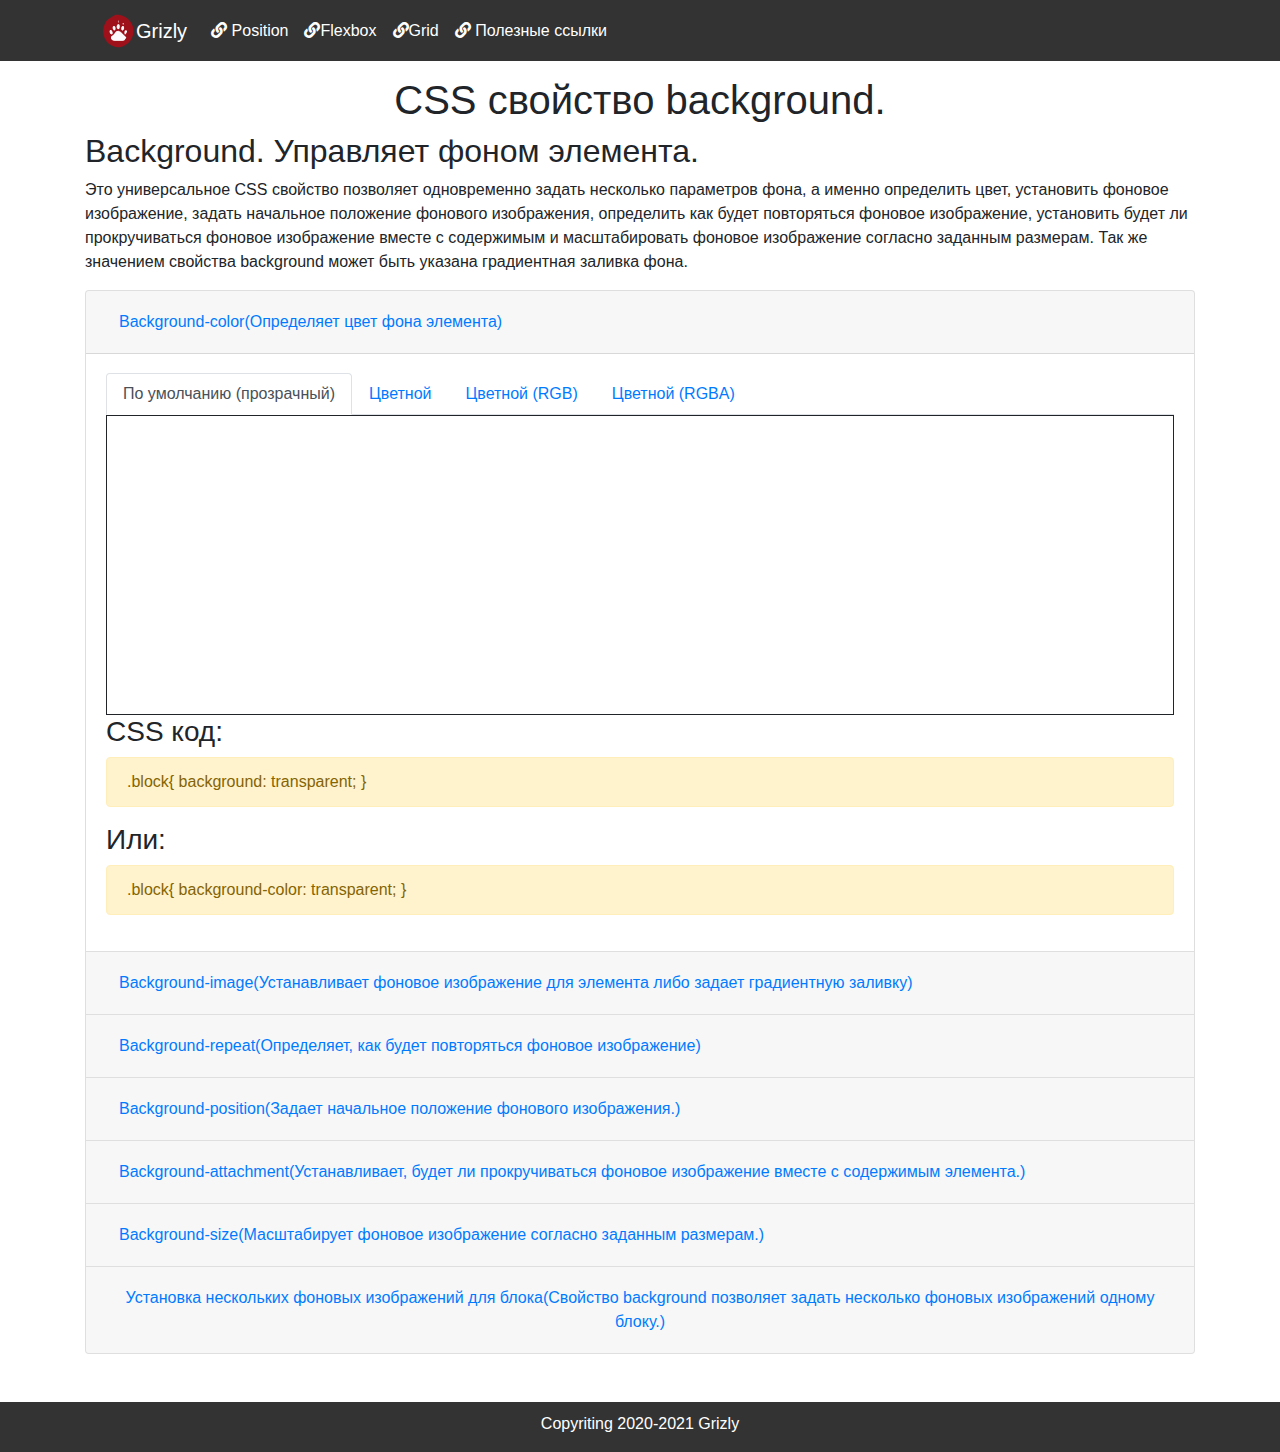
<file: index.html>
<!-- CSS свойство background
Сайт шпаргалка 
Создатель Grizly
-->

<!DOCTYPE html>
<html lang="ru">

<head>
	<meta charset="UTF-8">
	<meta name="viewport" content="width=device-width, initial-scale=1.0">
	<title>CSS свойство background.</title>
	<!-- icon -->
	<link rel="shortcut icon" href="img/grizly.ico" type="image/x-icon">
	<!-- icon -->
	<!-- CSS -->
	<link rel="stylesheet" href="lib/bootstrap/css/bootstrap.min.css">
	<link rel="stylesheet" href="lib/fontawesome/css/all.min.css">
	<link rel="stylesheet" href="css/style.css">
	<!-- CSS -->
</head>

<body>
	<!-- scroll-up  -->
	<div class="scroll-up d-none d-sm-none d-md-none d-lg-block">
		<svg class="scroll-up__svg" viewBox="-2 -2 52 52">
			<path class="scroll-up__svg-path" d="
			M24,0
			a24,24 0 0,1 0,48
			a24,24 0 0,1 0,-48
			" />
		</svg>
	</div>
	<!-- scroll-up  -->
	<header class="container-fluid header">
		<div class="row align-items-start">
			<div class="col-md-12 col-sm-12 col-xs-12">
				<!-- меню -->
				<div class="container">
					<nav class="navbar navbar-expand-lg navbar-dark header">
						<a class="navbar-brand header__logo" href="/">
							<img src="./img/Grizly3.svg" width="35" height="35" class="d-inline-block align-top" alt="logo"
								loading="lazy">
							Grizly
						</a>
						<button class="navbar-toggler" type="button" data-toggle="collapse" data-target="#navbarNav"
							aria-controls="navbarNav" aria-expanded="false" aria-label="Переключатель навигации">
							<span class="navbar-toggler-icon"></span>
						</button>
						<div class="collapse navbar-collapse" id="navbarNav">
							<ul class="navbar-nav">
								<li class="nav-item active">
									<a class="nav-item nav-link navactive header__nav" href="/cribgit/position.html"
										target="blank"><i class="fas fa-link"></i> Position</a>
								</li>
								<li class="nav-item active">
									<a class="nav-item nav-link navactive header__nav" href="/cribgit/flexbox.html"
										target="blank"><i class="fas fa-link"></i>Flexbox</a>
								</li>
								<li class="nav-item active">
									<a class="nav-item nav-link navactive header__nav" href="/cribgit/grid.html"
										target="blank"><i class="fas fa-link"></i>Grid</a>
								</li>
								<li class="nav-item active">
									<a class="nav-item nav-link navactive header__nav" href="https://grizly715.github.io/Links/"
										target="blank"><i class="fas fa-link"></i> Полезные ссылки</a>
								</li>
							</ul>
						</div>
					</nav>
				</div>
				<!-- меню -->
			</div>
		</div>
	</header>
	<main class="container mb-5">
		<section class="row">
			<div class="col-12">
				<h1 class="header__h1">CSS свойство background.</h1>
				<h2>Background. Управляет фоном элемента.</h2>
				<p>Это универсальное CSS свойство позволяет одновременно задать несколько параметров фона, а именно
					определить цвет, установить фоновое изображение, задать начальное положение фонового изображения,
					определить как будет повторяться фоновое изображение, установить будет ли прокручиваться фоновое
					изображение вместе с содержимым и масштабировать фоновое изображение согласно заданным размерам. Так
					же
					значением свойства background может быть указана градиентная заливка фона.</p>
			</div>
		</section>
		<section class="row">
			<div class="col-12">
				<!-- Аккордион начало -->
				<div class="accordion" id="accordionExample">
					<!-- 1 аккордион -->
					<div class="card">
						<div class="card-header" id="headingOne">
							<h5 class="mb-0">
								<button class="btn btn-link" type="button" data-toggle="collapse" data-target="#collapseOne"
									aria-expanded="true" aria-controls="collapseOne">
									Background-color(Определяет цвет фона элемента)
								</button>
							</h5>
						</div>

						<div id="collapseOne" class="collapse show" aria-labelledby="headingOne"
							data-parent="#accordionExample">
							<div class="card-body">
								<!-- 1 табы -->
								<nav>
									<div class="nav nav-tabs" id="nav-tab" role="tablist">
										<a class="nav-item nav-link active" id="nav-home-tab" data-toggle="tab" href="#nav-home"
											role="tab" aria-controls="nav-home" aria-selected="true">По
											умолчанию (прозрачный)</a>
										<a class="nav-item nav-link" id="nav-profile-tab" data-toggle="tab" href="#nav-profile"
											role="tab" aria-controls="nav-profile" aria-selected="false">Цветной</a>
										<a class="nav-item nav-link" id="nav-contact-tab" data-toggle="tab" href="#nav-contact"
											role="tab" aria-controls="nav-contact" aria-selected="false">Цветной (RGB)</a>
										<a class="nav-item nav-link" id="nav-contact-tab" data-toggle="tab" href="#nav-rgba"
											role="tab" aria-controls="nav-rgba" aria-selected="false">Цветной (RGBA)</a>
									</div>
								</nav>
								<div class="tab-content" id="nav-tabContent">
									<div class="tab-pane fade show active" id="nav-home" role="tabpanel"
										aria-labelledby="nav-home-tab">
										<div class="backgroundColor"></div>
										<h3>CSS код:</h3>
										<div class="alert alert-warning" role="alert">
											.block{
											background: transparent;
											}
										</div>
										<h3>Или:</h3>
										<div class="alert alert-warning" role="alert">
											.block{
											background-color: transparent;
											}
										</div>
									</div>
									<div class="tab-pane fade" id="nav-profile" role="tabpanel"
										aria-labelledby="nav-profile-tab">
										<div class="backgroundColor2"></div>
										<h3>CSS код:</h3>
										<div class="alert alert-warning" role="alert">
											.block{
											background: #18b5a4;
											}
										</div>
										<h3>Или:</h3>
										<div class="alert alert-warning" role="alert">
											.block{
											background-color: #18b5a4;
											}
										</div>
									</div>
									<div class="tab-pane fade" id="nav-contact" role="tabpanel"
										aria-labelledby="nav-contact-tab">
										<div class="backgroundColor3"></div>
										<h3>CSS код:</h3>
										<div class="alert alert-warning" role="alert">
											.block{
											background: rgb(24,181,164);
											}
										</div>
										<h3>Или:</h3>
										<div class="alert alert-warning" role="alert">
											.block{
											background-color: rgb(24,181,164);
											}
										</div>
									</div>
									<div class="tab-pane fade" id="nav-rgba" role="tabpanel" aria-labelledby="nav-contact-tab">
										<div class="backgroundColor4"></div>
										<h3>CSS код:</h3>
										<div class="alert alert-warning" role="alert">
											.block{
											background: rgba(24,181,164,0.5);
											}
										</div>
										<h3>Или:</h3>
										<div class="alert alert-warning" role="alert">
											.block{
											background-color: rgba(24,181,164,0.5);
											}
										</div>
									</div>
								</div>
								<!-- 1 табы конец -->
							</div>
						</div>
					</div>
					<!-- 1 аккордион конец -->
					<!-- 2 аккордион -->
					<div class="card">
						<div class="card-header" id="headingTwo">
							<h5 class="mb-0">
								<button class="btn btn-link collapsed" type="button" data-toggle="collapse"
									data-target="#collapseTwo" aria-expanded="false" aria-controls="collapseTwo">
									Background-image(Устанавливает фоновое изображение для элемента либо задает
									градиентную заливку)
								</button>
							</h5>
						</div>
						<div id="collapseTwo" class="collapse" aria-labelledby="headingTwo" data-parent="#accordionExample">
							<div class="card-body">
								<!-- 2 табы -->
								<nav>
									<div class="nav nav-tabs" id="nav-tab" role="tablist">
										<a class="nav-item nav-link active" id="nav-home-tab" data-toggle="tab"
											href="#nav-backgroundImg" role="tab" aria-controls="nav-backgroundImg"
											aria-selected="true">Картинка</a>
										<a class="nav-item nav-link" id="nav-profile-tab" data-toggle="tab"
											href="#nav-backgroundImg2" role="tab" aria-controls="nav-backgroundImg2"
											aria-selected="false">Линейный градиент</a>
										<a class="nav-item nav-link" id="nav-contact-tab" data-toggle="tab"
											href="#nav-backgroundImg3" role="tab" aria-controls="nav-backgroundImg3"
											aria-selected="false">Радиальный градиент</a>
									</div>
								</nav>
								<div class="tab-content" id="nav-tabContent">
									<div class="tab-pane fade show active" id="nav-backgroundImg" role="tabpanel"
										aria-labelledby="nav-home-tab">
										<div class="backgroundImg"></div>
										<h3>CSS код:</h3>
										<div class="alert alert-warning" role="alert">
											.block{
											background: url('img/background/avatar.jpg');
											}
										</div>
										<h3>Или:</h3>
										<div class="alert alert-warning" role="alert">
											.block{
											background-image: url('img/background/avatar.jpg');
											}
										</div>
									</div>
									<div class="tab-pane fade" id="nav-backgroundImg2" role="tabpanel"
										aria-labelledby="nav-profile-tab">
										<div class="backgroundImg2"></div>
										<br />
										<a href="https://www.colorzilla.com/gradient-editor/">Инструмент создание
											градиента</a>
										<br />
										<br />
										<h3>CSS код:</h3>
										<div class="alert alert-warning" role="alert">
											.block{<br />
											/* Old browsers */<br />
											background: rgb(236,232,157);<br />
											/* FF3.6-15 */<br />
											background: -moz-linear-gradient(top, rgba(236,232,157,1) 0%,<br />
											rgba(94,83,115,1) 50%, rgba(24,181,164,1) 100%);<br />
											/* Chrome10-25,Safari5.1-6 */<br />
											background: -webkit-linear-gradient(top, rgba(236,232,157,1)<br />
											0%,rgba(94,83,115,1) 50%,rgba(24,181,164,1) 100%);<br />
											/* W3C, IE10+, FF16+, Chrome26+, Opera12+, Safari7+ */<br />
											background: linear-gradient(to bottom, rgba(236,232,157,1)<br />
											0%,rgba(94,83,115,1) 50%,rgba(24,181,164,1) 100%);<br />
											}
										</div>
										<h3>Или:</h3>
										<div class="alert alert-warning" role="alert">
											.block{<br />
											/* Old browsers */<br />
											background-color: rgb(236,232,157);<br />
											/* FF3.6-15 */<br />
											background-image: -moz-linear-gradient(top, rgba(236,232,157,1) 0%,
											rgba(94,83,115,1) 50%, rgba(24,181,164,1) 100%);<br />
											/* Chrome10-25,Safari5.1-6 */<br />
											background-image: -webkit-linear-gradient(top, rgba(236,232,157,1)
											0%,rgba(94,83,115,1) 50%,rgba(24,181,164,1) 100%);<br />
											/* W3C, IE10+, FF16+, Chrome26+, Opera12+, Safari7+ */<br />
											background-image: linear-gradient(to bottom, rgba(236,232,157,1)
											0%,rgba(94,83,115,1) 50%,rgba(24,181,164,1) 100%);<br />
											}
										</div>
									</div>
									<div class="tab-pane fade" id="nav-backgroundImg3" role="tabpanel"
										aria-labelledby="nav-contact-tab">
										<div class="backgroundImg3"></div>
										<br />
										<a href="https://www.colorzilla.com/gradient-editor/">Инструмент создание
											градиента</a>
										<br />
										<br />
										<h3>CSS код:</h3>
										<div class="alert alert-warning" role="alert">
											.block{<br />
											/* Old browsers */<br />
											background: rgb(236,232,157);<br />
											/* FF3.6-15 */<br />
											background: -moz-radial-gradient(center, ellipse cover,
											rgba(236,232,157,1)<br />
											0%, rgba(94,83,115,1) 50%, rgba(24,181,164,1) 100%);<br />
											/* Chrome10-25,Safari5.1-6 */<br />
											background: -webkit-radial-gradient(center, ellipse cover,
											rgba(236,232,157,1) 0%,rgba(94,83,115,1) 50%,rgba(24,181,164,1) 100%);<br />
											/* W3C, IE10+, FF16+, Chrome26+, Opera12+, Safari7+ */<br />
											background: radial-gradient(ellipse at center, rgba(236,232,157,1)
											0%,rgba(94,83,115,1) 50%,rgba(24,181,164,1) 100%);<br />
											}
										</div>
										<h3>Или:</h3>
										<div class="alert alert-warning" role="alert">
											.block{<br />
											/* Old browsers */<br />
											background-color: rgb(236,232,157);<br />
											/* FF3.6-15 */<br />
											background-image: -moz-radial-gradient(center, ellipse cover,
											rgba(236,232,157,1) 0%, rgba(94,83,115,1) 50%, rgba(24,181,164,1)
											100%);<br />
											/* Chrome10-25,Safari5.1-6 */<br />
											background-image: -webkit-radial-gradient(center, ellipse cover,
											rgba(236,232,157,1) 0%,rgba(94,83,115,1) 50%,rgba(24,181,164,1) 100%);<br />
											/* W3C, IE10+, FF16+, Chrome26+, Opera12+, Safari7+ */<br />
											background-image: radial-gradient(ellipse at center, rgba(236,232,157,1)
											0%,rgba(94,83,115,1) 50%,rgba(24,181,164,1) 100%);<br />
											}
										</div>
									</div>
								</div>
								<!-- 2 табы конец -->
							</div>
						</div>
					</div>
					<!-- 2 аккордион конец -->
					<!-- 3 аккордион -->
					<div class="card">
						<div class="card-header" id="headingThree">
							<h5 class="mb-0">
								<button class="btn btn-link collapsed" type="button" data-toggle="collapse"
									data-target="#collapseThree" aria-expanded="false" aria-controls="collapseThree">
									Background-repeat(Определяет, как будет повторяться фоновое изображение)
								</button>
							</h5>
						</div>
						<div id="collapseThree" class="collapse" aria-labelledby="headingThree"
							data-parent="#accordionExample">
							<div class="card-body">
								<!-- 3 табы -->
								<nav>
									<div class="nav nav-tabs" id="nav-tab" role="tablist">
										<a class="nav-item nav-link active" id="nav-home-tab" data-toggle="tab"
											href="#nav-backgroundRepeat" role="tab" aria-controls="nav-backgroundRepeat"
											aria-selected="true">По умолчанию</a>
										<a class="nav-item nav-link" id="nav-profile-tab" data-toggle="tab"
											href="#nav-backgroundRepeat2" role="tab" aria-controls="nav-backgroundRepeat2"
											aria-selected="false">no-repeat</a>
										<a class="nav-item nav-link" id="nav-contact-tab" data-toggle="tab"
											href="#nav-backgroundRepeat3" role="tab" aria-controls="nav-backgroundRepeat3"
											aria-selected="false">repeat-x</a>
										<a class="nav-item nav-link" id="nav-contact-tab" data-toggle="tab"
											href="#nav-backgroundRepeat4" role="tab" aria-controls="nav-backgroundRepeat4"
											aria-selected="false">repeat-y</a>
										<a class="nav-item nav-link" id="nav-contact-tab" data-toggle="tab"
											href="#nav-backgroundRepeat5" role="tab" aria-controls="nav-backgroundRepeat5"
											aria-selected="false">space</a>
										<a class="nav-item nav-link" id="nav-contact-tab" data-toggle="tab"
											href="#nav-backgroundRepeat6" role="tab" aria-controls="nav-backgroundRepeat6"
											aria-selected="false">round</a>
									</div>
								</nav>
								<div class="tab-content" id="nav-tabContent">
									<div class="tab-pane fade show active" id="nav-backgroundRepeat" role="tabpanel"
										aria-labelledby="nav-home-tab">
										<div class="backgroundRepeat"></div>
										<p>Фоновое изображение повторяется по горизонтали и вертикали.</p>
										<h3>CSS код:</h3>
										<div class="alert alert-warning" role="alert">
											.block{
											background: url('img/background/avatar.jpg') repeat;
											}
										</div>
										<h3>Или:</h3>
										<div class="alert alert-warning" role="alert">
											.block{<br />
											background-image: url('img/background/avatar.jpg');<br />
											background-repeat: repeat;<br />
											}
										</div>
									</div>
									<div class="tab-pane fade" id="nav-backgroundRepeat2" role="tabpanel"
										aria-labelledby="nav-profile-tab">
										<div class="backgroundRepeat2"></div>
										<p>Устанавливает одно фоновое изображение в элементе без его повторений</p>
										<h3>CSS код:</h3>
										<div class="alert alert-warning" role="alert">
											.block{
											background: url('img/background/avatar.jpg') no-repeat;
											}
										</div>
										<h3>Или:</h3>
										<div class="alert alert-warning" role="alert">
											.block{<br />
											background-image: url('img/background/avatar.jpg');<br />
											background-repeat: no-repeat;<br />
											}
										</div>
									</div>
									<div class="tab-pane fade" id="nav-backgroundRepeat3" role="tabpanel"
										aria-labelledby="nav-contact-tab">
										<div class="backgroundRepeat3"></div>
										<p>Фоновый рисунок повторяется только по горизонтали.</p>
										<h3>CSS код:</h3>
										<div class="alert alert-warning" role="alert">
											.block{
											background: url('img/background/avatar.jpg') repeat-x;
											}
										</div>
										<h3>Или:</h3>
										<div class="alert alert-warning" role="alert">
											.block{<br />
											background-image: url('img/background/avatar.jpg');<br />
											background-repeat: repeat-x;<br />
											}
										</div>
									</div>
									<div class="tab-pane fade" id="nav-backgroundRepeat4" role="tabpanel"
										aria-labelledby="nav-contact-tab">
										<div class="backgroundRepeat4"></div>
										<p>Фоновый рисунок повторяется только по вертикали.</p>
										<h3>CSS код:</h3>
										<div class="alert alert-warning" role="alert">
											.block{
											background: url('img/background/avatar.jpg') repeat-y;
											}
										</div>
										<h3>Или:</h3>
										<div class="alert alert-warning" role="alert">
											.block{<br />
											background-image: url('img/background/avatar.jpg');<br />
											background-repeat: repeat-y;<br />
											}
										</div>
									</div>
									<div class="tab-pane fade" id="nav-backgroundRepeat5" role="tabpanel"
										aria-labelledby="nav-contact-tab">
										<div class="backgroundRepeat5"></div>
										<p>Изображение повторяется столько раз, чтобы полностью заполнить область; если
											это не удаётся, между картинками добавляется пустое пространство.</p>
										<h3>CSS код:</h3>
										<div class="alert alert-warning" role="alert">
											.block{
											background: url('img/background/avatar.jpg') space;
											}
										</div>
										<h3>Или:</h3>
										<div class="alert alert-warning" role="alert">
											.block{<br />
											background-image: url('img/background/avatar.jpg');<br />
											background-repeat: space;<br />
											}
										</div>
									</div>
									<div class="tab-pane fade" id="nav-backgroundRepeat6" role="tabpanel"
										aria-labelledby="nav-contact-tab">
										<div class="backgroundRepeat6"></div>
										<p>Изображение повторяется так, чтобы в области поместилось целое число
											рисунков; если это не удаётся сделать, то фоновые рисунки масштабируются.
										</p>
										<h3>CSS код:</h3>
										<div class="alert alert-warning" role="alert">
											.block{
											background: url('img/background/avatar.jpg') round;
											}
										</div>
										<h3>Или:</h3>
										<div class="alert alert-warning" role="alert">
											.block{<br />
											background-image: url('img/background/avatar.jpg');<br />
											background-repeat: round;<br />
											}
										</div>
									</div>
								</div>
								<!-- 3 табы конец -->
							</div>
						</div>
					</div>
					<!-- 3 аккордион конец -->
					<!-- 4 аккордион  -->
					<div class="card">
						<div class="card-header" id="headingFour">
							<h5 class="mb-0">
								<button class="btn btn-link" type="button" data-toggle="collapse" data-target="#collapseFour"
									aria-expanded="true" aria-controls="collapseFour">
									Background-position(Задает начальное положение фонового изображения.)
								</button>
							</h5>
						</div>

						<div id="collapseFour" class="collapse" aria-labelledby="headingFour" data-parent="#accordionExample">
							<div class="card-body">
								<!-- 4 табы -->
								<nav>
									<div class="nav nav-tabs" id="nav-tab" role="tablist">
										<a class="nav-item nav-link active" id="nav-home-tab" data-toggle="tab"
											href="#nav-backgroundPosition" role="tab" aria-controls="nav-backgroundPosition"
											aria-selected="true">По умолчанию</a>
										<a class="nav-item nav-link" id="nav-profile-tab" data-toggle="tab"
											href="#nav-backgroundPosition2" role="tab" aria-controls="nav-backgroundPosition2"
											aria-selected="false">По центру</a>
										<a class="nav-item nav-link" id="nav-contact-tab" data-toggle="tab"
											href="#nav-backgroundPosition3" role="tab" aria-controls="nav-backgroundPosition3"
											aria-selected="false">Слева</a>
										<a class="nav-item nav-link" id="nav-contact-tab" data-toggle="tab"
											href="#nav-backgroundPosition4" role="tab" aria-controls="nav-backgroundPosition4"
											aria-selected="false">В углу</a>
										<a class="nav-item nav-link" id="nav-contact-tab" data-toggle="tab"
											href="#nav-backgroundPosition5" role="tab" aria-controls="nav-backgroundRepeat5"
											aria-selected="false">Позиция</a>
									</div>
								</nav>
								<div class="tab-content" id="nav-tabContent">
									<div class="tab-pane fade show active" id="nav-backgroundPosition" role="tabpanel"
										aria-labelledby="nav-home-tab">
										<div class="backgroundPosition"></div>
										<h3>CSS код:</h3>
										<div class="alert alert-warning" role="alert">
											.block{
											background: url('img/background/avatar.jpg') 0 0 no-repeat;
											}
										</div>
										<h3>Или:</h3>
										<div class="alert alert-warning" role="alert">
											.block{
											background: url('img/background/avatar.jpg') top left no-repeat;
											}
										</div>
										<h3>Или:</h3>
										<div class="alert alert-warning" role="alert">
											.block{<br />
											background-image: url('img/background/avatar.jpg');<br />
											background-repeat: no-repeat;<br />
											background-position: 0 0;<br />
											}
										</div>
									</div>
									<div class="tab-pane fade" id="nav-backgroundPosition2" role="tabpanel"
										aria-labelledby="nav-profile-tab">
										<div class="backgroundPosition2"></div>
										<h3>CSS код:</h3>
										<div class="alert alert-warning" role="alert">
											.block{
											background: url('img/background/avatar.jpg') 50% no-repeat;
											}
										</div>
										<h3>Или:</h3>
										<div class="alert alert-warning" role="alert">
											.block{
											background: url('img/background/avatar.jpg') center no-repeat;
											}
										</div>
										<h3>Или:</h3>
										<div class="alert alert-warning" role="alert">
											.block{<br />
											background-image: url('img/background/avatar.jpg');<br />
											background-repeat: no-repeat;<br />
											background-position: 50% 50%;<br />
											}
										</div>
									</div>
									<div class="tab-pane fade" id="nav-backgroundPosition3" role="tabpanel"
										aria-labelledby="nav-contact-tab">
										<div class="backgroundPosition3"></div>
										<h3>CSS код:</h3>
										<div class="alert alert-warning" role="alert">
											.block{
											background: url('img/background/avatar.jpg') 0 50% no-repeat;
											}
										</div>
										<h3>Или:</h3>
										<div class="alert alert-warning" role="alert">
											.block{
											background: url('img/background/avatar.jpg') left no-repeat;
											}
										</div>
										<h3>Или:</h3>
										<div class="alert alert-warning" role="alert">
											.block{<br />
											background-image: url('img/background/avatar.jpg');<br />
											background-repeat: no-repeat;<br />
											background-position: 0 50%;<br />
											}
										</div>
									</div>
									<div class="tab-pane fade" id="nav-backgroundPosition4" role="tabpanel"
										aria-labelledby="nav-contact-tab">
										<div class="backgroundPosition4"></div>
										<h3>CSS код:</h3>
										<div class="alert alert-warning" role="alert">
											.block{
											background: url('img/background/avatar.jpg') 100% 100% no-repeat;
											}
										</div>
										<h3>Или:</h3>
										<div class="alert alert-warning" role="alert">
											.block{
											background: url('img/background/avatar.jpg') bottom right no-repeat;
											}
										</div>
										<h3>Или:</h3>
										<div class="alert alert-warning" role="alert">
											.block{<br />
											background-image: url('img/background/avatar.jpg');<br />
											background-repeat: no-repeat;<br />
											background-position: 100% 100%;<br />
											}
										</div>
									</div>
									<div class="tab-pane fade" id="nav-backgroundPosition5" role="tabpanel"
										aria-labelledby="nav-contact-tab">
										<div class="backgroundPosition5"></div>
										<h3>CSS код:</h3>
										<div class="alert alert-warning" role="alert">
											.block{
											background: url('img/background/avatar.jpg') 25px 30px no-repeat;
											}
										</div>
										<h3>Или:</h3>
										<div class="alert alert-warning" role="alert">
											.block{<br />
											background-image: url('img/background/avatar.jpg');<br />
											background-repeat: no-repeat;<br />
											background-position: 25px 30px;<br />
											}
										</div>
									</div>
								</div>
								<!-- 4 табы конец -->
							</div>
						</div>
					</div>
					<!-- 4 аккордион конец -->
					<!-- 5 аккордион  -->
					<div class="card">
						<div class="card-header" id="headingFive">
							<h5 class="mb-0">
								<button class="btn btn-link" type="button" data-toggle="collapse" data-target="#collapseFive"
									aria-expanded="true" aria-controls="collapseFive">
									Background-attachment(Устанавливает, будет ли прокручиваться фоновое изображение
									вместе
									с содержимым элемента.)
								</button>
							</h5>
						</div>

						<div id="collapseFive" class="collapse" aria-labelledby="headingFive" data-parent="#accordionExample">
							<div class="card-body">
								<!-- 5 табы -->
								<nav>
									<div class="nav nav-tabs" id="nav-tab" role="tablist">
										<a class="nav-item nav-link active" id="nav-home-tab" data-toggle="tab"
											href="#nav-backgroundAttachment" role="tab" aria-controls="nav-backgroundAttachment"
											aria-selected="true">По
											умолчанию</a>
										<a class="nav-item nav-link" id="nav-profile-tab" data-toggle="tab"
											href="#nav-backgroundAttachment2" role="tab" aria-controls="nav-backgroundAttachment2"
											aria-selected="false">Fixed</a>
										<a class="nav-item nav-link" id="nav-contact-tab" data-toggle="tab"
											href="#nav-backgroundAttachment3" role="tab" aria-controls="nav-backgroundAttachment3"
											aria-selected="false">Local</a>
									</div>
								</nav>
								<div class="tab-content" id="nav-tabContent">
									<div class="tab-pane fade show active" id="nav-backgroundAttachment" role="tabpanel"
										aria-labelledby="nav-home-tab">
										<div class="backgroundAttachment"></div>
										<p>Позволяет перемещаться фону вместе с окном браузера</p>
										<h3>CSS код:</h3>
										<div class="alert alert-warning" role="alert">
											.block{
											background: url('img/background/bg.jpg') 0 0 no-repeat scroll;
											}
										</div>
										<h3>Или:</h3>
										<div class="alert alert-warning" role="alert">
											.block{<br />
											background-image: url('img/background/bg.jpg');<br />
											background-repeat: no-repeat;<br />
											background-position: 0 0;<br />
											background-attachment: scroll;<br />
											}
										</div>
									</div>
									<div class="tab-pane fade" id="nav-backgroundAttachment2" role="tabpanel"
										aria-labelledby="nav-profile-tab">
										<div class="backgroundAttachment2"></div>
										<p>Делает фоновое изображение элемента неподвижным, а так же устанавливает
											фоновое изображение относительно окна браузера</p>
										<h3>CSS код:</h3>
										<div class="alert alert-warning" role="alert">
											.block{
											background: url('img/background/bg.jpg') 0 0 no-repeat fixed;
											}
										</div>
										<h3>Или:</h3>
										<div class="alert alert-warning" role="alert">
											.block{<br />
											background-image: url('img/background/bg.jpg');<br />
											background-repeat: no-repeat;<br />
											background-position: 0 0;<br />
											background-attachment: fixed;<br />
											}
										</div>
									</div>
									<div class="tab-pane fade" id="nav-backgroundAttachment3" role="tabpanel"
										aria-labelledby="nav-contact-tab">
										<div class="backgroundAttachment3 overflow-auto">
											<p>Lorem ipsum dolor sit amet, consectetur adipisicing elit. Assumenda
												beatae, earum perferendis provident quaerat, veritatis, debitis
												repudiandae iste porro commodi dolorum. Soluta, cum incidunt, doloremque
												commodi odit maxime aut autem!
												Tempore quaerat accusantium placeat autem! Aliquid optio dignissimos
												facere, consequuntur perferendis dolorem provident rem vel, dolorum
												repellendus veniam quia odit, nobis voluptatem excepturi est,
												necessitatibus et at. Expedita voluptate, excepturi.
												Nemo libero, laboriosam perferendis saepe quis in quibusdam sed itaque
												tempora dolor temporibus ipsa officiis voluptatum quisquam, nostrum modi
												harum vitae officia. Facilis rerum ducimus dolores necessitatibus cum
												voluptate velit.
												Cupiditate omnis similique magnam libero eligendi, nobis at minima quas
												dignissimos ipsum, vitae, explicabo, quibusdam hic. Quasi, ut, dolore!
												Odio reprehenderit nostrum consectetur nulla eius porro facilis,
												corporis ipsum! Fugit.
												Omnis assumenda sapiente praesentium doloribus earum laboriosam,
												temporibus nihil reiciendis numquam aut accusamus hic possimus
												voluptatem incidunt voluptates molestiae, dicta impedit. Dolorum
												explicabo quos, provident, facilis dicta incidunt nobis delectus.
												Omnis repudiandae in nulla, debitis at quo ut distinctio, porro adipisci
												voluptatibus fugiat ea tempore assumenda accusantium similique tempora
												eligendi ab aspernatur aut voluptas corrupti vero id harum. Quidem,
												voluptatibus.
												Similique fugiat aut facilis veniam nesciunt iure eveniet, sequi debitis
												ducimus rem velit cum id voluptatum asperiores maxime veritatis
												reprehenderit expedita, labore obcaecati. Obcaecati eaque temporibus
												aperiam aut natus rerum.
												Similique exercitationem error esse architecto ut expedita aliquam optio
												magni repellat, dolore facilis sit deleniti quae qui commodi autem,
												cumque blanditiis dignissimos nostrum non et amet delectus! Magni, quam,
												iusto.
												Nisi neque fuga reprehenderit est? Culpa eos sunt tempore, optio cumque
												minima sit iste iure pariatur deserunt enim officia eum necessitatibus
												perspiciatis modi molestias consequatur accusamus, repellat aut
												consequuntur sed!
												Saepe illo vel mollitia sunt, quod expedita maxime reprehenderit a ipsam
												vero aut labore nulla, necessitatibus, eaque inventore quaerat.
												Reprehenderit, natus. Excepturi asperiores, esse saepe numquam magni
												tempore hic, voluptatum.
												Optio reprehenderit, fugit. Dignissimos saepe, eveniet quis quidem
												aliquam molestias labore voluptatum eligendi nesciunt iusto rem,
												inventore aperiam quisquam velit corporis sapiente sunt, aspernatur
												laboriosam, adipisci consectetur optio impedit corrupti.
												Neque ipsum voluptatibus, vitae qui ullam, facere consequuntur cum quis
												eius, voluptate, fuga quas! Facilis voluptatem accusamus autem ratione,
												ab officiis dolor ad ullam veritatis vitae, perspiciatis iusto pariatur
												minus!
												Nihil iste, ab repellat hic amet aliquam in sit repudiandae quia
												tempora, eum quaerat quas, quam beatae aspernatur. Ex officiis
												laboriosam numquam magni provident, obcaecati praesentium delectus
												reprehenderit libero autem.
												Minus sunt, reiciendis est similique eveniet numquam iusto in placeat
												neque eaque laborum recusandae sapiente officiis vero rem obcaecati ab
												dolores. Natus repudiandae ad perferendis veniam similique id sed
												impedit!
												Corporis dicta facere consectetur nam doloremque asperiores illum error
												suscipit vel nesciunt quasi blanditiis tempore eaque quam laborum
												eveniet quod nemo, pariatur omnis officiis, quaerat nobis? Eius neque
												commodi amet.
												Voluptate hic non sint quidem amet ullam quod reprehenderit est
												molestias? Aut, voluptatum, exercitationem? Non dolore ratione aperiam
												repellendus sed fugiat necessitatibus quam, delectus cupiditate, dolorem
												neque vitae quidem doloremque!
												Distinctio velit nobis officiis, sit quos cupiditate obcaecati accusamus
												illum et adipisci tenetur dolore ab dolores quis modi recusandae ut, eos
												cum minima commodi. Suscipit commodi, dolore consectetur iste nemo?
												Velit corporis, rem tempora cum quasi dolor, neque impedit laboriosam
												dolores similique optio, eius, aperiam inventore dignissimos saepe.
												Similique vel aspernatur sit ea sunt veniam officiis fugit rem
												voluptates eum.
												Dicta nesciunt dolores saepe repellendus officiis non explicabo placeat
												consequuntur inventore sint dolor debitis consectetur perferendis quod
												atque tempora dolorum molestiae, dignissimos praesentium fuga, a autem
												voluptate. Ullam aliquid, fuga.
												Modi laudantium mollitia, fugit repellat. Molestias asperiores error
												omnis laboriosam expedita architecto quod vel doloremque rerum culpa
												ipsa reprehenderit similique aliquid ex facilis quidem aperiam deserunt,
												repudiandae porro dolore maxime.
												Libero impedit quae optio quasi iste aperiam nam nostrum temporibus
												repellat obcaecati aspernatur repudiandae, eaque aliquam autem iure,
												molestias itaque similique adipisci eius aliquid ab esse delectus totam
												accusantium quis!
												At possimus, iusto architecto minima atque a illum eos adipisci ut
												nesciunt, asperiores molestias ratione, eaque nihil placeat. Saepe
												facilis molestiae esse ipsa dolor ratione quisquam facere provident
												voluptates veritatis.
												Non et, hic aperiam natus obcaecati, blanditiis maiores voluptates
												officia minus quibusdam dolore praesentium nam laboriosam earum
												provident reiciendis dicta explicabo vel itaque ut repellat iure, at,
												eos repudiandae! Autem.
												Molestiae sed, ea quam veniam. Totam deleniti voluptatibus quae
												veritatis officiis blanditiis, temporibus in vel! Minus nesciunt qui
												optio aut quis alias non beatae. Molestias voluptate expedita
												consequuntur nisi iusto.
												Tempora sed deserunt consequuntur, unde, id sequi ex illo sapiente at
												repellat laboriosam reiciendis voluptate maxime ratione cum in obcaecati
												inventore ad, odit neque fuga esse. Tenetur dolorem nam quia.
												Illum numquam facilis ipsum quidem dicta perferendis nulla adipisci
												omnis in quam accusamus, corrupti iusto, unde soluta eum laborum vero
												fuga quia. Cum quas numquam reiciendis, rem non in tempore?
												Aspernatur, laborum, repellendus? Officiis, quibusdam? Eius,
												perspiciatis officia recusandae pariatur reprehenderit delectus ipsa
												excepturi fugit minus, dolore dolorum amet sunt, iure aperiam autem
												explicabo sit odio nihil! Temporibus odit, debitis!
												Dicta, magnam, fugit. Amet ducimus suscipit fugit esse eum, earum,
												reprehenderit, dolor, placeat sequi illum facilis consectetur quaerat
												quasi neque rerum. Velit sequi culpa, nulla quasi labore nisi obcaecati
												ipsam.
												Pariatur itaque nemo mollitia officia, quaerat odio, ratione illum vero,
												eveniet sit incidunt facere atque saepe quos eum deleniti laudantium
												eaque earum veniam inventore minima repellat expedita voluptas. Quae,
												inventore.
												Nostrum suscipit praesentium dolores veniam ullam quasi harum,
												voluptatum possimus maxime! Dolores, cumque quia aut vitae maxime. Non
												repellat maxime iure nemo voluptatum cum et odit harum omnis! Itaque,
												similique.
												Repellendus similique et molestiae est necessitatibus voluptatum
												repellat assumenda, officiis doloremque, officia accusantium beatae
												provident deleniti, perspiciatis debitis ipsum culpa itaque sunt nisi
												impedit magni totam eveniet alias nihil rerum.
												In asperiores nobis quas perferendis cupiditate molestias quod commodi
												tempore ea, voluptatum debitis saepe nemo nesciunt adipisci quam
												voluptatem inventore. Magni reiciendis itaque praesentium quod aliquam
												debitis nobis sequi ea.
												Commodi iusto rem laboriosam, quam deleniti autem eligendi cupiditate
												ab, nesciunt placeat voluptate deserunt aspernatur eos iure voluptas!
												Nisi, nobis? Eum et, cum, expedita pariatur placeat possimus ad nulla
												necessitatibus!
												Odio alias animi quis, minima nulla incidunt est vel, laborum hic
												maiores quia error consectetur assumenda atque, temporibus maxime
												corporis cum vitae commodi consequuntur beatae. Sint odio placeat culpa,
												hic.
												Ipsum earum, fugiat illo, sint eos nostrum autem distinctio, fuga
												facilis, repellat cum! Maxime sint magnam repellat labore molestiae
												aliquam ipsa incidunt cumque quam harum officiis, voluptas, recusandae
												commodi! Aliquam!
												Animi soluta reiciendis ullam, tempore inventore dolores illum nobis
												expedita ut, asperiores error nemo eveniet vero iste consequuntur
												facilis, porro consectetur repudiandae odit optio. Ipsa corrupti
												sapiente consectetur omnis, officia.
												Commodi iste dolores natus, magnam, alias officia voluptatum quia unde
												corporis, ad vero! Consequatur iusto doloribus voluptates, sint,
												aliquid, odit quos aspernatur natus perspiciatis id recusandae
												doloremque voluptate, a accusantium.
												Ea molestias quisquam at tempore ipsa laboriosam aspernatur, hic rerum
												iste molestiae minima vero voluptatem consequuntur corrupti neque eius
												iure animi id! Nostrum quia accusantium velit placeat nulla numquam ex?
												Nobis eum, tenetur illo, architecto ex rem est, repellat nemo,
												consectetur asperiores deserunt esse doloribus quos eligendi. Et
												consequuntur, perferendis nostrum omnis porro neque quod voluptas
												facilis quibusdam corporis commodi.
												Fugit quod eius maxime accusantium sequi officia quis voluptatum minus
												nesciunt at distinctio, vel id assumenda. Blanditiis ad laboriosam
												officiis illum quidem, itaque quibusdam dolore expedita, maiores
												repudiandae, odio voluptatum?
												Magni minus incidunt, ipsa ipsum sed! Tempora, dolore magnam quaerat
												ipsa consequatur nesciunt temporibus eveniet enim obcaecati! Aperiam,
												reiciendis eos, dolor fugiat id quam iure quasi cupiditate fugit aliquid
												non.
												Possimus esse, consectetur. Facilis dolorem dolore omnis consequatur.
												Excepturi aliquid repellendus quia commodi ipsum harum, necessitatibus
												modi, cumque nesciunt voluptatum tempora ipsa voluptatibus dolore fugiat
												porro possimus officia et ex!
												Enim iste unde ea totam, fugiat dolores minus eius commodi quod,
												molestias quibusdam! Beatae rerum exercitationem aliquid, impedit
												doloribus minima officiis dignissimos, nobis optio fuga porro repellat
												sint obcaecati sunt.
												Consequuntur, porro, distinctio atque velit fugit pariatur obcaecati
												nesciunt quod nisi quasi nihil! Vel laudantium rerum sapiente, mollitia
												quae iste eligendi sed repudiandae dolorum ipsum debitis omnis animi,
												molestiae suscipit.
												Cupiditate expedita hic tempore voluptatum numquam voluptate,
												necessitatibus, quaerat in quasi voluptates atque, recusandae quae velit
												aliquam nam. Similique ab optio, ipsa. Nisi a tempora accusamus
												voluptatibus culpa laudantium cum.
												Dolorum illo amet adipisci ab maxime saepe accusantium, inventore,
												asperiores, quod, doloremque officia eius magnam expedita? Voluptatem
												veniam similique nihil ut natus rem non eaque, aut sed repellendus
												voluptates fugiat!
												Nesciunt quibusdam dolor, quasi reprehenderit deleniti officiis alias
												in, dolorem ea sint eaque sit, debitis harum! Animi tenetur aliquid non
												quae, in, quisquam maiores minima repudiandae corporis dignissimos
												asperiores, doloremque!
												Inventore tenetur quibusdam debitis modi asperiores possimus excepturi
												tempora ea dicta ipsa explicabo veniam temporibus natus fugit corrupti
												dolores laboriosam ut, ipsam blanditiis quod. Reiciendis facere vero
												modi similique earum?
												Illo corrupti repudiandae debitis dolores nesciunt quam, consequuntur
												quos facilis fugit quis laborum voluptatem. Quos recusandae, cupiditate,
												omnis alias dolorem quibusdam necessitatibus, architecto doloremque
												nulla libero corporis magni quo saepe!
												Ratione dolore tempore ex alias, deleniti at aliquid porro, iure soluta
												excepturi hic dolorum nesciunt voluptate quasi ipsum molestiae ducimus
												et, vitae quae. Magni eveniet nemo aut similique commodi sequi.
												Cum cumque autem natus a. Vel cupiditate eligendi, reiciendis rerum
												harum. Dolor libero recusandae rerum consequatur, dolorum obcaecati
												soluta quos cumque sit officia autem cum pariatur veniam, nihil saepe.
												Placeat!
												Consectetur animi, fugit laboriosam iusto quod harum mollitia facilis
												saepe libero sequi fuga sed placeat dignissimos, quos a excepturi
												minima, corporis veritatis aut nesciunt. Illo pariatur velit iure
												suscipit sequi.
												Inventore amet voluptates magnam facere nesciunt aspernatur laboriosam
												vero at libero consequatur a, maxime culpa, blanditiis consectetur quod
												adipisci ullam sed necessitatibus quidem, velit eos ipsa? Facere,
												possimus minima fugiat.
												Officia eveniet nesciunt eius fuga, consequatur asperiores, at debitis.
												Quae amet velit fugiat. Rem nobis voluptatibus, illum blanditiis,
												corporis est dolor soluta quasi reiciendis inventore aspernatur unde non
												laudantium possimus.
												Odio animi natus soluta, quod sed cum deserunt placeat deleniti
												perspiciatis. Ab rerum dolor architecto! Delectus, soluta laboriosam
												aliquid voluptatibus vero quod quam laborum. A harum, consequatur in
												necessitatibus excepturi!
												Dignissimos laudantium deserunt quasi recusandae, nostrum voluptatum
												animi corporis eveniet corrupti iure voluptatibus esse dolore omnis
												dolorem necessitatibus impedit consequuntur earum. Dolor ad molestiae,
												odio nihil non hic, labore sit?
												Magni adipisci nemo sint soluta necessitatibus, nisi eos aperiam
												similique nesciunt ab officiis maxime quo cupiditate. Esse eum id sunt
												totam sint accusantium iste eius asperiores maiores error! Amet,
												obcaecati.
												Aspernatur voluptates sint ad dicta veniam. Provident distinctio
												sapiente numquam, laborum nobis itaque incidunt ipsam facilis, totam
												alias earum, tenetur corporis quaerat eveniet possimus iure unde quos
												hic eos minus.
												Dolorem provident, similique sapiente ad animi sequi distinctio, aliquam
												at perspiciatis, maxime minima eveniet architecto. Adipisci iure
												incidunt atque fugit tempora cupiditate, voluptatem nihil delectus
												quaerat libero iusto quisquam dolores.
												Voluptate hic incidunt excepturi, odit tempora commodi officiis autem in
												laboriosam sunt molestias, dolor quaerat enim pariatur eligendi
												repudiandae! Fugit quaerat facilis dicta laudantium reiciendis nobis
												velit sit nihil nostrum.
												At architecto sint quidem perspiciatis numquam id vitae iste, ducimus
												consequuntur mollitia qui autem vero voluptates aut deserunt debitis
												obcaecati quis nobis magnam nostrum sunt velit assumenda commodi.
												Voluptatibus, dolor.
												Reiciendis, repellat minus vero ipsam non iusto vitae explicabo
												temporibus saepe eum voluptatum libero! Aperiam aliquam nam temporibus
												harum porro deserunt natus dicta voluptate, eaque ut ex cupiditate modi
												odit.
												Assumenda inventore autem quas at eaque saepe omnis iure delectus
												consequuntur minima ipsum eligendi, neque architecto aut incidunt
												corrupti. Deserunt nemo numquam, eum excepturi. Necessitatibus
												aspernatur facere ullam expedita tempore.
												Dolore illum doloremque, sit, sed itaque, nam labore officia deserunt
												quidem veniam iure veritatis dicta! Debitis architecto, sed iure
												placeat, sapiente at itaque suscipit dolorem maiores, culpa assumenda
												corporis recusandae.
												Eum libero inventore reprehenderit pariatur earum facere doloribus nam
												odio quas necessitatibus dolores dolore, tempore eos incidunt quaerat,
												non, fugiat debitis consequuntur ab saepe perferendis molestiae quos
												aspernatur! Ducimus, officia.
												Incidunt eligendi optio, unde adipisci suscipit harum officia ullam
												quibusdam eius expedita ipsam reiciendis voluptatibus similique quidem
												cumque eum quasi fuga. Veritatis reiciendis quam laudantium ullam odio
												animi similique porro!
												Eum magnam quasi, ratione sit assumenda. Voluptas distinctio, illo
												consequuntur nihil veniam doloribus dolor quisquam optio, accusantium
												dolorem. Distinctio error sit delectus, ab natus eveniet atque ipsam,
												molestias debitis eum!
												Impedit quidem similique quos amet rerum, blanditiis, dolor eum natus
												nostrum facilis sit fuga dicta suscipit praesentium, adipisci nesciunt
												quibusdam laborum? Facilis facere voluptatum id eaque voluptatem maxime
												odio eveniet.
												Nisi impedit omnis libero unde sapiente nihil repudiandae quaerat esse
												dicta iste deleniti, amet aliquam dolores temporibus aspernatur et
												mollitia sequi animi, iure debitis inventore? Natus inventore harum
												blanditiis aperiam.
												Voluptates praesentium obcaecati maxime quasi similique pariatur
												accusamus ducimus hic ea adipisci. Maxime illo, modi id ratione illum
												labore ut omnis eos rem nesciunt molestias fugiat voluptas? Ex, eos,
												non!
												Exercitationem aut totam quasi tenetur provident vitae id, obcaecati
												quo, labore sed iure laboriosam? Blanditiis, porro accusantium sunt eum,
												tempore maxime dicta quae perspiciatis praesentium, minima, odio aut
												placeat numquam.
												Odit nemo distinctio, dolor, officiis repellat vitae quia sed corporis,
												pariatur fuga fugit. Nobis maiores eaque ullam, facilis culpa. Autem
												molestiae modi, necessitatibus mollitia quaerat eveniet beatae ratione
												animi veniam!
												Laboriosam harum impedit, error, reprehenderit quod velit quisquam
												dolores. Adipisci, ea tempora praesentium tempore architecto, enim.
												Autem temporibus non quasi est, cumque quia velit. Ipsa, non, autem?
												Rerum, dolorem, deserunt.
												Culpa, est voluptatibus blanditiis consequatur distinctio. Dolor harum
												vitae odit voluptatem beatae laborum. Amet facere, possimus ipsam eum,
												explicabo natus, quia vero sed omnis voluptates laudantium excepturi.
												Maxime, hic, vitae!
												Eos hic, delectus cupiditate consequuntur minus sequi fuga error. Sed
												vero, ut modi possimus a voluptate iure, ducimus, dolor reprehenderit
												numquam unde voluptates dignissimos maiores consequatur similique, autem
												et in.
												Distinctio atque ullam qui beatae minus explicabo non totam tempora illo
												id. Amet vitae modi error laboriosam, maiores possimus enim laudantium
												voluptatem molestias accusamus. Fuga quia a assumenda cumque autem!
												Rem illum quis corporis quia quibusdam, voluptatibus odit quae non,
												voluptatem commodi, quos necessitatibus aut ipsa eaque ducimus modi.
												Facilis culpa voluptatibus tempore sed perferendis asperiores optio
												aspernatur, fuga recusandae!
												Blanditiis asperiores omnis voluptatem reiciendis debitis accusamus eos
												ipsa quisquam, accusantium corrupti mollitia, dicta ipsam ut. Illum sint
												cum sunt veniam eos cumque, amet aperiam sequi id consectetur commodi
												deserunt.
												Similique dolorum porro recusandae odit soluta reiciendis exercitationem
												quidem reprehenderit. Fugiat cum, exercitationem quis earum? Architecto,
												nobis officiis vitae illo hic explicabo quae fugit. Aut ullam laborum
												delectus minima inventore.
												Sapiente delectus voluptatem eaque provident consequuntur ad adipisci
												beatae consequatur nulla repellat quasi sunt in, illum earum autem
												itaque quo debitis enim, dolorum nam cupiditate fuga? Aperiam,
												laudantium sit cumque!
												Maxime vitae omnis illum blanditiis saepe, consectetur minima rerum
												facere tempora ipsum, asperiores sint dignissimos deserunt commodi totam
												quod minus molestias natus ab nulla nemo eius accusantium. Architecto,
												est facere?
												Quaerat repudiandae dolorem culpa a voluptatum ipsa molestiae. Voluptate
												facilis suscipit repudiandae perspiciatis dolore ipsum quasi harum
												fugiat nisi. Exercitationem eveniet at ipsa quia distinctio natus est
												ullam, officiis molestias.
												Magni adipisci illo voluptatibus ipsa, deserunt, officiis atque
												voluptate rerum natus nisi inventore similique! Eos nostrum dolorem
												eaque pariatur, neque architecto eius alias fugiat, dolor, nesciunt
												error? Amet pariatur, atque!
												Sit earum molestiae quidem voluptas, distinctio ducimus dolore pariatur
												architecto nobis consequuntur sunt in voluptatum sapiente neque eligendi
												esse autem ab omnis, reiciendis hic similique labore. Eum reiciendis
												officiis, repellat.
												Qui ratione assumenda fugit ipsam magnam nobis odit eaque quis ea
												reprehenderit accusamus, sapiente iusto rerum incidunt praesentium
												reiciendis eius suscipit! Reiciendis delectus quas officia ut laboriosam
												ea fugit, aliquam!
												Nostrum autem quae rem, magnam fuga placeat rerum dolor odio minima
												maxime esse voluptatibus corrupti excepturi, enim impedit perferendis
												facilis! Ex sint, non voluptates totam deleniti temporibus suscipit
												impedit est.
												Iste voluptate officiis at error dolorem natus repellendus labore nemo
												doloribus, molestias commodi sit. Soluta sed dolorem inventore, dicta
												enim sit, nostrum tempore vel vero explicabo quam iure ipsa
												reprehenderit.
												Eos, enim exercitationem nam similique, quisquam odio. Harum mollitia
												iure ducimus recusandae autem quos placeat architecto repudiandae
												quisquam, nulla veniam, itaque quae fuga repellat adipisci porro vero!
												Ut, minus, iure?
												Debitis, obcaecati ratione numquam itaque inventore. Aut quidem numquam,
												dolore, quisquam perspiciatis nihil, vel ipsa distinctio recusandae unde
												atque ipsum mollitia est quaerat? Error sunt assumenda consequatur, in
												possimus ullam.
												Iure, quisquam odio! Ratione obcaecati aspernatur, suscipit eveniet.
												Soluta, et delectus. Nostrum aliquid, itaque iusto recusandae? Molestiae
												vitae et provident quaerat officia, in voluptatum, nihil maxime non
												dolorum architecto maiores!
												Aspernatur ratione quisquam atque, odio omnis dolores quod aperiam
												quibusdam ducimus architecto sint voluptatibus in, esse facere magni
												mollitia eveniet laboriosam repellat saepe quaerat totam cum vel minus.
												Deserunt, fugiat.
												Beatae esse, illo sunt, blanditiis, enim molestiae asperiores quo eos
												commodi dolores alias iusto, totam laborum dignissimos aliquam sit magni
												molestias tenetur officiis? Non, totam, repellat. Ratione, quae eligendi
												iste.
												Perferendis doloribus, reprehenderit quisquam expedita eos esse
												doloremque nisi nesciunt necessitatibus architecto corporis quia ut
												obcaecati alias totam asperiores tenetur rerum officia est suscipit
												temporibus soluta fuga error incidunt. Perferendis.
												Animi numquam rerum, laborum quod voluptatem. Aperiam tenetur quos
												assumenda quidem odit facilis. Adipisci iste, veritatis, quam at numquam
												omnis minus animi nisi neque aliquam vel sint, sunt amet rem!
												Odio dolore, quos quaerat aut omnis maiores! Debitis quis soluta sequi
												sapiente eveniet ratione pariatur eius perferendis. Eligendi, rerum
												voluptatibus! Dolor illum eos totam assumenda, quisquam illo, modi vitae
												ipsa?
												Itaque magnam omnis, veniam et accusamus obcaecati quidem, quasi
												voluptatibus magni distinctio aspernatur eos totam placeat labore alias
												fugiat neque ea similique blanditiis velit laudantium. Tenetur at
												voluptate, amet perferendis.
												Obcaecati voluptatem laboriosam officia veritatis doloribus culpa beatae
												nobis ducimus corporis amet voluptate assumenda at dolore harum est
												quaerat modi, ut iusto nam laudantium nesciunt iure fuga nihil maiores?
												Molestiae!
												Incidunt quas commodi inventore modi et ducimus similique assumenda
												rerum aperiam itaque facere laborum totam libero voluptatem minima,
												cupiditate perspiciatis, iusto, dolorum explicabo! Eum ipsam aut,
												inventore facilis cumque veritatis.
												Aut tempora at eligendi obcaecati et sapiente veniam ex odio repellat
												laborum fugiat voluptatem, quam ratione consectetur consequuntur
												dignissimos aliquam, cum excepturi earum perferendis magnam cumque
												voluptatum dolorum? Nemo, natus.
												Velit voluptates debitis a, earum ex expedita fuga laboriosam. Id
												facilis eaque perspiciatis doloribus nisi nesciunt dolor possimus
												suscipit quasi, cum. Architecto voluptate, odit obcaecati atque ea!
												Quasi, ut, provident?
												Aperiam id tenetur laborum, delectus sit dolor quis blanditiis fugiat,
												quae consequuntur libero expedita suscipit culpa quas rem nihil tempore
												deleniti nesciunt debitis doloribus distinctio repudiandae officiis.
												Officiis, quaerat cum.
												Doloribus fuga reiciendis, voluptate, tenetur possimus nihil debitis
												temporibus necessitatibus aperiam deserunt veritatis voluptatum incidunt
												fugit eos laboriosam a. Numquam officia ullam cupiditate fugiat natus
												optio delectus, reiciendis sunt obcaecati.
												Sit quae aliquid omnis dolore vitae officiis iusto eveniet, nostrum,
												ducimus odio blanditiis dicta alias adipisci sed ipsum magni doloremque
												ex doloribus illum totam, natus possimus incidunt id. Recusandae,
												nesciunt!
												Voluptas neque, distinctio ea. Aliquam vero, error officiis nobis
												consequatur est! Error perspiciatis quia modi sequi illum at, sapiente
												fugit unde ullam provident amet maiores excepturi nemo incidunt
												consequatur facilis?
												Porro tenetur, mollitia facere, dolore tempore eius praesentium
												deleniti, dolorem assumenda eligendi perferendis! Blanditiis atque est
												expedita illum at ipsum, tenetur incidunt inventore a et nihil omnis,
												fuga iste sit.
												Optio dolor autem odio nemo earum similique harum ad repudiandae facilis
												minima necessitatibus blanditiis temporibus, magnam repellat incidunt
												alias est eos ducimus ullam architecto. Suscipit ratione, velit maxime
												tempore praesentium.
												Nobis iure laborum maiores, error ipsum ex quo nulla quas quibusdam,
												eius voluptas, dolore facere repellendus alias distinctio aliquid unde
												nesciunt, pariatur. Aliquid illum repudiandae, quisquam corporis, et
												ipsum recusandae?
												Illum aliquam a, ab necessitatibus! Modi architecto rem quod quidem
												pariatur animi ad quisquam consequuntur a est totam tenetur deserunt
												distinctio ex amet voluptatibus quibusdam adipisci, ipsam. Autem
												numquam, non.
												Ab soluta, praesentium nostrum aspernatur placeat modi porro aut maiores
												temporibus. Quidem id, suscipit ipsa ratione vero aut itaque sunt
												inventore enim saepe, minima ea vel! Reprehenderit cupiditate illum
												voluptate?
												Quod numquam mollitia voluptate perferendis provident impedit dicta odit
												libero, obcaecati. In obcaecati aperiam nam ipsum, animi ab odit ipsa
												quidem doloremque, assumenda facere. Nulla officia, quas voluptatibus
												alias distinctio?
												Officiis veritatis saepe nam neque cumque ipsa illum fugiat quis, rem
												repellendus quam temporibus ad! Porro quia architecto iure et libero
												doloribus corporis est perspiciatis, corrupti. Saepe vero voluptates ea.
												Provident repellat non tenetur laborum atque eum voluptatem soluta
												consequuntur ipsam illum! Corporis sapiente voluptatum pariatur,
												quisquam, quo est ullam accusamus corrupti rem nulla ipsum nihil
												adipisci obcaecati repellat molestias?
												Labore earum repellat dolorum aspernatur perspiciatis totam velit odio a
												itaque, nisi aperiam maiores fuga omnis perferendis architecto veniam ab
												consequuntur hic sequi, optio voluptates iste aut dolores. Accusamus,
												odit?
												Saepe modi, inventore voluptatum sit facere incidunt quasi illo alias
												aliquam, vero quis molestias labore mollitia enim error minima quo
												ratione minus, natus. Sequi nostrum aliquam possimus ut, minus tempore!
												Veniam laudantium reprehenderit adipisci optio magni, iure non quisquam
												voluptas illo ipsa. Nemo alias tenetur nihil magni, corrupti inventore
												in sit saepe quaerat deserunt quos, tempora ducimus, illo iusto maxime.
												Odit officiis error fugit repellendus vel, voluptas nesciunt vero odio
												velit dolor consequatur et necessitatibus magni laboriosam non similique
												debitis quo, animi rem dolores. Debitis nam excepturi ipsum eius
												molestiae?
												Odio adipisci et est aperiam at ut non explicabo ab ipsa illum! Illo
												sapiente ratione laborum placeat consectetur veniam dolores ex. Quisquam
												sapiente, laborum. Et assumenda ducimus quis quia facilis!
												Explicabo reiciendis earum obcaecati modi, harum! Mollitia iste,
												aspernatur omnis velit atque! Ullam eveniet error debitis voluptates,
												alias, eaque architecto fugit accusantium. Praesentium eius
												consequuntur, ipsam reprehenderit excepturi! Voluptate, assumenda!
												Ducimus ipsum pariatur, nesciunt molestias quae porro beatae quibusdam
												natus ab repellat repellendus enim accusantium praesentium molestiae,
												officiis ullam nobis eius commodi asperiores consequuntur deserunt. Aut
												autem tempora a, at.
												Molestiae fuga aspernatur omnis voluptates, debitis atque dolores vero
												consectetur obcaecati porro maiores et cupiditate modi minus, dolorem
												dolor alias eligendi iste, cumque iusto! Id atque perferendis sed,
												voluptatibus fugiat.
												Accusantium ipsam, reiciendis doloremque ipsa corporis similique.
												Tempore sit, molestias aliquid non incidunt rerum magnam at, laudantium
												minus dicta quam earum debitis animi placeat? Odio iure, a cupiditate
												possimus accusamus!
												Incidunt, placeat autem nobis dolorum eaque libero ea non earum fugit
												nemo illo beatae labore distinctio architecto itaque. Repellat ipsam,
												earum maxime nesciunt laborum nisi minima iusto sed. Nulla, sit.
												In recusandae soluta autem iusto voluptate eius iure repudiandae
												adipisci ex libero, ducimus provident, animi accusamus. Animi odio omnis
												at quidem magni veniam aut porro, voluptatem velit temporibus quis ipsa?
												Itaque voluptatum, laboriosam nobis commodi eveniet. Reiciendis quia,
												illum ex. Nihil obcaecati deleniti, dolor debitis laboriosam atque fuga
												recusandae animi veniam harum tempore consequuntur! Dicta tenetur quo
												quaerat numquam omnis!
												Beatae, libero, harum. Non error ut earum facilis, dolores modi beatae
												at magni deleniti quae tenetur excepturi optio distinctio inventore
												quod. Neque tenetur expedita saepe quis esse dolorem, animi voluptates.
												Accusamus numquam quos dolor impedit molestiae dolorum cupiditate alias
												esse iusto assumenda deleniti repudiandae, ratione cumque mollitia
												quidem ex, molestias quam error tempore optio repellendus. Eos totam
												magnam soluta, odit.
												A molestiae odio libero expedita voluptates distinctio nulla eius culpa
												provident eaque animi, soluta eos amet voluptas incidunt sunt in!
												Quisquam architecto deleniti, animi ipsum culpa itaque officia unde
												labore!
												Itaque, aliquam, cupiditate. Rerum cum excepturi aliquam, minus facilis
												quod tempore ea modi commodi quaerat debitis deleniti est unde
												accusantium rem eos dicta placeat beatae, perferendis cupiditate dolor
												pariatur earum!
												Eveniet provident dolores excepturi aperiam, fugit quia. Recusandae
												ullam minus facere dicta labore reiciendis porro, quia aliquam harum,
												nobis asperiores ratione quam. Voluptatem dolorem magni, suscipit est
												non, laudantium eius.
												Exercitationem neque quo fugit dolorum nemo ea eius culpa nisi
												architecto quas illum harum commodi voluptatibus voluptates dolores
												veritatis aliquid rerum aspernatur quaerat ad nihil nesciunt laborum,
												illo quod vero.
												Aperiam ipsa dicta quidem numquam! Explicabo quasi obcaecati aperiam
												aliquam odio nam, amet non nihil dolorem dolore. Non, iusto expedita,
												sapiente voluptatem corrupti deserunt consequuntur maiores magni,
												voluptas tempora quae.
												Harum necessitatibus temporibus, odit. Obcaecati iure sed, soluta
												consequatur neque totam eos suscipit id! Cum repudiandae quos,
												doloremque cumque voluptatem deserunt porro odit harum nostrum, qui illo
												error consequatur quas!
												Numquam sint architecto eaque dolorum nobis rerum, laborum ullam quam
												blanditiis ipsa pariatur esse illo cumque. Maxime, incidunt impedit
												doloribus hic quia similique autem nemo tenetur, veniam unde dolorem
												maiores.
												Voluptas consequuntur, suscipit, ad quis quidem placeat libero tempora,
												veritatis, numquam quia nisi nam? Magni accusantium architecto porro
												quod voluptate minima facilis ducimus neque quidem hic ab animi
												aspernatur, non.
												Eius veniam amet aliquam aperiam, temporibus, id distinctio quas sunt
												autem minima suscipit. Nihil iste, quam cupiditate, quidem odit animi,
												debitis illum odio voluptatibus officiis voluptate! Quaerat aliquid
												illum molestiae.
												Incidunt distinctio molestiae inventore fuga earum mollitia error
												reiciendis obcaecati impedit labore recusandae, similique alias maxime,
												ipsum eos. Nemo dolor, nisi aut quo ex dolore, earum a enim possimus
												quibusdam.
												Doloremque enim tempore numquam quo quasi quidem sed, reprehenderit
												tempora vero nobis aperiam saepe hic obcaecati voluptate fugiat ipsam
												esse dolor itaque illum sapiente perferendis eos aliquam. Minima,
												corrupti, dolorem.
												Explicabo id aliquam est sed temporibus voluptatibus officiis, animi
												tempore fugit consequatur iure placeat deserunt minima, quibusdam magni
												vitae eum quidem iusto, praesentium aspernatur doloribus, sequi optio!
												Natus, sequi, consequuntur!
												Voluptatibus numquam assumenda ex architecto, magni, et molestiae iure.
												Tenetur minus, dignissimos sapiente, nostrum, inventore in libero
												aliquam velit culpa, asperiores aliquid voluptas quibusdam molestiae
												possimus ex quia quam! Vel.
												Vitae incidunt, ducimus neque! Incidunt libero facere officia, esse.
												Sapiente suscipit repellat distinctio quod, fugiat, iure animi, cum
												officiis modi libero eaque, ea perspiciatis blanditiis expedita
												consectetur quis? Sequi, soluta!
												Nulla facere est repudiandae quos doloremque enim distinctio, beatae
												itaque adipisci similique, dolore temporibus, iste eaque? Dignissimos
												sapiente quos beatae odio debitis nemo! Veniam cupiditate fuga
												voluptatibus, alias ipsa et.
												Necessitatibus, iste numquam dignissimos tempora sint saepe, vero
												deserunt illum. A pariatur illo nihil consequuntur blanditiis iusto, sit
												atque hic sint velit consequatur deleniti, magnam adipisci incidunt
												voluptatem, maiores amet!
												Mollitia, hic repudiandae laudantium. Ratione earum dolor quam eum
												labore magni quasi, praesentium maxime laudantium non unde asperiores
												placeat perspiciatis obcaecati dolorem aliquid, repellendus omnis dolore
												iure assumenda! Cumque, repellendus.
												Libero voluptatem repudiandae enim molestiae perspiciatis, ab ipsam
												consectetur sed quam itaque similique, eligendi error ullam perferendis
												mollitia, nisi quaerat tempora. Eligendi repudiandae cumque, minus qui
												veritatis odit necessitatibus voluptatibus!
												Eaque temporibus aperiam quibusdam unde voluptatum culpa molestias
												facilis voluptatem, doloribus consequatur saepe reprehenderit amet,
												consequuntur fugiat doloremque! Voluptates dignissimos beatae laboriosam
												ea, molestiae amet blanditiis voluptatem architecto illum aspernatur.
												Dignissimos distinctio velit, laboriosam aliquam. Magnam nobis dolor
												magni optio, dolorem eius consectetur similique rerum facilis eos
												voluptatem tempora beatae dignissimos ut eligendi, culpa omnis quasi
												accusamus quis vel consequuntur!
												Omnis, non, impedit ipsa unde esse hic voluptatibus quam, reiciendis
												minima obcaecati illum quisquam amet optio vel quos cumque, praesentium
												temporibus exercitationem iusto voluptatem suscipit. Libero perferendis
												temporibus, quas rerum.
												Deserunt neque ducimus perspiciatis officia! Maxime consectetur esse,
												nesciunt doloremque nemo rem rerum quod molestias fuga nulla odit
												officiis incidunt ratione aperiam maiores itaque! Unde officiis, nemo
												ipsam expedita ipsa!
												Obcaecati pariatur dolore, iure quae itaque cumque totam voluptate
												beatae temporibus, alias quia odio eius minima corporis molestias ab
												excepturi recusandae cupiditate dolor doloribus labore sapiente
												quibusdam, ipsam ratione. Totam.
												Quam reiciendis, eveniet. Dicta accusamus blanditiis labore excepturi
												vero eos iste esse ab quasi corporis nobis magnam, iusto aliquam sequi
												hic ullam. Accusamus unde voluptatem veritatis, voluptates! Incidunt
												ducimus, harum.
											</p>
										</div>
										<p>Фон фиксируется с учётом поведения элемента. Если элемент имеет прокрутку, то
											фон будет прокручиваться вместе с содержимым, но фон выходящий за рамки
											элемента остаётся на месте.</p>
										<h3>CSS код:</h3>
										<div class="alert alert-warning" role="alert">
											.block{
											background: url('img/background/bg.jpg') 0 0 no-repeat local;
											}
										</div>
										<h3>Или:</h3>
										<div class="alert alert-warning" role="alert">
											.block{<br />
											background-image: url('img/background/bg.jpg');<br />
											background-repeat: no-repeat;<br />
											background-position: 0 0;<br />
											background-attachment: local;<br />
											}
										</div>
									</div>
								</div>
								<!-- 5 табы конец -->
							</div>
						</div>
					</div>
					<!-- 5 аккордион конец -->
					<!-- 6 аккордион  -->
					<div class="card">
						<div class="card-header" id="headingSix">
							<h5 class="mb-0">
								<button class="btn btn-link" type="button" data-toggle="collapse" data-target="#collapseSix"
									aria-expanded="true" aria-controls="collapseSix">
									Background-size(Масштабирует фоновое изображение согласно заданным размерам.)
								</button>
							</h5>
						</div>

						<div id="collapseSix" class="collapse" aria-labelledby="headingSix" data-parent="#accordionExample">
							<div class="card-body">
								<!-- 6 табы -->
								<nav>
									<div class="nav nav-tabs" id="nav-tab" role="tablist">
										<a class="nav-item nav-link active" id="nav-home-tab" data-toggle="tab"
											href="#nav-backgroundSize" role="tab" aria-controls="nav-backgroundSize"
											aria-selected="true">По умолчанию</a>
										<a class="nav-item nav-link" id="nav-profile-tab" data-toggle="tab"
											href="#nav-backgroundSize2" role="tab" aria-controls="nav-backgroundSize2"
											aria-selected="false">По ширине</a>
										<a class="nav-item nav-link" id="nav-contact-tab" data-toggle="tab"
											href="#nav-backgroundSize3" role="tab" aria-controls="nav-backgroundSize3"
											aria-selected="false">По высоте</a>
										<a class="nav-item nav-link" id="nav-contact-tab" data-toggle="tab"
											href="#nav-backgroundSize4" role="tab" aria-controls="nav-backgroundSize4"
											aria-selected="false">Расстянуть</a>
										<a class="nav-item nav-link" id="nav-contact-tab" data-toggle="tab"
											href="#nav-backgroundSize5" role="tab" aria-controls="nav-backgroundSize5"
											aria-selected="false">Contain</a>
										<a class="nav-item nav-link" id="nav-contact-tab" data-toggle="tab"
											href="#nav-backgroundSize6" role="tab" aria-controls="nav-backgroundSize6"
											aria-selected="false">Cover</a>
										<a class="nav-item nav-link" id="nav-contact-tab" data-toggle="tab"
											href="#nav-backgroundSize7" role="tab" aria-controls="nav-backgroundSize7"
											aria-selected="false">Размеры</a>
									</div>
								</nav>
								<div class="tab-content" id="nav-tabContent">
									<div class="tab-pane fade show active" id="nav-backgroundSize" role="tabpanel"
										aria-labelledby="nav-home-tab">
										<div class="backgroundSize"></div>
										<p>Размеры картинки по умолчанию.</p>
										<h3>CSS код:</h3>
										<div class="alert alert-warning" role="alert">
											.block{
											background: url('img/background/bg.jpg') 0 0/auto auto no-repeat;
											}
										</div>
										<h3>Или:</h3>
										<div class="alert alert-warning" role="alert">
											.block{<br />
											background-image: url('img/background/bg.jpg');<br />
											background-position: 0 0;<br />
											background-repeat: no-repeat;<br />
											background-size: auto auto;<br />
											}
										</div>
									</div>
									<div class="tab-pane fade" id="nav-backgroundSize2" role="tabpanel"
										aria-labelledby="nav-profile-tab">
										<div class="backgroundSize2"></div>
										<p>Размеры картинки по ширине блока.</p>
										<h3>CSS код:</h3>
										<div class="alert alert-warning" role="alert">
											.block{
											background: url('img/background/bg.jpg') 0 0/100% auto no-repeat;
											}
										</div>
										<h3>Или:</h3>
										<div class="alert alert-warning" role="alert">
											.block{<br />
											background-image: url('img/background/bg.jpg');<br />
											background-position: 0 0;<br />
											background-repeat: no-repeat;<br />
											background-size: 100% auto;<br />
											}
										</div>
									</div>
									<div class="tab-pane fade" id="nav-backgroundSize3" role="tabpanel"
										aria-labelledby="nav-contact-tab">
										<div class="backgroundSize3"></div>
										<p>Размеры картинки по высоте блока.</p>
										<h3>CSS код:</h3>
										<div class="alert alert-warning" role="alert">
											.block{
											background: url('img/background/bg.jpg') 0 0/auto 100% no-repeat;
											}
										</div>
										<h3>Или:</h3>
										<div class="alert alert-warning" role="alert">
											.block{<br />
											background-image: url('img/background/bg.jpg');<br />
											background-position: 0 0;<br />
											background-repeat: no-repeat;<br />
											background-size: auto 100%;<br />
											}
										</div>
									</div>
									<div class="tab-pane fade" id="nav-backgroundSize4" role="tabpanel"
										aria-labelledby="nav-contact-tab">
										<div class="backgroundSize4"></div>
										<p>Расстягиваем картинку на всю ширину и высоту блока.</p>
										<h3>CSS код:</h3>
										<div class="alert alert-warning" role="alert">
											.block{
											background: url('img/background/bg.jpg') 0 0/100% 100% no-repeat;
											}
										</div>
										<h3>Или:</h3>
										<div class="alert alert-warning" role="alert">
											.block{<br />
											background-image: url('img/background/bg.jpg');<br />
											background-position: 0 0;<br />
											background-repeat: no-repeat;<br />
											background-size: 100% 100%;<br />
											}
										</div>
									</div>
									<div class="tab-pane fade" id="nav-backgroundSize5" role="tabpanel"
										aria-labelledby="nav-contact-tab">
										<div class="backgroundSize5"></div>
										<p>Масштабирует изображение с сохранением пропорций таким образом, чтобы
											картинка целиком поместилась внутрь блока. То есть по меньшей стороне
											картинки.</p>
										<h3>CSS код:</h3>
										<div class="alert alert-warning" role="alert">
											.block{
											background: url('img/background/bg.jpg') 0 0/contain no-repeat;
											}
										</div>
										<h3>Или:</h3>
										<div class="alert alert-warning" role="alert">
											.block{<br />
											background-image: url('img/background/bg.jpg');<br />
											background-position: 0 0;<br />
											background-repeat: no-repeat;<br />
											background-size: contain;<br />
											}
										</div>
									</div>
									<div class="tab-pane fade" id="nav-backgroundSize6" role="tabpanel"
										aria-labelledby="nav-contact-tab">
										<div class="backgroundSize6"></div>
										<p>Масштабирует изображение с сохранением пропорций так, чтобы его ширина или
											высота равнялась ширине или высоте блока. То есть по большей стороне
											картинки.
										</p>
										<h3>CSS код:</h3>
										<div class="alert alert-warning" role="alert">
											.block{
											background: url('img/background/bg.jpg') 0 0/cover no-repeat;
											}
										</div>
										<h3>Или:</h3>
										<div class="alert alert-warning" role="alert">
											.block{<br />
											background-image: url('img/background/bg.jpg');<br />
											background-position: 0 0;<br />
											background-repeat: no-repeat;<br />
											background-size: cover;<br />
											}
										</div>
									</div>
									<div class="tab-pane fade" id="nav-backgroundSize7" role="tabpanel"
										aria-labelledby="nav-contact-tab">
										<div class="backgroundSize7"></div>
										<p>Устанавливаем конкретные размеры. Если установлено одно значение, оно задает
											ширину фона, второе значение принимается за auto. Пропорции картинки при
											этом сохраняются. Использование двух значений через пробел задает ширину и
											высоту фоновой картинки.
										</p>
										<h3>CSS код:</h3>
										<div class="alert alert-warning" role="alert">
											.block{
											background: url('img/background/bg.jpg') 0 0/200px 150px no-repeat;
											}
										</div>
										<h3>Или:</h3>
										<div class="alert alert-warning" role="alert">
											.block{<br />
											background-image: url('img/background/bg.jpg');<br />
											background-position: 0 0;<br />
											background-repeat: no-repeat;<br />
											background-size: 200px 150px;<br />
											}
										</div>
									</div>
								</div>
								<!-- 6 табы конец -->
							</div>
						</div>
					</div>
					<!-- 6 аккордион конец  -->
					<!-- 7 аккордион  -->
					<div class="card">
						<div class="card-header" id="headingEight">
							<h5 class="mb-0">
								<button class="btn btn-link" type="button" data-toggle="collapse" data-target="#collapseEight"
									aria-expanded="true" aria-controls="collapseEight">
									Установка нескольких фоновых изображений для блока(Свойство background позволяет
									задать
									несколько фоновых изображений одному блоку.)
								</button>
							</h5>
						</div>

						<div id="collapseEight" class="collapse" aria-labelledby="headingEight"
							data-parent="#accordionExample">
							<div class="card-body">
								<!-- 7 табы -->
								<nav>
									<div class="nav nav-tabs" id="nav-tab" role="tablist">
										<a class="nav-item nav-link active" id="nav-home-tab" data-toggle="tab"
											href="#nav-backgroundFewPictures" role="tab" aria-controls="nav-backgroundFewPictures"
											aria-selected="true">Одна картинка
											+ цвет</a>
										<a class="nav-item nav-link" id="nav-profile-tab" data-toggle="tab"
											href="#nav-backgroundFewPictures2" role="tab"
											aria-controls="nav-backgroundFewPictures2" aria-selected="false">Две
											картинки</a>
										<a class="nav-item nav-link" id="nav-contact-tab" data-toggle="tab"
											href="#nav-backgroundFewPictures3" role="tab"
											aria-controls="nav-backgroundFewPictures3" aria-selected="false">Три
											картинки</a>
										<a class="nav-item nav-link" id="nav-contact-tab" data-toggle="tab"
											href="#nav-backgroundFewPictures4" role="tab"
											aria-controls="nav-backgroundFewPictures4" aria-selected="false">Четыре
											картинки</a>
									</div>
								</nav>
								<div class="tab-content" id="nav-tabContent">
									<div class="tab-pane fade show active" id="nav-backgroundFewPictures" role="tabpanel"
										aria-labelledby="nav-home-tab">
										<div class="backgroundFewPictures"></div>
										<p>Цвет фона + одна картинка + не повторять</p>
										<h3>CSS код:</h3>
										<div class="alert alert-warning" role="alert">
											.block{
											background: #18b5a4 url('img/background/avatar.jpg') no-repeat;
											}
										</div>
										<h3>Или:</h3>
										<div class="alert alert-warning" role="alert">
											.block{<br />
											background-color: #18b5a4;<br />
											background-image: url('img/background/bg.jpg');<br />
											background-repeat: no-repeat;<br />
											}
										</div>
									</div>
									<div class="tab-pane fade" id="nav-backgroundFewPictures2" role="tabpanel"
										aria-labelledby="nav-profile-tab">
										<div class="backgroundFewPictures2"></div>
										<p>Две картинки, у каждой свои настройки. Каждая следующая ложится под
											предыдущую</p>
										<h3>CSS код:</h3>
										<div class="alert alert-warning" role="alert">
											.block{
											background: url('img/background/avatar_3.jpg') left no-repeat,
											url('img/background/bg.jpg') 50%/cover no-repeat;
											}
										</div>
										<h3>Или:</h3>
										<div class="alert alert-warning" role="alert">
											.block{<br />
											background-image:
											url('img/background/avatar_3.jpg'),url('img/background/bg.jpg');<br />
											background-repeat: no-repeat;<br />
											background-position: left,50%;<br />
											background-size: auto auto, cover;<br />
											}
										</div>
									</div>
									<div class="tab-pane fade" id="nav-backgroundFewPictures3" role="tabpanel"
										aria-labelledby="nav-contact-tab">
										<div class="backgroundFewPictures3"></div>
										<p>Три картинки, у каждой свои настройки. Каждая следующая ложится под
											предыдущую</p>
										<h3>CSS код:</h3>
										<div class="alert alert-warning" role="alert">
											.block{
											background: url('img/background/avatar_2.jpg') right/50px no-repeat,
											url('img/background/avatar_3.jpg') left no-repeat,
											url('img/background/bg.jpg') 50%/cover no-repeat;
											}
										</div>
										<h3>Или:</h3>
										<div class="alert alert-warning" role="alert">
											.block{<br />
											background-image: url('img/background/avatar_2.jpg'),
											url('img/background/avatar_3.jpg'),url('img/background/bg.jpg');<br />
											background-repeat: no-repeat;<br />
											background-position: right, left, 50%;<br />
											background-size: 50px, auto auto, cover;<br />
											}
										</div>
									</div>
									<div class="tab-pane fade" id="nav-backgroundFewPictures4" role="tabpanel"
										aria-labelledby="nav-contact-tab">
										<div class="backgroundFewPictures4"></div>
										<p>Четыре картинки, у каждой свои настройки. Каждая следующая ложится под
											предыдущую</p>
										<h3>CSS код:</h3>
										<div class="alert alert-warning" role="alert">
											.block{
											background: url('img/background/avatar.jpg') 0 0/50px no-repeat,
											url('img/background/avatar_2.jpg') 100% 100%/50px no-repeat,
											url('img/background/avatar_3.jpg') 50% no-repeat,
											url('img/background/bg.jpg') 50%/cover no-repeat;
											}
										</div>
										<h3>Или:</h3>
										<div class="alert alert-warning" role="alert">
											.block{<br />
											background-image: url('img/background/avatar.jpg'),
											url('img/background/avatar_2.jpg'),
											url('img/background/avatar_3.jpg'),url('img/background/bg.jpg');<br />
											background-repeat: no-repeat;<br />
											background-position:0 0, 100% 100%, 50%, 50%;<br />
											background-size: 50px, 50px, auto auto, cover;<br />
											}
										</div>
									</div>
								</div>
								<!-- 7 табы конец -->
							</div>
						</div>
					</div>
					<!-- 7 аккордион конец  -->
				</div>
				<!-- Аккордион конец -->
			</div>
		</section>

	</main>
	<footer class="container-fluid footer">
		<section class="row align-items-end">
			<div class="col-12">
				<p class="footer__p">Copyriting 2020-2021 Grizly</p>
			</div>
		</section>

	</footer>

	<!-- Скрипты -->
	<script src="./lib/Jquery/jquery.js"></script>
	<script src="./lib/bootstrap/js/bootstrap.bundle.min.js"></script>
	<script src="./lib/bootstrap/js/bootstrap.min.js"></script>
	<script src="./js/scroll-up.js"></script>
</body>

</html>
</file>
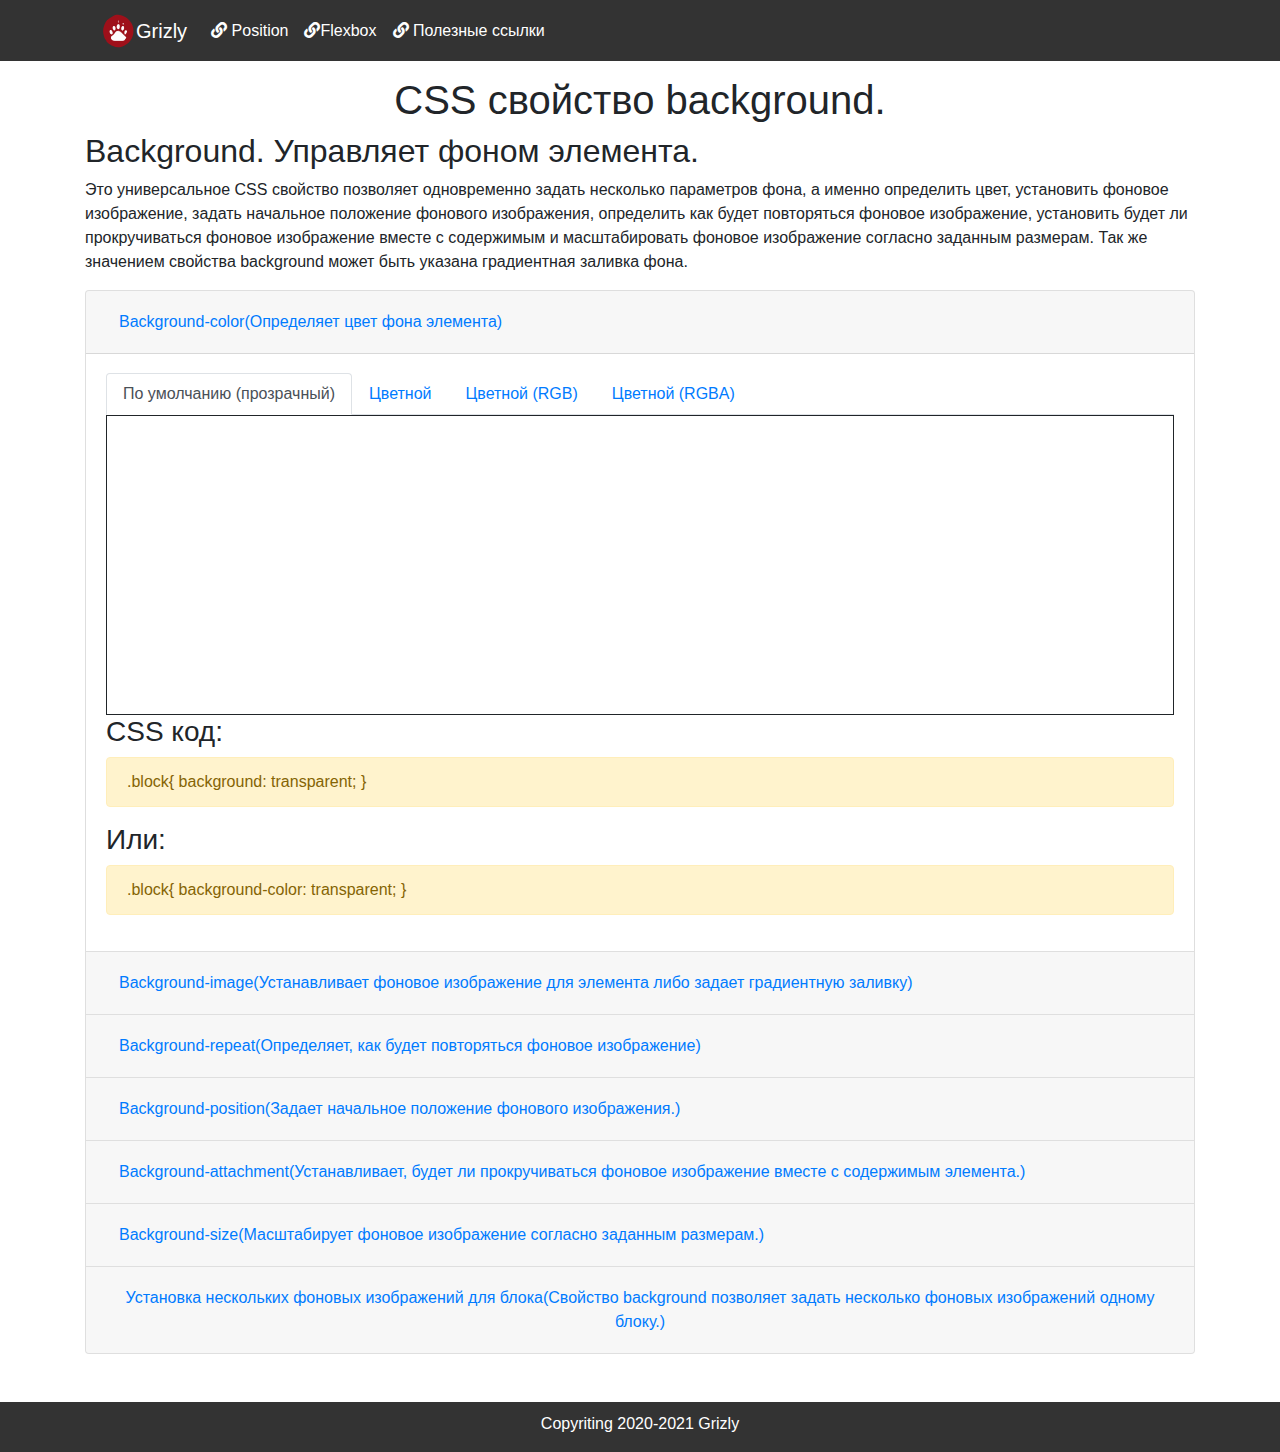
<file: backround.html>
<!-- CSS свойство background
Сайт шпаргалка 
Создатель Grizly
-->

<!DOCTYPE html>
<html lang="ru">

<head>
	<meta charset="UTF-8">
	<meta name="viewport" content="width=device-width, initial-scale=1.0">
	<title>CSS свойство background.</title>
	<!-- icon -->
	<link rel="shortcut icon" href="img/grizly.ico" type="image/x-icon">
	<!-- icon -->
	<!-- CSS -->
	<link rel="stylesheet" href="lib/bootstrap/css/bootstrap.min.css">
	<link rel="stylesheet" href="lib/fontawesome/css/all.min.css">
	<link rel="stylesheet" href="css/style.css">
	<!-- CSS -->
</head>

<body>
	<!-- scroll-up  -->
	<div class="scroll-up d-none d-sm-none d-md-none d-lg-block">
		<svg class="scroll-up__svg" viewBox="-2 -2 52 52">
			<path class="scroll-up__svg-path" d="
			M24,0
			a24,24 0 0,1 0,48
			a24,24 0 0,1 0,-48
			" />
		</svg>
	</div>
	<!-- scroll-up  -->
	<header class="container-fluid header">
		<div class="row align-items-start">
			<div class="col-md-12 col-sm-12 col-xs-12">
				<!-- меню -->
				<div class="container">
					<nav class="navbar navbar-expand-lg navbar-dark header">
						<a class="navbar-brand header__logo" href="/">
							<img src="/img/Grizly3.svg" width="35" height="35" class="d-inline-block align-top"
								alt="logo" loading="lazy">
							Grizly
						</a>
						<button class="navbar-toggler" type="button" data-toggle="collapse" data-target="#navbarNav"
							aria-controls="navbarNav" aria-expanded="false" aria-label="Переключатель навигации">
							<span class="navbar-toggler-icon"></span>
						</button>
						<div class="collapse navbar-collapse" id="navbarNav">
							<ul class="navbar-nav">
								<li class="nav-item active">
									<a class="nav-item nav-link navactive header__nav" href="/position.html"
										target="blank"><i class="fas fa-link"></i> Position</a>
								</li>
								<li class="nav-item active">
									<a class="nav-item nav-link navactive header__nav" href="/flexbox.html"
										target="blank"><i class="fas fa-link"></i>Flexbox</a>
								</li>
								<li class="nav-item active">
									<a class="nav-item nav-link navactive header__nav"
										href="https://grizly715.github.io/Links/" target="blank"><i
											class="fas fa-link"></i> Полезные ссылки</a>
								</li>
							</ul>
						</div>
					</nav>
				</div>
				<!-- меню -->
			</div>
		</div>
	</header>
	<main class="container mb-5">
		<section class="row">
			<div class="col-12">
				<h1 class="header__h1">CSS свойство background.</h1>
				<h2>Background. Управляет фоном элемента.</h2>
				<p>Это универсальное CSS свойство позволяет одновременно задать несколько параметров фона, а именно
					определить цвет, установить фоновое изображение, задать начальное положение фонового изображения,
					определить как будет повторяться фоновое изображение, установить будет ли прокручиваться фоновое
					изображение вместе с содержимым и масштабировать фоновое изображение согласно заданным размерам. Так
					же
					значением свойства background может быть указана градиентная заливка фона.</p>
			</div>
		</section>
		<section class="row">
			<div class="col-12">
				<!-- Аккордион начало -->
				<div class="accordion" id="accordionExample">
					<!-- 1 аккордион -->
					<div class="card">
						<div class="card-header" id="headingOne">
							<h5 class="mb-0">
								<button class="btn btn-link" type="button" data-toggle="collapse"
									data-target="#collapseOne" aria-expanded="true" aria-controls="collapseOne">
									Background-color(Определяет цвет фона элемента)
								</button>
							</h5>
						</div>

						<div id="collapseOne" class="collapse show" aria-labelledby="headingOne"
							data-parent="#accordionExample">
							<div class="card-body">
								<!-- 1 табы -->
								<nav>
									<div class="nav nav-tabs" id="nav-tab" role="tablist">
										<a class="nav-item nav-link active" id="nav-home-tab" data-toggle="tab"
											href="#nav-home" role="tab" aria-controls="nav-home" aria-selected="true">По
											умолчанию (прозрачный)</a>
										<a class="nav-item nav-link" id="nav-profile-tab" data-toggle="tab"
											href="#nav-profile" role="tab" aria-controls="nav-profile"
											aria-selected="false">Цветной</a>
										<a class="nav-item nav-link" id="nav-contact-tab" data-toggle="tab"
											href="#nav-contact" role="tab" aria-controls="nav-contact"
											aria-selected="false">Цветной (RGB)</a>
										<a class="nav-item nav-link" id="nav-contact-tab" data-toggle="tab"
											href="#nav-rgba" role="tab" aria-controls="nav-rgba"
											aria-selected="false">Цветной (RGBA)</a>
									</div>
								</nav>
								<div class="tab-content" id="nav-tabContent">
									<div class="tab-pane fade show active" id="nav-home" role="tabpanel"
										aria-labelledby="nav-home-tab">
										<div class="backgroundColor"></div>
										<h3>CSS код:</h3>
										<div class="alert alert-warning" role="alert">
											.block{
											background: transparent;
											}
										</div>
										<h3>Или:</h3>
										<div class="alert alert-warning" role="alert">
											.block{
											background-color: transparent;
											}
										</div>
									</div>
									<div class="tab-pane fade" id="nav-profile" role="tabpanel"
										aria-labelledby="nav-profile-tab">
										<div class="backgroundColor2"></div>
										<h3>CSS код:</h3>
										<div class="alert alert-warning" role="alert">
											.block{
											background: #18b5a4;
											}
										</div>
										<h3>Или:</h3>
										<div class="alert alert-warning" role="alert">
											.block{
											background-color: #18b5a4;
											}
										</div>
									</div>
									<div class="tab-pane fade" id="nav-contact" role="tabpanel"
										aria-labelledby="nav-contact-tab">
										<div class="backgroundColor3"></div>
										<h3>CSS код:</h3>
										<div class="alert alert-warning" role="alert">
											.block{
											background: rgb(24,181,164);
											}
										</div>
										<h3>Или:</h3>
										<div class="alert alert-warning" role="alert">
											.block{
											background-color: rgb(24,181,164);
											}
										</div>
									</div>
									<div class="tab-pane fade" id="nav-rgba" role="tabpanel"
										aria-labelledby="nav-contact-tab">
										<div class="backgroundColor4"></div>
										<h3>CSS код:</h3>
										<div class="alert alert-warning" role="alert">
											.block{
											background: rgba(24,181,164,0.5);
											}
										</div>
										<h3>Или:</h3>
										<div class="alert alert-warning" role="alert">
											.block{
											background-color: rgba(24,181,164,0.5);
											}
										</div>
									</div>
								</div>
								<!-- 1 табы конец -->
							</div>
						</div>
					</div>
					<!-- 1 аккордион конец -->
					<!-- 2 аккордион -->
					<div class="card">
						<div class="card-header" id="headingTwo">
							<h5 class="mb-0">
								<button class="btn btn-link collapsed" type="button" data-toggle="collapse"
									data-target="#collapseTwo" aria-expanded="false" aria-controls="collapseTwo">
									Background-image(Устанавливает фоновое изображение для элемента либо задает
									градиентную заливку)
								</button>
							</h5>
						</div>
						<div id="collapseTwo" class="collapse" aria-labelledby="headingTwo"
							data-parent="#accordionExample">
							<div class="card-body">
								<!-- 2 табы -->
								<nav>
									<div class="nav nav-tabs" id="nav-tab" role="tablist">
										<a class="nav-item nav-link active" id="nav-home-tab" data-toggle="tab"
											href="#nav-backgroundImg" role="tab" aria-controls="nav-backgroundImg"
											aria-selected="true">Картинка</a>
										<a class="nav-item nav-link" id="nav-profile-tab" data-toggle="tab"
											href="#nav-backgroundImg2" role="tab" aria-controls="nav-backgroundImg2"
											aria-selected="false">Линейный градиент</a>
										<a class="nav-item nav-link" id="nav-contact-tab" data-toggle="tab"
											href="#nav-backgroundImg3" role="tab" aria-controls="nav-backgroundImg3"
											aria-selected="false">Радиальный градиент</a>
									</div>
								</nav>
								<div class="tab-content" id="nav-tabContent">
									<div class="tab-pane fade show active" id="nav-backgroundImg" role="tabpanel"
										aria-labelledby="nav-home-tab">
										<div class="backgroundImg"></div>
										<h3>CSS код:</h3>
										<div class="alert alert-warning" role="alert">
											.block{
											background: url('img/background/avatar.jpg');
											}
										</div>
										<h3>Или:</h3>
										<div class="alert alert-warning" role="alert">
											.block{
											background-image: url('img/background/avatar.jpg');
											}
										</div>
									</div>
									<div class="tab-pane fade" id="nav-backgroundImg2" role="tabpanel"
										aria-labelledby="nav-profile-tab">
										<div class="backgroundImg2"></div>
										<br />
										<a href="https://www.colorzilla.com/gradient-editor/">Инструмент создание
											градиента</a>
										<br />
										<br />
										<h3>CSS код:</h3>
										<div class="alert alert-warning" role="alert">
											.block{<br />
											/* Old browsers */<br />
											background: rgb(236,232,157);<br />
											/* FF3.6-15 */<br />
											background: -moz-linear-gradient(top, rgba(236,232,157,1) 0%,<br />
											rgba(94,83,115,1) 50%, rgba(24,181,164,1) 100%);<br />
											/* Chrome10-25,Safari5.1-6 */<br />
											background: -webkit-linear-gradient(top, rgba(236,232,157,1)<br />
											0%,rgba(94,83,115,1) 50%,rgba(24,181,164,1) 100%);<br />
											/* W3C, IE10+, FF16+, Chrome26+, Opera12+, Safari7+ */<br />
											background: linear-gradient(to bottom, rgba(236,232,157,1)<br />
											0%,rgba(94,83,115,1) 50%,rgba(24,181,164,1) 100%);<br />
											}
										</div>
										<h3>Или:</h3>
										<div class="alert alert-warning" role="alert">
											.block{<br />
											/* Old browsers */<br />
											background-color: rgb(236,232,157);<br />
											/* FF3.6-15 */<br />
											background-image: -moz-linear-gradient(top, rgba(236,232,157,1) 0%,
											rgba(94,83,115,1) 50%, rgba(24,181,164,1) 100%);<br />
											/* Chrome10-25,Safari5.1-6 */<br />
											background-image: -webkit-linear-gradient(top, rgba(236,232,157,1)
											0%,rgba(94,83,115,1) 50%,rgba(24,181,164,1) 100%);<br />
											/* W3C, IE10+, FF16+, Chrome26+, Opera12+, Safari7+ */<br />
											background-image: linear-gradient(to bottom, rgba(236,232,157,1)
											0%,rgba(94,83,115,1) 50%,rgba(24,181,164,1) 100%);<br />
											}
										</div>
									</div>
									<div class="tab-pane fade" id="nav-backgroundImg3" role="tabpanel"
										aria-labelledby="nav-contact-tab">
										<div class="backgroundImg3"></div>
										<br />
										<a href="https://www.colorzilla.com/gradient-editor/">Инструмент создание
											градиента</a>
										<br />
										<br />
										<h3>CSS код:</h3>
										<div class="alert alert-warning" role="alert">
											.block{<br />
											/* Old browsers */<br />
											background: rgb(236,232,157);<br />
											/* FF3.6-15 */<br />
											background: -moz-radial-gradient(center, ellipse cover,
											rgba(236,232,157,1)<br />
											0%, rgba(94,83,115,1) 50%, rgba(24,181,164,1) 100%);<br />
											/* Chrome10-25,Safari5.1-6 */<br />
											background: -webkit-radial-gradient(center, ellipse cover,
											rgba(236,232,157,1) 0%,rgba(94,83,115,1) 50%,rgba(24,181,164,1) 100%);<br />
											/* W3C, IE10+, FF16+, Chrome26+, Opera12+, Safari7+ */<br />
											background: radial-gradient(ellipse at center, rgba(236,232,157,1)
											0%,rgba(94,83,115,1) 50%,rgba(24,181,164,1) 100%);<br />
											}
										</div>
										<h3>Или:</h3>
										<div class="alert alert-warning" role="alert">
											.block{<br />
											/* Old browsers */<br />
											background-color: rgb(236,232,157);<br />
											/* FF3.6-15 */<br />
											background-image: -moz-radial-gradient(center, ellipse cover,
											rgba(236,232,157,1) 0%, rgba(94,83,115,1) 50%, rgba(24,181,164,1)
											100%);<br />
											/* Chrome10-25,Safari5.1-6 */<br />
											background-image: -webkit-radial-gradient(center, ellipse cover,
											rgba(236,232,157,1) 0%,rgba(94,83,115,1) 50%,rgba(24,181,164,1) 100%);<br />
											/* W3C, IE10+, FF16+, Chrome26+, Opera12+, Safari7+ */<br />
											background-image: radial-gradient(ellipse at center, rgba(236,232,157,1)
											0%,rgba(94,83,115,1) 50%,rgba(24,181,164,1) 100%);<br />
											}
										</div>
									</div>
								</div>
								<!-- 2 табы конец -->
							</div>
						</div>
					</div>
					<!-- 2 аккордион конец -->
					<!-- 3 аккордион -->
					<div class="card">
						<div class="card-header" id="headingThree">
							<h5 class="mb-0">
								<button class="btn btn-link collapsed" type="button" data-toggle="collapse"
									data-target="#collapseThree" aria-expanded="false" aria-controls="collapseThree">
									Background-repeat(Определяет, как будет повторяться фоновое изображение)
								</button>
							</h5>
						</div>
						<div id="collapseThree" class="collapse" aria-labelledby="headingThree"
							data-parent="#accordionExample">
							<div class="card-body">
								<!-- 3 табы -->
								<nav>
									<div class="nav nav-tabs" id="nav-tab" role="tablist">
										<a class="nav-item nav-link active" id="nav-home-tab" data-toggle="tab"
											href="#nav-backgroundRepeat" role="tab" aria-controls="nav-backgroundRepeat"
											aria-selected="true">По умолчанию</a>
										<a class="nav-item nav-link" id="nav-profile-tab" data-toggle="tab"
											href="#nav-backgroundRepeat2" role="tab"
											aria-controls="nav-backgroundRepeat2" aria-selected="false">no-repeat</a>
										<a class="nav-item nav-link" id="nav-contact-tab" data-toggle="tab"
											href="#nav-backgroundRepeat3" role="tab"
											aria-controls="nav-backgroundRepeat3" aria-selected="false">repeat-x</a>
										<a class="nav-item nav-link" id="nav-contact-tab" data-toggle="tab"
											href="#nav-backgroundRepeat4" role="tab"
											aria-controls="nav-backgroundRepeat4" aria-selected="false">repeat-y</a>
										<a class="nav-item nav-link" id="nav-contact-tab" data-toggle="tab"
											href="#nav-backgroundRepeat5" role="tab"
											aria-controls="nav-backgroundRepeat5" aria-selected="false">space</a>
										<a class="nav-item nav-link" id="nav-contact-tab" data-toggle="tab"
											href="#nav-backgroundRepeat6" role="tab"
											aria-controls="nav-backgroundRepeat6" aria-selected="false">round</a>
									</div>
								</nav>
								<div class="tab-content" id="nav-tabContent">
									<div class="tab-pane fade show active" id="nav-backgroundRepeat" role="tabpanel"
										aria-labelledby="nav-home-tab">
										<div class="backgroundRepeat"></div>
										<p>Фоновое изображение повторяется по горизонтали и вертикали.</p>
										<h3>CSS код:</h3>
										<div class="alert alert-warning" role="alert">
											.block{
											background: url('img/background/avatar.jpg') repeat;
											}
										</div>
										<h3>Или:</h3>
										<div class="alert alert-warning" role="alert">
											.block{<br />
											background-image: url('img/background/avatar.jpg');<br />
											background-repeat: repeat;<br />
											}
										</div>
									</div>
									<div class="tab-pane fade" id="nav-backgroundRepeat2" role="tabpanel"
										aria-labelledby="nav-profile-tab">
										<div class="backgroundRepeat2"></div>
										<p>Устанавливает одно фоновое изображение в элементе без его повторений</p>
										<h3>CSS код:</h3>
										<div class="alert alert-warning" role="alert">
											.block{
											background: url('img/background/avatar.jpg') no-repeat;
											}
										</div>
										<h3>Или:</h3>
										<div class="alert alert-warning" role="alert">
											.block{<br />
											background-image: url('img/background/avatar.jpg');<br />
											background-repeat: no-repeat;<br />
											}
										</div>
									</div>
									<div class="tab-pane fade" id="nav-backgroundRepeat3" role="tabpanel"
										aria-labelledby="nav-contact-tab">
										<div class="backgroundRepeat3"></div>
										<p>Фоновый рисунок повторяется только по горизонтали.</p>
										<h3>CSS код:</h3>
										<div class="alert alert-warning" role="alert">
											.block{
											background: url('img/background/avatar.jpg') repeat-x;
											}
										</div>
										<h3>Или:</h3>
										<div class="alert alert-warning" role="alert">
											.block{<br />
											background-image: url('img/background/avatar.jpg');<br />
											background-repeat: repeat-x;<br />
											}
										</div>
									</div>
									<div class="tab-pane fade" id="nav-backgroundRepeat4" role="tabpanel"
										aria-labelledby="nav-contact-tab">
										<div class="backgroundRepeat4"></div>
										<p>Фоновый рисунок повторяется только по вертикали.</p>
										<h3>CSS код:</h3>
										<div class="alert alert-warning" role="alert">
											.block{
											background: url('img/background/avatar.jpg') repeat-y;
											}
										</div>
										<h3>Или:</h3>
										<div class="alert alert-warning" role="alert">
											.block{<br />
											background-image: url('img/background/avatar.jpg');<br />
											background-repeat: repeat-y;<br />
											}
										</div>
									</div>
									<div class="tab-pane fade" id="nav-backgroundRepeat5" role="tabpanel"
										aria-labelledby="nav-contact-tab">
										<div class="backgroundRepeat5"></div>
										<p>Изображение повторяется столько раз, чтобы полностью заполнить область; если
											это не удаётся, между картинками добавляется пустое пространство.</p>
										<h3>CSS код:</h3>
										<div class="alert alert-warning" role="alert">
											.block{
											background: url('img/background/avatar.jpg') space;
											}
										</div>
										<h3>Или:</h3>
										<div class="alert alert-warning" role="alert">
											.block{<br />
											background-image: url('img/background/avatar.jpg');<br />
											background-repeat: space;<br />
											}
										</div>
									</div>
									<div class="tab-pane fade" id="nav-backgroundRepeat6" role="tabpanel"
										aria-labelledby="nav-contact-tab">
										<div class="backgroundRepeat6"></div>
										<p>Изображение повторяется так, чтобы в области поместилось целое число
											рисунков; если это не удаётся сделать, то фоновые рисунки масштабируются.
										</p>
										<h3>CSS код:</h3>
										<div class="alert alert-warning" role="alert">
											.block{
											background: url('img/background/avatar.jpg') round;
											}
										</div>
										<h3>Или:</h3>
										<div class="alert alert-warning" role="alert">
											.block{<br />
											background-image: url('img/background/avatar.jpg');<br />
											background-repeat: round;<br />
											}
										</div>
									</div>
								</div>
								<!-- 3 табы конец -->
							</div>
						</div>
					</div>
					<!-- 3 аккордион конец -->
					<!-- 4 аккордион  -->
					<div class="card">
						<div class="card-header" id="headingFour">
							<h5 class="mb-0">
								<button class="btn btn-link" type="button" data-toggle="collapse"
									data-target="#collapseFour" aria-expanded="true" aria-controls="collapseFour">
									Background-position(Задает начальное положение фонового изображения.)
								</button>
							</h5>
						</div>

						<div id="collapseFour" class="collapse" aria-labelledby="headingFour"
							data-parent="#accordionExample">
							<div class="card-body">
								<!-- 4 табы -->
								<nav>
									<div class="nav nav-tabs" id="nav-tab" role="tablist">
										<a class="nav-item nav-link active" id="nav-home-tab" data-toggle="tab"
											href="#nav-backgroundPosition" role="tab"
											aria-controls="nav-backgroundPosition" aria-selected="true">По умолчанию</a>
										<a class="nav-item nav-link" id="nav-profile-tab" data-toggle="tab"
											href="#nav-backgroundPosition2" role="tab"
											aria-controls="nav-backgroundPosition2" aria-selected="false">По центру</a>
										<a class="nav-item nav-link" id="nav-contact-tab" data-toggle="tab"
											href="#nav-backgroundPosition3" role="tab"
											aria-controls="nav-backgroundPosition3" aria-selected="false">Слева</a>
										<a class="nav-item nav-link" id="nav-contact-tab" data-toggle="tab"
											href="#nav-backgroundPosition4" role="tab"
											aria-controls="nav-backgroundPosition4" aria-selected="false">В углу</a>
										<a class="nav-item nav-link" id="nav-contact-tab" data-toggle="tab"
											href="#nav-backgroundPosition5" role="tab"
											aria-controls="nav-backgroundRepeat5" aria-selected="false">Позиция</a>
									</div>
								</nav>
								<div class="tab-content" id="nav-tabContent">
									<div class="tab-pane fade show active" id="nav-backgroundPosition" role="tabpanel"
										aria-labelledby="nav-home-tab">
										<div class="backgroundPosition"></div>
										<h3>CSS код:</h3>
										<div class="alert alert-warning" role="alert">
											.block{
											background: url('img/background/avatar.jpg') 0 0 no-repeat;
											}
										</div>
										<h3>Или:</h3>
										<div class="alert alert-warning" role="alert">
											.block{
											background: url('img/background/avatar.jpg') top left no-repeat;
											}
										</div>
										<h3>Или:</h3>
										<div class="alert alert-warning" role="alert">
											.block{<br />
											background-image: url('img/background/avatar.jpg');<br />
											background-repeat: no-repeat;<br />
											background-position: 0 0;<br />
											}
										</div>
									</div>
									<div class="tab-pane fade" id="nav-backgroundPosition2" role="tabpanel"
										aria-labelledby="nav-profile-tab">
										<div class="backgroundPosition2"></div>
										<h3>CSS код:</h3>
										<div class="alert alert-warning" role="alert">
											.block{
											background: url('img/background/avatar.jpg') 50% no-repeat;
											}
										</div>
										<h3>Или:</h3>
										<div class="alert alert-warning" role="alert">
											.block{
											background: url('img/background/avatar.jpg') center no-repeat;
											}
										</div>
										<h3>Или:</h3>
										<div class="alert alert-warning" role="alert">
											.block{<br />
											background-image: url('img/background/avatar.jpg');<br />
											background-repeat: no-repeat;<br />
											background-position: 50% 50%;<br />
											}
										</div>
									</div>
									<div class="tab-pane fade" id="nav-backgroundPosition3" role="tabpanel"
										aria-labelledby="nav-contact-tab">
										<div class="backgroundPosition3"></div>
										<h3>CSS код:</h3>
										<div class="alert alert-warning" role="alert">
											.block{
											background: url('img/background/avatar.jpg') 0 50% no-repeat;
											}
										</div>
										<h3>Или:</h3>
										<div class="alert alert-warning" role="alert">
											.block{
											background: url('img/background/avatar.jpg') left no-repeat;
											}
										</div>
										<h3>Или:</h3>
										<div class="alert alert-warning" role="alert">
											.block{<br />
											background-image: url('img/background/avatar.jpg');<br />
											background-repeat: no-repeat;<br />
											background-position: 0 50%;<br />
											}
										</div>
									</div>
									<div class="tab-pane fade" id="nav-backgroundPosition4" role="tabpanel"
										aria-labelledby="nav-contact-tab">
										<div class="backgroundPosition4"></div>
										<h3>CSS код:</h3>
										<div class="alert alert-warning" role="alert">
											.block{
											background: url('img/background/avatar.jpg') 100% 100% no-repeat;
											}
										</div>
										<h3>Или:</h3>
										<div class="alert alert-warning" role="alert">
											.block{
											background: url('img/background/avatar.jpg') bottom right no-repeat;
											}
										</div>
										<h3>Или:</h3>
										<div class="alert alert-warning" role="alert">
											.block{<br />
											background-image: url('img/background/avatar.jpg');<br />
											background-repeat: no-repeat;<br />
											background-position: 100% 100%;<br />
											}
										</div>
									</div>
									<div class="tab-pane fade" id="nav-backgroundPosition5" role="tabpanel"
										aria-labelledby="nav-contact-tab">
										<div class="backgroundPosition5"></div>
										<h3>CSS код:</h3>
										<div class="alert alert-warning" role="alert">
											.block{
											background: url('img/background/avatar.jpg') 25px 30px no-repeat;
											}
										</div>
										<h3>Или:</h3>
										<div class="alert alert-warning" role="alert">
											.block{<br />
											background-image: url('img/background/avatar.jpg');<br />
											background-repeat: no-repeat;<br />
											background-position: 25px 30px;<br />
											}
										</div>
									</div>
								</div>
								<!-- 4 табы конец -->
							</div>
						</div>
					</div>
					<!-- 4 аккордион конец -->
					<!-- 5 аккордион  -->
					<div class="card">
						<div class="card-header" id="headingFive">
							<h5 class="mb-0">
								<button class="btn btn-link" type="button" data-toggle="collapse"
									data-target="#collapseFive" aria-expanded="true" aria-controls="collapseFive">
									Background-attachment(Устанавливает, будет ли прокручиваться фоновое изображение
									вместе
									с содержимым элемента.)
								</button>
							</h5>
						</div>

						<div id="collapseFive" class="collapse" aria-labelledby="headingFive"
							data-parent="#accordionExample">
							<div class="card-body">
								<!-- 5 табы -->
								<nav>
									<div class="nav nav-tabs" id="nav-tab" role="tablist">
										<a class="nav-item nav-link active" id="nav-home-tab" data-toggle="tab"
											href="#nav-backgroundAttachment" role="tab"
											aria-controls="nav-backgroundAttachment" aria-selected="true">По
											умолчанию</a>
										<a class="nav-item nav-link" id="nav-profile-tab" data-toggle="tab"
											href="#nav-backgroundAttachment2" role="tab"
											aria-controls="nav-backgroundAttachment2" aria-selected="false">Fixed</a>
										<a class="nav-item nav-link" id="nav-contact-tab" data-toggle="tab"
											href="#nav-backgroundAttachment3" role="tab"
											aria-controls="nav-backgroundAttachment3" aria-selected="false">Local</a>
									</div>
								</nav>
								<div class="tab-content" id="nav-tabContent">
									<div class="tab-pane fade show active" id="nav-backgroundAttachment" role="tabpanel"
										aria-labelledby="nav-home-tab">
										<div class="backgroundAttachment"></div>
										<p>Позволяет перемещаться фону вместе с окном браузера</p>
										<h3>CSS код:</h3>
										<div class="alert alert-warning" role="alert">
											.block{
											background: url('img/background/bg.jpg') 0 0 no-repeat scroll;
											}
										</div>
										<h3>Или:</h3>
										<div class="alert alert-warning" role="alert">
											.block{<br />
											background-image: url('img/background/bg.jpg');<br />
											background-repeat: no-repeat;<br />
											background-position: 0 0;<br />
											background-attachment: scroll;<br />
											}
										</div>
									</div>
									<div class="tab-pane fade" id="nav-backgroundAttachment2" role="tabpanel"
										aria-labelledby="nav-profile-tab">
										<div class="backgroundAttachment2"></div>
										<p>Делает фоновое изображение элемента неподвижным, а так же устанавливает
											фоновое изображение относительно окна браузера</p>
										<h3>CSS код:</h3>
										<div class="alert alert-warning" role="alert">
											.block{
											background: url('img/background/bg.jpg') 0 0 no-repeat fixed;
											}
										</div>
										<h3>Или:</h3>
										<div class="alert alert-warning" role="alert">
											.block{<br />
											background-image: url('img/background/bg.jpg');<br />
											background-repeat: no-repeat;<br />
											background-position: 0 0;<br />
											background-attachment: fixed;<br />
											}
										</div>
									</div>
									<div class="tab-pane fade" id="nav-backgroundAttachment3" role="tabpanel"
										aria-labelledby="nav-contact-tab">
										<div class="backgroundAttachment3 overflow-auto">
											<p>Lorem ipsum dolor sit amet, consectetur adipisicing elit. Assumenda
												beatae, earum perferendis provident quaerat, veritatis, debitis
												repudiandae iste porro commodi dolorum. Soluta, cum incidunt, doloremque
												commodi odit maxime aut autem!
												Tempore quaerat accusantium placeat autem! Aliquid optio dignissimos
												facere, consequuntur perferendis dolorem provident rem vel, dolorum
												repellendus veniam quia odit, nobis voluptatem excepturi est,
												necessitatibus et at. Expedita voluptate, excepturi.
												Nemo libero, laboriosam perferendis saepe quis in quibusdam sed itaque
												tempora dolor temporibus ipsa officiis voluptatum quisquam, nostrum modi
												harum vitae officia. Facilis rerum ducimus dolores necessitatibus cum
												voluptate velit.
												Cupiditate omnis similique magnam libero eligendi, nobis at minima quas
												dignissimos ipsum, vitae, explicabo, quibusdam hic. Quasi, ut, dolore!
												Odio reprehenderit nostrum consectetur nulla eius porro facilis,
												corporis ipsum! Fugit.
												Omnis assumenda sapiente praesentium doloribus earum laboriosam,
												temporibus nihil reiciendis numquam aut accusamus hic possimus
												voluptatem incidunt voluptates molestiae, dicta impedit. Dolorum
												explicabo quos, provident, facilis dicta incidunt nobis delectus.
												Omnis repudiandae in nulla, debitis at quo ut distinctio, porro adipisci
												voluptatibus fugiat ea tempore assumenda accusantium similique tempora
												eligendi ab aspernatur aut voluptas corrupti vero id harum. Quidem,
												voluptatibus.
												Similique fugiat aut facilis veniam nesciunt iure eveniet, sequi debitis
												ducimus rem velit cum id voluptatum asperiores maxime veritatis
												reprehenderit expedita, labore obcaecati. Obcaecati eaque temporibus
												aperiam aut natus rerum.
												Similique exercitationem error esse architecto ut expedita aliquam optio
												magni repellat, dolore facilis sit deleniti quae qui commodi autem,
												cumque blanditiis dignissimos nostrum non et amet delectus! Magni, quam,
												iusto.
												Nisi neque fuga reprehenderit est? Culpa eos sunt tempore, optio cumque
												minima sit iste iure pariatur deserunt enim officia eum necessitatibus
												perspiciatis modi molestias consequatur accusamus, repellat aut
												consequuntur sed!
												Saepe illo vel mollitia sunt, quod expedita maxime reprehenderit a ipsam
												vero aut labore nulla, necessitatibus, eaque inventore quaerat.
												Reprehenderit, natus. Excepturi asperiores, esse saepe numquam magni
												tempore hic, voluptatum.
												Optio reprehenderit, fugit. Dignissimos saepe, eveniet quis quidem
												aliquam molestias labore voluptatum eligendi nesciunt iusto rem,
												inventore aperiam quisquam velit corporis sapiente sunt, aspernatur
												laboriosam, adipisci consectetur optio impedit corrupti.
												Neque ipsum voluptatibus, vitae qui ullam, facere consequuntur cum quis
												eius, voluptate, fuga quas! Facilis voluptatem accusamus autem ratione,
												ab officiis dolor ad ullam veritatis vitae, perspiciatis iusto pariatur
												minus!
												Nihil iste, ab repellat hic amet aliquam in sit repudiandae quia
												tempora, eum quaerat quas, quam beatae aspernatur. Ex officiis
												laboriosam numquam magni provident, obcaecati praesentium delectus
												reprehenderit libero autem.
												Minus sunt, reiciendis est similique eveniet numquam iusto in placeat
												neque eaque laborum recusandae sapiente officiis vero rem obcaecati ab
												dolores. Natus repudiandae ad perferendis veniam similique id sed
												impedit!
												Corporis dicta facere consectetur nam doloremque asperiores illum error
												suscipit vel nesciunt quasi blanditiis tempore eaque quam laborum
												eveniet quod nemo, pariatur omnis officiis, quaerat nobis? Eius neque
												commodi amet.
												Voluptate hic non sint quidem amet ullam quod reprehenderit est
												molestias? Aut, voluptatum, exercitationem? Non dolore ratione aperiam
												repellendus sed fugiat necessitatibus quam, delectus cupiditate, dolorem
												neque vitae quidem doloremque!
												Distinctio velit nobis officiis, sit quos cupiditate obcaecati accusamus
												illum et adipisci tenetur dolore ab dolores quis modi recusandae ut, eos
												cum minima commodi. Suscipit commodi, dolore consectetur iste nemo?
												Velit corporis, rem tempora cum quasi dolor, neque impedit laboriosam
												dolores similique optio, eius, aperiam inventore dignissimos saepe.
												Similique vel aspernatur sit ea sunt veniam officiis fugit rem
												voluptates eum.
												Dicta nesciunt dolores saepe repellendus officiis non explicabo placeat
												consequuntur inventore sint dolor debitis consectetur perferendis quod
												atque tempora dolorum molestiae, dignissimos praesentium fuga, a autem
												voluptate. Ullam aliquid, fuga.
												Modi laudantium mollitia, fugit repellat. Molestias asperiores error
												omnis laboriosam expedita architecto quod vel doloremque rerum culpa
												ipsa reprehenderit similique aliquid ex facilis quidem aperiam deserunt,
												repudiandae porro dolore maxime.
												Libero impedit quae optio quasi iste aperiam nam nostrum temporibus
												repellat obcaecati aspernatur repudiandae, eaque aliquam autem iure,
												molestias itaque similique adipisci eius aliquid ab esse delectus totam
												accusantium quis!
												At possimus, iusto architecto minima atque a illum eos adipisci ut
												nesciunt, asperiores molestias ratione, eaque nihil placeat. Saepe
												facilis molestiae esse ipsa dolor ratione quisquam facere provident
												voluptates veritatis.
												Non et, hic aperiam natus obcaecati, blanditiis maiores voluptates
												officia minus quibusdam dolore praesentium nam laboriosam earum
												provident reiciendis dicta explicabo vel itaque ut repellat iure, at,
												eos repudiandae! Autem.
												Molestiae sed, ea quam veniam. Totam deleniti voluptatibus quae
												veritatis officiis blanditiis, temporibus in vel! Minus nesciunt qui
												optio aut quis alias non beatae. Molestias voluptate expedita
												consequuntur nisi iusto.
												Tempora sed deserunt consequuntur, unde, id sequi ex illo sapiente at
												repellat laboriosam reiciendis voluptate maxime ratione cum in obcaecati
												inventore ad, odit neque fuga esse. Tenetur dolorem nam quia.
												Illum numquam facilis ipsum quidem dicta perferendis nulla adipisci
												omnis in quam accusamus, corrupti iusto, unde soluta eum laborum vero
												fuga quia. Cum quas numquam reiciendis, rem non in tempore?
												Aspernatur, laborum, repellendus? Officiis, quibusdam? Eius,
												perspiciatis officia recusandae pariatur reprehenderit delectus ipsa
												excepturi fugit minus, dolore dolorum amet sunt, iure aperiam autem
												explicabo sit odio nihil! Temporibus odit, debitis!
												Dicta, magnam, fugit. Amet ducimus suscipit fugit esse eum, earum,
												reprehenderit, dolor, placeat sequi illum facilis consectetur quaerat
												quasi neque rerum. Velit sequi culpa, nulla quasi labore nisi obcaecati
												ipsam.
												Pariatur itaque nemo mollitia officia, quaerat odio, ratione illum vero,
												eveniet sit incidunt facere atque saepe quos eum deleniti laudantium
												eaque earum veniam inventore minima repellat expedita voluptas. Quae,
												inventore.
												Nostrum suscipit praesentium dolores veniam ullam quasi harum,
												voluptatum possimus maxime! Dolores, cumque quia aut vitae maxime. Non
												repellat maxime iure nemo voluptatum cum et odit harum omnis! Itaque,
												similique.
												Repellendus similique et molestiae est necessitatibus voluptatum
												repellat assumenda, officiis doloremque, officia accusantium beatae
												provident deleniti, perspiciatis debitis ipsum culpa itaque sunt nisi
												impedit magni totam eveniet alias nihil rerum.
												In asperiores nobis quas perferendis cupiditate molestias quod commodi
												tempore ea, voluptatum debitis saepe nemo nesciunt adipisci quam
												voluptatem inventore. Magni reiciendis itaque praesentium quod aliquam
												debitis nobis sequi ea.
												Commodi iusto rem laboriosam, quam deleniti autem eligendi cupiditate
												ab, nesciunt placeat voluptate deserunt aspernatur eos iure voluptas!
												Nisi, nobis? Eum et, cum, expedita pariatur placeat possimus ad nulla
												necessitatibus!
												Odio alias animi quis, minima nulla incidunt est vel, laborum hic
												maiores quia error consectetur assumenda atque, temporibus maxime
												corporis cum vitae commodi consequuntur beatae. Sint odio placeat culpa,
												hic.
												Ipsum earum, fugiat illo, sint eos nostrum autem distinctio, fuga
												facilis, repellat cum! Maxime sint magnam repellat labore molestiae
												aliquam ipsa incidunt cumque quam harum officiis, voluptas, recusandae
												commodi! Aliquam!
												Animi soluta reiciendis ullam, tempore inventore dolores illum nobis
												expedita ut, asperiores error nemo eveniet vero iste consequuntur
												facilis, porro consectetur repudiandae odit optio. Ipsa corrupti
												sapiente consectetur omnis, officia.
												Commodi iste dolores natus, magnam, alias officia voluptatum quia unde
												corporis, ad vero! Consequatur iusto doloribus voluptates, sint,
												aliquid, odit quos aspernatur natus perspiciatis id recusandae
												doloremque voluptate, a accusantium.
												Ea molestias quisquam at tempore ipsa laboriosam aspernatur, hic rerum
												iste molestiae minima vero voluptatem consequuntur corrupti neque eius
												iure animi id! Nostrum quia accusantium velit placeat nulla numquam ex?
												Nobis eum, tenetur illo, architecto ex rem est, repellat nemo,
												consectetur asperiores deserunt esse doloribus quos eligendi. Et
												consequuntur, perferendis nostrum omnis porro neque quod voluptas
												facilis quibusdam corporis commodi.
												Fugit quod eius maxime accusantium sequi officia quis voluptatum minus
												nesciunt at distinctio, vel id assumenda. Blanditiis ad laboriosam
												officiis illum quidem, itaque quibusdam dolore expedita, maiores
												repudiandae, odio voluptatum?
												Magni minus incidunt, ipsa ipsum sed! Tempora, dolore magnam quaerat
												ipsa consequatur nesciunt temporibus eveniet enim obcaecati! Aperiam,
												reiciendis eos, dolor fugiat id quam iure quasi cupiditate fugit aliquid
												non.
												Possimus esse, consectetur. Facilis dolorem dolore omnis consequatur.
												Excepturi aliquid repellendus quia commodi ipsum harum, necessitatibus
												modi, cumque nesciunt voluptatum tempora ipsa voluptatibus dolore fugiat
												porro possimus officia et ex!
												Enim iste unde ea totam, fugiat dolores minus eius commodi quod,
												molestias quibusdam! Beatae rerum exercitationem aliquid, impedit
												doloribus minima officiis dignissimos, nobis optio fuga porro repellat
												sint obcaecati sunt.
												Consequuntur, porro, distinctio atque velit fugit pariatur obcaecati
												nesciunt quod nisi quasi nihil! Vel laudantium rerum sapiente, mollitia
												quae iste eligendi sed repudiandae dolorum ipsum debitis omnis animi,
												molestiae suscipit.
												Cupiditate expedita hic tempore voluptatum numquam voluptate,
												necessitatibus, quaerat in quasi voluptates atque, recusandae quae velit
												aliquam nam. Similique ab optio, ipsa. Nisi a tempora accusamus
												voluptatibus culpa laudantium cum.
												Dolorum illo amet adipisci ab maxime saepe accusantium, inventore,
												asperiores, quod, doloremque officia eius magnam expedita? Voluptatem
												veniam similique nihil ut natus rem non eaque, aut sed repellendus
												voluptates fugiat!
												Nesciunt quibusdam dolor, quasi reprehenderit deleniti officiis alias
												in, dolorem ea sint eaque sit, debitis harum! Animi tenetur aliquid non
												quae, in, quisquam maiores minima repudiandae corporis dignissimos
												asperiores, doloremque!
												Inventore tenetur quibusdam debitis modi asperiores possimus excepturi
												tempora ea dicta ipsa explicabo veniam temporibus natus fugit corrupti
												dolores laboriosam ut, ipsam blanditiis quod. Reiciendis facere vero
												modi similique earum?
												Illo corrupti repudiandae debitis dolores nesciunt quam, consequuntur
												quos facilis fugit quis laborum voluptatem. Quos recusandae, cupiditate,
												omnis alias dolorem quibusdam necessitatibus, architecto doloremque
												nulla libero corporis magni quo saepe!
												Ratione dolore tempore ex alias, deleniti at aliquid porro, iure soluta
												excepturi hic dolorum nesciunt voluptate quasi ipsum molestiae ducimus
												et, vitae quae. Magni eveniet nemo aut similique commodi sequi.
												Cum cumque autem natus a. Vel cupiditate eligendi, reiciendis rerum
												harum. Dolor libero recusandae rerum consequatur, dolorum obcaecati
												soluta quos cumque sit officia autem cum pariatur veniam, nihil saepe.
												Placeat!
												Consectetur animi, fugit laboriosam iusto quod harum mollitia facilis
												saepe libero sequi fuga sed placeat dignissimos, quos a excepturi
												minima, corporis veritatis aut nesciunt. Illo pariatur velit iure
												suscipit sequi.
												Inventore amet voluptates magnam facere nesciunt aspernatur laboriosam
												vero at libero consequatur a, maxime culpa, blanditiis consectetur quod
												adipisci ullam sed necessitatibus quidem, velit eos ipsa? Facere,
												possimus minima fugiat.
												Officia eveniet nesciunt eius fuga, consequatur asperiores, at debitis.
												Quae amet velit fugiat. Rem nobis voluptatibus, illum blanditiis,
												corporis est dolor soluta quasi reiciendis inventore aspernatur unde non
												laudantium possimus.
												Odio animi natus soluta, quod sed cum deserunt placeat deleniti
												perspiciatis. Ab rerum dolor architecto! Delectus, soluta laboriosam
												aliquid voluptatibus vero quod quam laborum. A harum, consequatur in
												necessitatibus excepturi!
												Dignissimos laudantium deserunt quasi recusandae, nostrum voluptatum
												animi corporis eveniet corrupti iure voluptatibus esse dolore omnis
												dolorem necessitatibus impedit consequuntur earum. Dolor ad molestiae,
												odio nihil non hic, labore sit?
												Magni adipisci nemo sint soluta necessitatibus, nisi eos aperiam
												similique nesciunt ab officiis maxime quo cupiditate. Esse eum id sunt
												totam sint accusantium iste eius asperiores maiores error! Amet,
												obcaecati.
												Aspernatur voluptates sint ad dicta veniam. Provident distinctio
												sapiente numquam, laborum nobis itaque incidunt ipsam facilis, totam
												alias earum, tenetur corporis quaerat eveniet possimus iure unde quos
												hic eos minus.
												Dolorem provident, similique sapiente ad animi sequi distinctio, aliquam
												at perspiciatis, maxime minima eveniet architecto. Adipisci iure
												incidunt atque fugit tempora cupiditate, voluptatem nihil delectus
												quaerat libero iusto quisquam dolores.
												Voluptate hic incidunt excepturi, odit tempora commodi officiis autem in
												laboriosam sunt molestias, dolor quaerat enim pariatur eligendi
												repudiandae! Fugit quaerat facilis dicta laudantium reiciendis nobis
												velit sit nihil nostrum.
												At architecto sint quidem perspiciatis numquam id vitae iste, ducimus
												consequuntur mollitia qui autem vero voluptates aut deserunt debitis
												obcaecati quis nobis magnam nostrum sunt velit assumenda commodi.
												Voluptatibus, dolor.
												Reiciendis, repellat minus vero ipsam non iusto vitae explicabo
												temporibus saepe eum voluptatum libero! Aperiam aliquam nam temporibus
												harum porro deserunt natus dicta voluptate, eaque ut ex cupiditate modi
												odit.
												Assumenda inventore autem quas at eaque saepe omnis iure delectus
												consequuntur minima ipsum eligendi, neque architecto aut incidunt
												corrupti. Deserunt nemo numquam, eum excepturi. Necessitatibus
												aspernatur facere ullam expedita tempore.
												Dolore illum doloremque, sit, sed itaque, nam labore officia deserunt
												quidem veniam iure veritatis dicta! Debitis architecto, sed iure
												placeat, sapiente at itaque suscipit dolorem maiores, culpa assumenda
												corporis recusandae.
												Eum libero inventore reprehenderit pariatur earum facere doloribus nam
												odio quas necessitatibus dolores dolore, tempore eos incidunt quaerat,
												non, fugiat debitis consequuntur ab saepe perferendis molestiae quos
												aspernatur! Ducimus, officia.
												Incidunt eligendi optio, unde adipisci suscipit harum officia ullam
												quibusdam eius expedita ipsam reiciendis voluptatibus similique quidem
												cumque eum quasi fuga. Veritatis reiciendis quam laudantium ullam odio
												animi similique porro!
												Eum magnam quasi, ratione sit assumenda. Voluptas distinctio, illo
												consequuntur nihil veniam doloribus dolor quisquam optio, accusantium
												dolorem. Distinctio error sit delectus, ab natus eveniet atque ipsam,
												molestias debitis eum!
												Impedit quidem similique quos amet rerum, blanditiis, dolor eum natus
												nostrum facilis sit fuga dicta suscipit praesentium, adipisci nesciunt
												quibusdam laborum? Facilis facere voluptatum id eaque voluptatem maxime
												odio eveniet.
												Nisi impedit omnis libero unde sapiente nihil repudiandae quaerat esse
												dicta iste deleniti, amet aliquam dolores temporibus aspernatur et
												mollitia sequi animi, iure debitis inventore? Natus inventore harum
												blanditiis aperiam.
												Voluptates praesentium obcaecati maxime quasi similique pariatur
												accusamus ducimus hic ea adipisci. Maxime illo, modi id ratione illum
												labore ut omnis eos rem nesciunt molestias fugiat voluptas? Ex, eos,
												non!
												Exercitationem aut totam quasi tenetur provident vitae id, obcaecati
												quo, labore sed iure laboriosam? Blanditiis, porro accusantium sunt eum,
												tempore maxime dicta quae perspiciatis praesentium, minima, odio aut
												placeat numquam.
												Odit nemo distinctio, dolor, officiis repellat vitae quia sed corporis,
												pariatur fuga fugit. Nobis maiores eaque ullam, facilis culpa. Autem
												molestiae modi, necessitatibus mollitia quaerat eveniet beatae ratione
												animi veniam!
												Laboriosam harum impedit, error, reprehenderit quod velit quisquam
												dolores. Adipisci, ea tempora praesentium tempore architecto, enim.
												Autem temporibus non quasi est, cumque quia velit. Ipsa, non, autem?
												Rerum, dolorem, deserunt.
												Culpa, est voluptatibus blanditiis consequatur distinctio. Dolor harum
												vitae odit voluptatem beatae laborum. Amet facere, possimus ipsam eum,
												explicabo natus, quia vero sed omnis voluptates laudantium excepturi.
												Maxime, hic, vitae!
												Eos hic, delectus cupiditate consequuntur minus sequi fuga error. Sed
												vero, ut modi possimus a voluptate iure, ducimus, dolor reprehenderit
												numquam unde voluptates dignissimos maiores consequatur similique, autem
												et in.
												Distinctio atque ullam qui beatae minus explicabo non totam tempora illo
												id. Amet vitae modi error laboriosam, maiores possimus enim laudantium
												voluptatem molestias accusamus. Fuga quia a assumenda cumque autem!
												Rem illum quis corporis quia quibusdam, voluptatibus odit quae non,
												voluptatem commodi, quos necessitatibus aut ipsa eaque ducimus modi.
												Facilis culpa voluptatibus tempore sed perferendis asperiores optio
												aspernatur, fuga recusandae!
												Blanditiis asperiores omnis voluptatem reiciendis debitis accusamus eos
												ipsa quisquam, accusantium corrupti mollitia, dicta ipsam ut. Illum sint
												cum sunt veniam eos cumque, amet aperiam sequi id consectetur commodi
												deserunt.
												Similique dolorum porro recusandae odit soluta reiciendis exercitationem
												quidem reprehenderit. Fugiat cum, exercitationem quis earum? Architecto,
												nobis officiis vitae illo hic explicabo quae fugit. Aut ullam laborum
												delectus minima inventore.
												Sapiente delectus voluptatem eaque provident consequuntur ad adipisci
												beatae consequatur nulla repellat quasi sunt in, illum earum autem
												itaque quo debitis enim, dolorum nam cupiditate fuga? Aperiam,
												laudantium sit cumque!
												Maxime vitae omnis illum blanditiis saepe, consectetur minima rerum
												facere tempora ipsum, asperiores sint dignissimos deserunt commodi totam
												quod minus molestias natus ab nulla nemo eius accusantium. Architecto,
												est facere?
												Quaerat repudiandae dolorem culpa a voluptatum ipsa molestiae. Voluptate
												facilis suscipit repudiandae perspiciatis dolore ipsum quasi harum
												fugiat nisi. Exercitationem eveniet at ipsa quia distinctio natus est
												ullam, officiis molestias.
												Magni adipisci illo voluptatibus ipsa, deserunt, officiis atque
												voluptate rerum natus nisi inventore similique! Eos nostrum dolorem
												eaque pariatur, neque architecto eius alias fugiat, dolor, nesciunt
												error? Amet pariatur, atque!
												Sit earum molestiae quidem voluptas, distinctio ducimus dolore pariatur
												architecto nobis consequuntur sunt in voluptatum sapiente neque eligendi
												esse autem ab omnis, reiciendis hic similique labore. Eum reiciendis
												officiis, repellat.
												Qui ratione assumenda fugit ipsam magnam nobis odit eaque quis ea
												reprehenderit accusamus, sapiente iusto rerum incidunt praesentium
												reiciendis eius suscipit! Reiciendis delectus quas officia ut laboriosam
												ea fugit, aliquam!
												Nostrum autem quae rem, magnam fuga placeat rerum dolor odio minima
												maxime esse voluptatibus corrupti excepturi, enim impedit perferendis
												facilis! Ex sint, non voluptates totam deleniti temporibus suscipit
												impedit est.
												Iste voluptate officiis at error dolorem natus repellendus labore nemo
												doloribus, molestias commodi sit. Soluta sed dolorem inventore, dicta
												enim sit, nostrum tempore vel vero explicabo quam iure ipsa
												reprehenderit.
												Eos, enim exercitationem nam similique, quisquam odio. Harum mollitia
												iure ducimus recusandae autem quos placeat architecto repudiandae
												quisquam, nulla veniam, itaque quae fuga repellat adipisci porro vero!
												Ut, minus, iure?
												Debitis, obcaecati ratione numquam itaque inventore. Aut quidem numquam,
												dolore, quisquam perspiciatis nihil, vel ipsa distinctio recusandae unde
												atque ipsum mollitia est quaerat? Error sunt assumenda consequatur, in
												possimus ullam.
												Iure, quisquam odio! Ratione obcaecati aspernatur, suscipit eveniet.
												Soluta, et delectus. Nostrum aliquid, itaque iusto recusandae? Molestiae
												vitae et provident quaerat officia, in voluptatum, nihil maxime non
												dolorum architecto maiores!
												Aspernatur ratione quisquam atque, odio omnis dolores quod aperiam
												quibusdam ducimus architecto sint voluptatibus in, esse facere magni
												mollitia eveniet laboriosam repellat saepe quaerat totam cum vel minus.
												Deserunt, fugiat.
												Beatae esse, illo sunt, blanditiis, enim molestiae asperiores quo eos
												commodi dolores alias iusto, totam laborum dignissimos aliquam sit magni
												molestias tenetur officiis? Non, totam, repellat. Ratione, quae eligendi
												iste.
												Perferendis doloribus, reprehenderit quisquam expedita eos esse
												doloremque nisi nesciunt necessitatibus architecto corporis quia ut
												obcaecati alias totam asperiores tenetur rerum officia est suscipit
												temporibus soluta fuga error incidunt. Perferendis.
												Animi numquam rerum, laborum quod voluptatem. Aperiam tenetur quos
												assumenda quidem odit facilis. Adipisci iste, veritatis, quam at numquam
												omnis minus animi nisi neque aliquam vel sint, sunt amet rem!
												Odio dolore, quos quaerat aut omnis maiores! Debitis quis soluta sequi
												sapiente eveniet ratione pariatur eius perferendis. Eligendi, rerum
												voluptatibus! Dolor illum eos totam assumenda, quisquam illo, modi vitae
												ipsa?
												Itaque magnam omnis, veniam et accusamus obcaecati quidem, quasi
												voluptatibus magni distinctio aspernatur eos totam placeat labore alias
												fugiat neque ea similique blanditiis velit laudantium. Tenetur at
												voluptate, amet perferendis.
												Obcaecati voluptatem laboriosam officia veritatis doloribus culpa beatae
												nobis ducimus corporis amet voluptate assumenda at dolore harum est
												quaerat modi, ut iusto nam laudantium nesciunt iure fuga nihil maiores?
												Molestiae!
												Incidunt quas commodi inventore modi et ducimus similique assumenda
												rerum aperiam itaque facere laborum totam libero voluptatem minima,
												cupiditate perspiciatis, iusto, dolorum explicabo! Eum ipsam aut,
												inventore facilis cumque veritatis.
												Aut tempora at eligendi obcaecati et sapiente veniam ex odio repellat
												laborum fugiat voluptatem, quam ratione consectetur consequuntur
												dignissimos aliquam, cum excepturi earum perferendis magnam cumque
												voluptatum dolorum? Nemo, natus.
												Velit voluptates debitis a, earum ex expedita fuga laboriosam. Id
												facilis eaque perspiciatis doloribus nisi nesciunt dolor possimus
												suscipit quasi, cum. Architecto voluptate, odit obcaecati atque ea!
												Quasi, ut, provident?
												Aperiam id tenetur laborum, delectus sit dolor quis blanditiis fugiat,
												quae consequuntur libero expedita suscipit culpa quas rem nihil tempore
												deleniti nesciunt debitis doloribus distinctio repudiandae officiis.
												Officiis, quaerat cum.
												Doloribus fuga reiciendis, voluptate, tenetur possimus nihil debitis
												temporibus necessitatibus aperiam deserunt veritatis voluptatum incidunt
												fugit eos laboriosam a. Numquam officia ullam cupiditate fugiat natus
												optio delectus, reiciendis sunt obcaecati.
												Sit quae aliquid omnis dolore vitae officiis iusto eveniet, nostrum,
												ducimus odio blanditiis dicta alias adipisci sed ipsum magni doloremque
												ex doloribus illum totam, natus possimus incidunt id. Recusandae,
												nesciunt!
												Voluptas neque, distinctio ea. Aliquam vero, error officiis nobis
												consequatur est! Error perspiciatis quia modi sequi illum at, sapiente
												fugit unde ullam provident amet maiores excepturi nemo incidunt
												consequatur facilis?
												Porro tenetur, mollitia facere, dolore tempore eius praesentium
												deleniti, dolorem assumenda eligendi perferendis! Blanditiis atque est
												expedita illum at ipsum, tenetur incidunt inventore a et nihil omnis,
												fuga iste sit.
												Optio dolor autem odio nemo earum similique harum ad repudiandae facilis
												minima necessitatibus blanditiis temporibus, magnam repellat incidunt
												alias est eos ducimus ullam architecto. Suscipit ratione, velit maxime
												tempore praesentium.
												Nobis iure laborum maiores, error ipsum ex quo nulla quas quibusdam,
												eius voluptas, dolore facere repellendus alias distinctio aliquid unde
												nesciunt, pariatur. Aliquid illum repudiandae, quisquam corporis, et
												ipsum recusandae?
												Illum aliquam a, ab necessitatibus! Modi architecto rem quod quidem
												pariatur animi ad quisquam consequuntur a est totam tenetur deserunt
												distinctio ex amet voluptatibus quibusdam adipisci, ipsam. Autem
												numquam, non.
												Ab soluta, praesentium nostrum aspernatur placeat modi porro aut maiores
												temporibus. Quidem id, suscipit ipsa ratione vero aut itaque sunt
												inventore enim saepe, minima ea vel! Reprehenderit cupiditate illum
												voluptate?
												Quod numquam mollitia voluptate perferendis provident impedit dicta odit
												libero, obcaecati. In obcaecati aperiam nam ipsum, animi ab odit ipsa
												quidem doloremque, assumenda facere. Nulla officia, quas voluptatibus
												alias distinctio?
												Officiis veritatis saepe nam neque cumque ipsa illum fugiat quis, rem
												repellendus quam temporibus ad! Porro quia architecto iure et libero
												doloribus corporis est perspiciatis, corrupti. Saepe vero voluptates ea.
												Provident repellat non tenetur laborum atque eum voluptatem soluta
												consequuntur ipsam illum! Corporis sapiente voluptatum pariatur,
												quisquam, quo est ullam accusamus corrupti rem nulla ipsum nihil
												adipisci obcaecati repellat molestias?
												Labore earum repellat dolorum aspernatur perspiciatis totam velit odio a
												itaque, nisi aperiam maiores fuga omnis perferendis architecto veniam ab
												consequuntur hic sequi, optio voluptates iste aut dolores. Accusamus,
												odit?
												Saepe modi, inventore voluptatum sit facere incidunt quasi illo alias
												aliquam, vero quis molestias labore mollitia enim error minima quo
												ratione minus, natus. Sequi nostrum aliquam possimus ut, minus tempore!
												Veniam laudantium reprehenderit adipisci optio magni, iure non quisquam
												voluptas illo ipsa. Nemo alias tenetur nihil magni, corrupti inventore
												in sit saepe quaerat deserunt quos, tempora ducimus, illo iusto maxime.
												Odit officiis error fugit repellendus vel, voluptas nesciunt vero odio
												velit dolor consequatur et necessitatibus magni laboriosam non similique
												debitis quo, animi rem dolores. Debitis nam excepturi ipsum eius
												molestiae?
												Odio adipisci et est aperiam at ut non explicabo ab ipsa illum! Illo
												sapiente ratione laborum placeat consectetur veniam dolores ex. Quisquam
												sapiente, laborum. Et assumenda ducimus quis quia facilis!
												Explicabo reiciendis earum obcaecati modi, harum! Mollitia iste,
												aspernatur omnis velit atque! Ullam eveniet error debitis voluptates,
												alias, eaque architecto fugit accusantium. Praesentium eius
												consequuntur, ipsam reprehenderit excepturi! Voluptate, assumenda!
												Ducimus ipsum pariatur, nesciunt molestias quae porro beatae quibusdam
												natus ab repellat repellendus enim accusantium praesentium molestiae,
												officiis ullam nobis eius commodi asperiores consequuntur deserunt. Aut
												autem tempora a, at.
												Molestiae fuga aspernatur omnis voluptates, debitis atque dolores vero
												consectetur obcaecati porro maiores et cupiditate modi minus, dolorem
												dolor alias eligendi iste, cumque iusto! Id atque perferendis sed,
												voluptatibus fugiat.
												Accusantium ipsam, reiciendis doloremque ipsa corporis similique.
												Tempore sit, molestias aliquid non incidunt rerum magnam at, laudantium
												minus dicta quam earum debitis animi placeat? Odio iure, a cupiditate
												possimus accusamus!
												Incidunt, placeat autem nobis dolorum eaque libero ea non earum fugit
												nemo illo beatae labore distinctio architecto itaque. Repellat ipsam,
												earum maxime nesciunt laborum nisi minima iusto sed. Nulla, sit.
												In recusandae soluta autem iusto voluptate eius iure repudiandae
												adipisci ex libero, ducimus provident, animi accusamus. Animi odio omnis
												at quidem magni veniam aut porro, voluptatem velit temporibus quis ipsa?
												Itaque voluptatum, laboriosam nobis commodi eveniet. Reiciendis quia,
												illum ex. Nihil obcaecati deleniti, dolor debitis laboriosam atque fuga
												recusandae animi veniam harum tempore consequuntur! Dicta tenetur quo
												quaerat numquam omnis!
												Beatae, libero, harum. Non error ut earum facilis, dolores modi beatae
												at magni deleniti quae tenetur excepturi optio distinctio inventore
												quod. Neque tenetur expedita saepe quis esse dolorem, animi voluptates.
												Accusamus numquam quos dolor impedit molestiae dolorum cupiditate alias
												esse iusto assumenda deleniti repudiandae, ratione cumque mollitia
												quidem ex, molestias quam error tempore optio repellendus. Eos totam
												magnam soluta, odit.
												A molestiae odio libero expedita voluptates distinctio nulla eius culpa
												provident eaque animi, soluta eos amet voluptas incidunt sunt in!
												Quisquam architecto deleniti, animi ipsum culpa itaque officia unde
												labore!
												Itaque, aliquam, cupiditate. Rerum cum excepturi aliquam, minus facilis
												quod tempore ea modi commodi quaerat debitis deleniti est unde
												accusantium rem eos dicta placeat beatae, perferendis cupiditate dolor
												pariatur earum!
												Eveniet provident dolores excepturi aperiam, fugit quia. Recusandae
												ullam minus facere dicta labore reiciendis porro, quia aliquam harum,
												nobis asperiores ratione quam. Voluptatem dolorem magni, suscipit est
												non, laudantium eius.
												Exercitationem neque quo fugit dolorum nemo ea eius culpa nisi
												architecto quas illum harum commodi voluptatibus voluptates dolores
												veritatis aliquid rerum aspernatur quaerat ad nihil nesciunt laborum,
												illo quod vero.
												Aperiam ipsa dicta quidem numquam! Explicabo quasi obcaecati aperiam
												aliquam odio nam, amet non nihil dolorem dolore. Non, iusto expedita,
												sapiente voluptatem corrupti deserunt consequuntur maiores magni,
												voluptas tempora quae.
												Harum necessitatibus temporibus, odit. Obcaecati iure sed, soluta
												consequatur neque totam eos suscipit id! Cum repudiandae quos,
												doloremque cumque voluptatem deserunt porro odit harum nostrum, qui illo
												error consequatur quas!
												Numquam sint architecto eaque dolorum nobis rerum, laborum ullam quam
												blanditiis ipsa pariatur esse illo cumque. Maxime, incidunt impedit
												doloribus hic quia similique autem nemo tenetur, veniam unde dolorem
												maiores.
												Voluptas consequuntur, suscipit, ad quis quidem placeat libero tempora,
												veritatis, numquam quia nisi nam? Magni accusantium architecto porro
												quod voluptate minima facilis ducimus neque quidem hic ab animi
												aspernatur, non.
												Eius veniam amet aliquam aperiam, temporibus, id distinctio quas sunt
												autem minima suscipit. Nihil iste, quam cupiditate, quidem odit animi,
												debitis illum odio voluptatibus officiis voluptate! Quaerat aliquid
												illum molestiae.
												Incidunt distinctio molestiae inventore fuga earum mollitia error
												reiciendis obcaecati impedit labore recusandae, similique alias maxime,
												ipsum eos. Nemo dolor, nisi aut quo ex dolore, earum a enim possimus
												quibusdam.
												Doloremque enim tempore numquam quo quasi quidem sed, reprehenderit
												tempora vero nobis aperiam saepe hic obcaecati voluptate fugiat ipsam
												esse dolor itaque illum sapiente perferendis eos aliquam. Minima,
												corrupti, dolorem.
												Explicabo id aliquam est sed temporibus voluptatibus officiis, animi
												tempore fugit consequatur iure placeat deserunt minima, quibusdam magni
												vitae eum quidem iusto, praesentium aspernatur doloribus, sequi optio!
												Natus, sequi, consequuntur!
												Voluptatibus numquam assumenda ex architecto, magni, et molestiae iure.
												Tenetur minus, dignissimos sapiente, nostrum, inventore in libero
												aliquam velit culpa, asperiores aliquid voluptas quibusdam molestiae
												possimus ex quia quam! Vel.
												Vitae incidunt, ducimus neque! Incidunt libero facere officia, esse.
												Sapiente suscipit repellat distinctio quod, fugiat, iure animi, cum
												officiis modi libero eaque, ea perspiciatis blanditiis expedita
												consectetur quis? Sequi, soluta!
												Nulla facere est repudiandae quos doloremque enim distinctio, beatae
												itaque adipisci similique, dolore temporibus, iste eaque? Dignissimos
												sapiente quos beatae odio debitis nemo! Veniam cupiditate fuga
												voluptatibus, alias ipsa et.
												Necessitatibus, iste numquam dignissimos tempora sint saepe, vero
												deserunt illum. A pariatur illo nihil consequuntur blanditiis iusto, sit
												atque hic sint velit consequatur deleniti, magnam adipisci incidunt
												voluptatem, maiores amet!
												Mollitia, hic repudiandae laudantium. Ratione earum dolor quam eum
												labore magni quasi, praesentium maxime laudantium non unde asperiores
												placeat perspiciatis obcaecati dolorem aliquid, repellendus omnis dolore
												iure assumenda! Cumque, repellendus.
												Libero voluptatem repudiandae enim molestiae perspiciatis, ab ipsam
												consectetur sed quam itaque similique, eligendi error ullam perferendis
												mollitia, nisi quaerat tempora. Eligendi repudiandae cumque, minus qui
												veritatis odit necessitatibus voluptatibus!
												Eaque temporibus aperiam quibusdam unde voluptatum culpa molestias
												facilis voluptatem, doloribus consequatur saepe reprehenderit amet,
												consequuntur fugiat doloremque! Voluptates dignissimos beatae laboriosam
												ea, molestiae amet blanditiis voluptatem architecto illum aspernatur.
												Dignissimos distinctio velit, laboriosam aliquam. Magnam nobis dolor
												magni optio, dolorem eius consectetur similique rerum facilis eos
												voluptatem tempora beatae dignissimos ut eligendi, culpa omnis quasi
												accusamus quis vel consequuntur!
												Omnis, non, impedit ipsa unde esse hic voluptatibus quam, reiciendis
												minima obcaecati illum quisquam amet optio vel quos cumque, praesentium
												temporibus exercitationem iusto voluptatem suscipit. Libero perferendis
												temporibus, quas rerum.
												Deserunt neque ducimus perspiciatis officia! Maxime consectetur esse,
												nesciunt doloremque nemo rem rerum quod molestias fuga nulla odit
												officiis incidunt ratione aperiam maiores itaque! Unde officiis, nemo
												ipsam expedita ipsa!
												Obcaecati pariatur dolore, iure quae itaque cumque totam voluptate
												beatae temporibus, alias quia odio eius minima corporis molestias ab
												excepturi recusandae cupiditate dolor doloribus labore sapiente
												quibusdam, ipsam ratione. Totam.
												Quam reiciendis, eveniet. Dicta accusamus blanditiis labore excepturi
												vero eos iste esse ab quasi corporis nobis magnam, iusto aliquam sequi
												hic ullam. Accusamus unde voluptatem veritatis, voluptates! Incidunt
												ducimus, harum.
											</p>
										</div>
										<p>Фон фиксируется с учётом поведения элемента. Если элемент имеет прокрутку, то
											фон будет прокручиваться вместе с содержимым, но фон выходящий за рамки
											элемента остаётся на месте.</p>
										<h3>CSS код:</h3>
										<div class="alert alert-warning" role="alert">
											.block{
											background: url('img/background/bg.jpg') 0 0 no-repeat local;
											}
										</div>
										<h3>Или:</h3>
										<div class="alert alert-warning" role="alert">
											.block{<br />
											background-image: url('img/background/bg.jpg');<br />
											background-repeat: no-repeat;<br />
											background-position: 0 0;<br />
											background-attachment: local;<br />
											}
										</div>
									</div>
								</div>
								<!-- 5 табы конец -->
							</div>
						</div>
					</div>
					<!-- 5 аккордион конец -->
					<!-- 6 аккордион  -->
					<div class="card">
						<div class="card-header" id="headingSix">
							<h5 class="mb-0">
								<button class="btn btn-link" type="button" data-toggle="collapse"
									data-target="#collapseSix" aria-expanded="true" aria-controls="collapseSix">
									Background-size(Масштабирует фоновое изображение согласно заданным размерам.)
								</button>
							</h5>
						</div>

						<div id="collapseSix" class="collapse" aria-labelledby="headingSix"
							data-parent="#accordionExample">
							<div class="card-body">
								<!-- 6 табы -->
								<nav>
									<div class="nav nav-tabs" id="nav-tab" role="tablist">
										<a class="nav-item nav-link active" id="nav-home-tab" data-toggle="tab"
											href="#nav-backgroundSize" role="tab" aria-controls="nav-backgroundSize"
											aria-selected="true">По умолчанию</a>
										<a class="nav-item nav-link" id="nav-profile-tab" data-toggle="tab"
											href="#nav-backgroundSize2" role="tab" aria-controls="nav-backgroundSize2"
											aria-selected="false">По ширине</a>
										<a class="nav-item nav-link" id="nav-contact-tab" data-toggle="tab"
											href="#nav-backgroundSize3" role="tab" aria-controls="nav-backgroundSize3"
											aria-selected="false">По высоте</a>
										<a class="nav-item nav-link" id="nav-contact-tab" data-toggle="tab"
											href="#nav-backgroundSize4" role="tab" aria-controls="nav-backgroundSize4"
											aria-selected="false">Расстянуть</a>
										<a class="nav-item nav-link" id="nav-contact-tab" data-toggle="tab"
											href="#nav-backgroundSize5" role="tab" aria-controls="nav-backgroundSize5"
											aria-selected="false">Contain</a>
										<a class="nav-item nav-link" id="nav-contact-tab" data-toggle="tab"
											href="#nav-backgroundSize6" role="tab" aria-controls="nav-backgroundSize6"
											aria-selected="false">Cover</a>
										<a class="nav-item nav-link" id="nav-contact-tab" data-toggle="tab"
											href="#nav-backgroundSize7" role="tab" aria-controls="nav-backgroundSize7"
											aria-selected="false">Размеры</a>
									</div>
								</nav>
								<div class="tab-content" id="nav-tabContent">
									<div class="tab-pane fade show active" id="nav-backgroundSize" role="tabpanel"
										aria-labelledby="nav-home-tab">
										<div class="backgroundSize"></div>
										<p>Размеры картинки по умолчанию.</p>
										<h3>CSS код:</h3>
										<div class="alert alert-warning" role="alert">
											.block{
											background: url('img/background/bg.jpg') 0 0/auto auto no-repeat;
											}
										</div>
										<h3>Или:</h3>
										<div class="alert alert-warning" role="alert">
											.block{<br />
											background-image: url('img/background/bg.jpg');<br />
											background-position: 0 0;<br />
											background-repeat: no-repeat;<br />
											background-size: auto auto;<br />
											}
										</div>
									</div>
									<div class="tab-pane fade" id="nav-backgroundSize2" role="tabpanel"
										aria-labelledby="nav-profile-tab">
										<div class="backgroundSize2"></div>
										<p>Размеры картинки по ширине блока.</p>
										<h3>CSS код:</h3>
										<div class="alert alert-warning" role="alert">
											.block{
											background: url('img/background/bg.jpg') 0 0/100% auto no-repeat;
											}
										</div>
										<h3>Или:</h3>
										<div class="alert alert-warning" role="alert">
											.block{<br />
											background-image: url('img/background/bg.jpg');<br />
											background-position: 0 0;<br />
											background-repeat: no-repeat;<br />
											background-size: 100% auto;<br />
											}
										</div>
									</div>
									<div class="tab-pane fade" id="nav-backgroundSize3" role="tabpanel"
										aria-labelledby="nav-contact-tab">
										<div class="backgroundSize3"></div>
										<p>Размеры картинки по высоте блока.</p>
										<h3>CSS код:</h3>
										<div class="alert alert-warning" role="alert">
											.block{
											background: url('img/background/bg.jpg') 0 0/auto 100% no-repeat;
											}
										</div>
										<h3>Или:</h3>
										<div class="alert alert-warning" role="alert">
											.block{<br />
											background-image: url('img/background/bg.jpg');<br />
											background-position: 0 0;<br />
											background-repeat: no-repeat;<br />
											background-size: auto 100%;<br />
											}
										</div>
									</div>
									<div class="tab-pane fade" id="nav-backgroundSize4" role="tabpanel"
										aria-labelledby="nav-contact-tab">
										<div class="backgroundSize4"></div>
										<p>Расстягиваем картинку на всю ширину и высоту блока.</p>
										<h3>CSS код:</h3>
										<div class="alert alert-warning" role="alert">
											.block{
											background: url('img/background/bg.jpg') 0 0/100% 100% no-repeat;
											}
										</div>
										<h3>Или:</h3>
										<div class="alert alert-warning" role="alert">
											.block{<br />
											background-image: url('img/background/bg.jpg');<br />
											background-position: 0 0;<br />
											background-repeat: no-repeat;<br />
											background-size: 100% 100%;<br />
											}
										</div>
									</div>
									<div class="tab-pane fade" id="nav-backgroundSize5" role="tabpanel"
										aria-labelledby="nav-contact-tab">
										<div class="backgroundSize5"></div>
										<p>Масштабирует изображение с сохранением пропорций таким образом, чтобы
											картинка целиком поместилась внутрь блока. То есть по меньшей стороне
											картинки.</p>
										<h3>CSS код:</h3>
										<div class="alert alert-warning" role="alert">
											.block{
											background: url('img/background/bg.jpg') 0 0/contain no-repeat;
											}
										</div>
										<h3>Или:</h3>
										<div class="alert alert-warning" role="alert">
											.block{<br />
											background-image: url('img/background/bg.jpg');<br />
											background-position: 0 0;<br />
											background-repeat: no-repeat;<br />
											background-size: contain;<br />
											}
										</div>
									</div>
									<div class="tab-pane fade" id="nav-backgroundSize6" role="tabpanel"
										aria-labelledby="nav-contact-tab">
										<div class="backgroundSize6"></div>
										<p>Масштабирует изображение с сохранением пропорций так, чтобы его ширина или
											высота равнялась ширине или высоте блока. То есть по большей стороне
											картинки.
										</p>
										<h3>CSS код:</h3>
										<div class="alert alert-warning" role="alert">
											.block{
											background: url('img/background/bg.jpg') 0 0/cover no-repeat;
											}
										</div>
										<h3>Или:</h3>
										<div class="alert alert-warning" role="alert">
											.block{<br />
											background-image: url('img/background/bg.jpg');<br />
											background-position: 0 0;<br />
											background-repeat: no-repeat;<br />
											background-size: cover;<br />
											}
										</div>
									</div>
									<div class="tab-pane fade" id="nav-backgroundSize7" role="tabpanel"
										aria-labelledby="nav-contact-tab">
										<div class="backgroundSize7"></div>
										<p>Устанавливаем конкретные размеры. Если установлено одно значение, оно задает
											ширину фона, второе значение принимается за auto. Пропорции картинки при
											этом сохраняются. Использование двух значений через пробел задает ширину и
											высоту фоновой картинки.
										</p>
										<h3>CSS код:</h3>
										<div class="alert alert-warning" role="alert">
											.block{
											background: url('img/background/bg.jpg') 0 0/200px 150px no-repeat;
											}
										</div>
										<h3>Или:</h3>
										<div class="alert alert-warning" role="alert">
											.block{<br />
											background-image: url('img/background/bg.jpg');<br />
											background-position: 0 0;<br />
											background-repeat: no-repeat;<br />
											background-size: 200px 150px;<br />
											}
										</div>
									</div>
								</div>
								<!-- 6 табы конец -->
							</div>
						</div>
					</div>
					<!-- 6 аккордион конец  -->
					<!-- 7 аккордион  -->
					<div class="card">
						<div class="card-header" id="headingEight">
							<h5 class="mb-0">
								<button class="btn btn-link" type="button" data-toggle="collapse"
									data-target="#collapseEight" aria-expanded="true" aria-controls="collapseEight">
									Установка нескольких фоновых изображений для блока(Свойство background позволяет
									задать
									несколько фоновых изображений одному блоку.)
								</button>
							</h5>
						</div>

						<div id="collapseEight" class="collapse" aria-labelledby="headingEight"
							data-parent="#accordionExample">
							<div class="card-body">
								<!-- 7 табы -->
								<nav>
									<div class="nav nav-tabs" id="nav-tab" role="tablist">
										<a class="nav-item nav-link active" id="nav-home-tab" data-toggle="tab"
											href="#nav-backgroundFewPictures" role="tab"
											aria-controls="nav-backgroundFewPictures" aria-selected="true">Одна картинка
											+ цвет</a>
										<a class="nav-item nav-link" id="nav-profile-tab" data-toggle="tab"
											href="#nav-backgroundFewPictures2" role="tab"
											aria-controls="nav-backgroundFewPictures2" aria-selected="false">Две
											картинки</a>
										<a class="nav-item nav-link" id="nav-contact-tab" data-toggle="tab"
											href="#nav-backgroundFewPictures3" role="tab"
											aria-controls="nav-backgroundFewPictures3" aria-selected="false">Три
											картинки</a>
										<a class="nav-item nav-link" id="nav-contact-tab" data-toggle="tab"
											href="#nav-backgroundFewPictures4" role="tab"
											aria-controls="nav-backgroundFewPictures4" aria-selected="false">Четыре
											картинки</a>
									</div>
								</nav>
								<div class="tab-content" id="nav-tabContent">
									<div class="tab-pane fade show active" id="nav-backgroundFewPictures"
										role="tabpanel" aria-labelledby="nav-home-tab">
										<div class="backgroundFewPictures"></div>
										<p>Цвет фона + одна картинка + не повторять</p>
										<h3>CSS код:</h3>
										<div class="alert alert-warning" role="alert">
											.block{
											background: #18b5a4 url('img/background/avatar.jpg') no-repeat;
											}
										</div>
										<h3>Или:</h3>
										<div class="alert alert-warning" role="alert">
											.block{<br />
											background-color: #18b5a4;<br />
											background-image: url('img/background/bg.jpg');<br />
											background-repeat: no-repeat;<br />
											}
										</div>
									</div>
									<div class="tab-pane fade" id="nav-backgroundFewPictures2" role="tabpanel"
										aria-labelledby="nav-profile-tab">
										<div class="backgroundFewPictures2"></div>
										<p>Две картинки, у каждой свои настройки. Каждая следующая ложится под
											предыдущую</p>
										<h3>CSS код:</h3>
										<div class="alert alert-warning" role="alert">
											.block{
											background: url('img/background/avatar_3.jpg') left no-repeat,
											url('img/background/bg.jpg') 50%/cover no-repeat;
											}
										</div>
										<h3>Или:</h3>
										<div class="alert alert-warning" role="alert">
											.block{<br />
											background-image:
											url('img/background/avatar_3.jpg'),url('img/background/bg.jpg');<br />
											background-repeat: no-repeat;<br />
											background-position: left,50%;<br />
											background-size: auto auto, cover;<br />
											}
										</div>
									</div>
									<div class="tab-pane fade" id="nav-backgroundFewPictures3" role="tabpanel"
										aria-labelledby="nav-contact-tab">
										<div class="backgroundFewPictures3"></div>
										<p>Три картинки, у каждой свои настройки. Каждая следующая ложится под
											предыдущую</p>
										<h3>CSS код:</h3>
										<div class="alert alert-warning" role="alert">
											.block{
											background: url('img/background/avatar_2.jpg') right/50px no-repeat,
											url('img/background/avatar_3.jpg') left no-repeat,
											url('img/background/bg.jpg') 50%/cover no-repeat;
											}
										</div>
										<h3>Или:</h3>
										<div class="alert alert-warning" role="alert">
											.block{<br />
											background-image: url('img/background/avatar_2.jpg'),
											url('img/background/avatar_3.jpg'),url('img/background/bg.jpg');<br />
											background-repeat: no-repeat;<br />
											background-position: right, left, 50%;<br />
											background-size: 50px, auto auto, cover;<br />
											}
										</div>
									</div>
									<div class="tab-pane fade" id="nav-backgroundFewPictures4" role="tabpanel"
										aria-labelledby="nav-contact-tab">
										<div class="backgroundFewPictures4"></div>
										<p>Четыре картинки, у каждой свои настройки. Каждая следующая ложится под
											предыдущую</p>
										<h3>CSS код:</h3>
										<div class="alert alert-warning" role="alert">
											.block{
											background: url('img/background/avatar.jpg') 0 0/50px no-repeat,
											url('img/background/avatar_2.jpg') 100% 100%/50px no-repeat,
											url('img/background/avatar_3.jpg') 50% no-repeat,
											url('img/background/bg.jpg') 50%/cover no-repeat;
											}
										</div>
										<h3>Или:</h3>
										<div class="alert alert-warning" role="alert">
											.block{<br />
											background-image: url('img/background/avatar.jpg'),
											url('img/background/avatar_2.jpg'),
											url('img/background/avatar_3.jpg'),url('img/background/bg.jpg');<br />
											background-repeat: no-repeat;<br />
											background-position:0 0, 100% 100%, 50%, 50%;<br />
											background-size: 50px, 50px, auto auto, cover;<br />
											}
										</div>
									</div>
								</div>
								<!-- 7 табы конец -->
							</div>
						</div>
					</div>
					<!-- 7 аккордион конец  -->
				</div>
				<!-- Аккордион конец -->
			</div>
		</section>

	</main>
	<footer class="container-fluid footer">
		<section class="row align-items-end">
			<div class="col-12">
				<p class="footer__p">Copyriting 2020-2021 Grizly</p>
			</div>
		</section>

	</footer>

	<!-- Скрипты -->
	<script src="./lib/Jquery/jquery.js"></script>
	<script src="./lib/bootstrap/js/bootstrap.bundle.min.js"></script>
	<script src="./lib/bootstrap/js/bootstrap.min.js"></script>
	<script src="./js/scroll-up.js"></script>
</body>

</html>
</file>
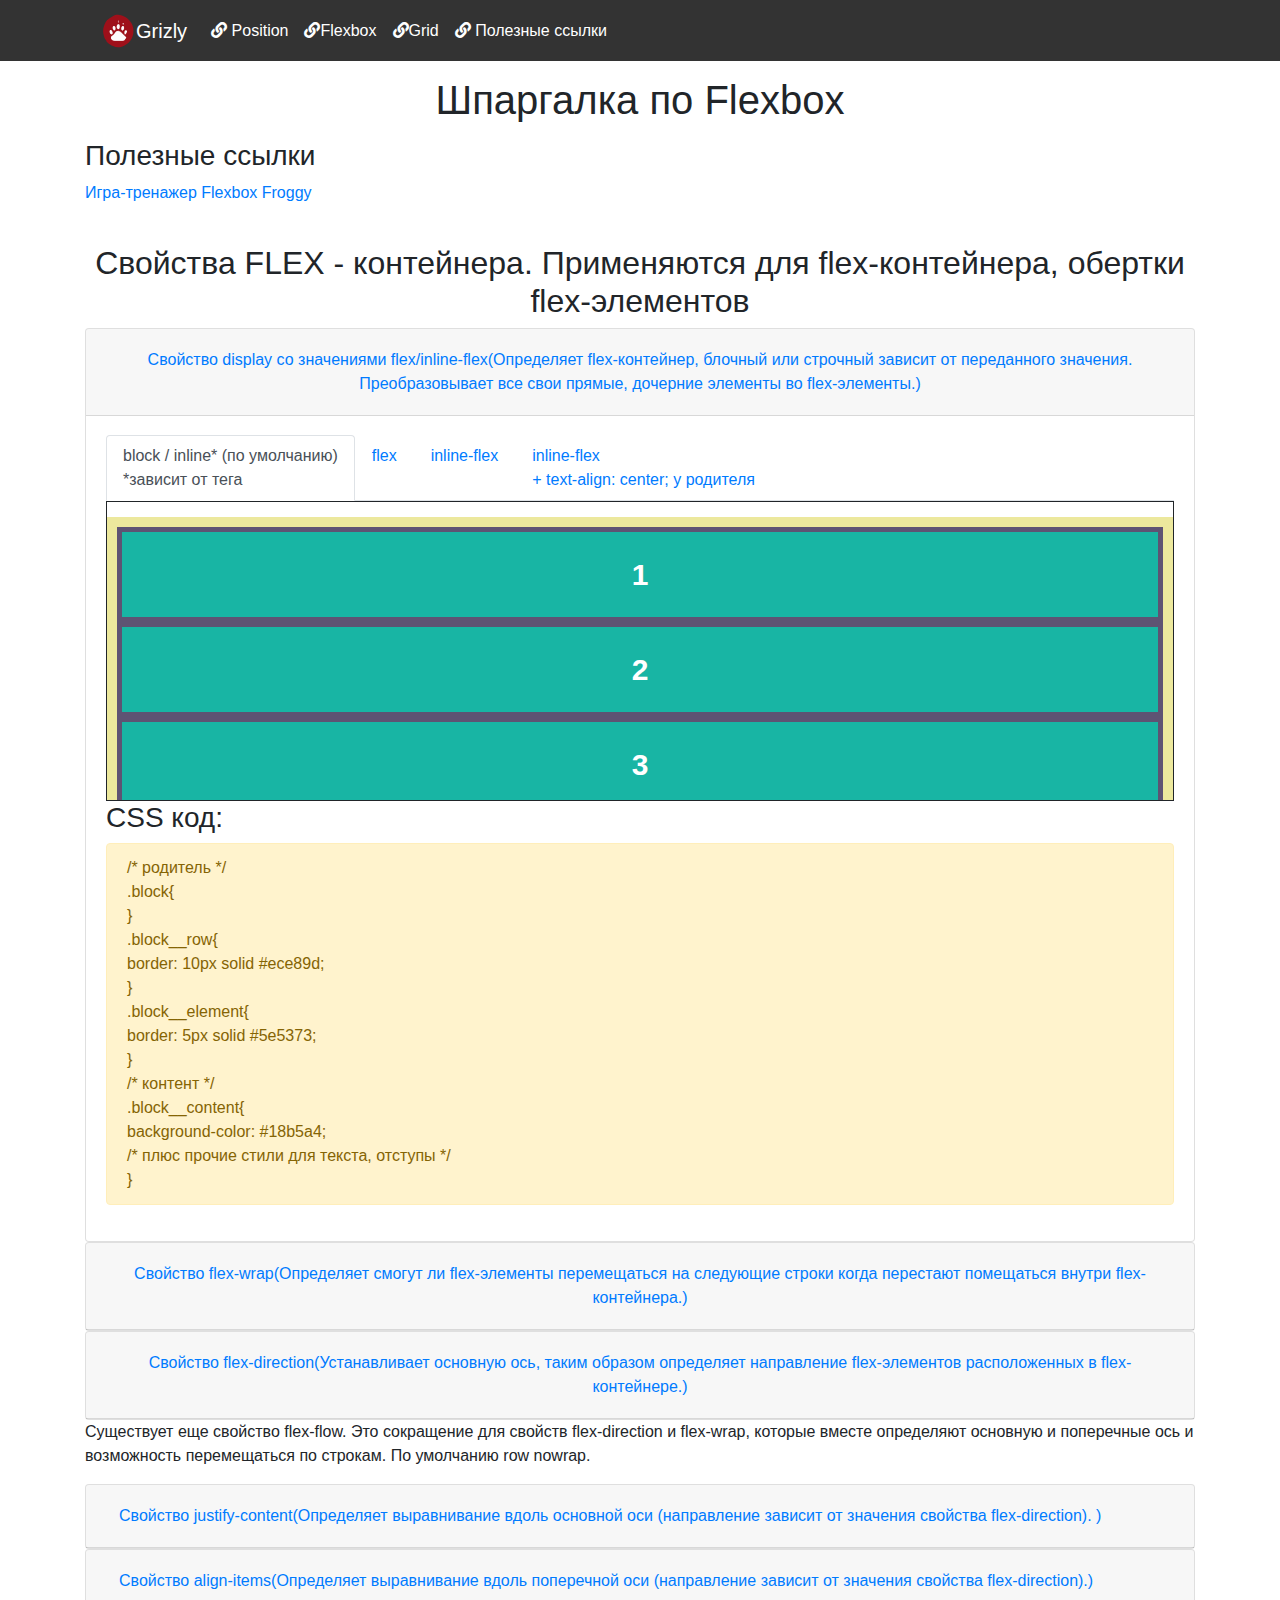
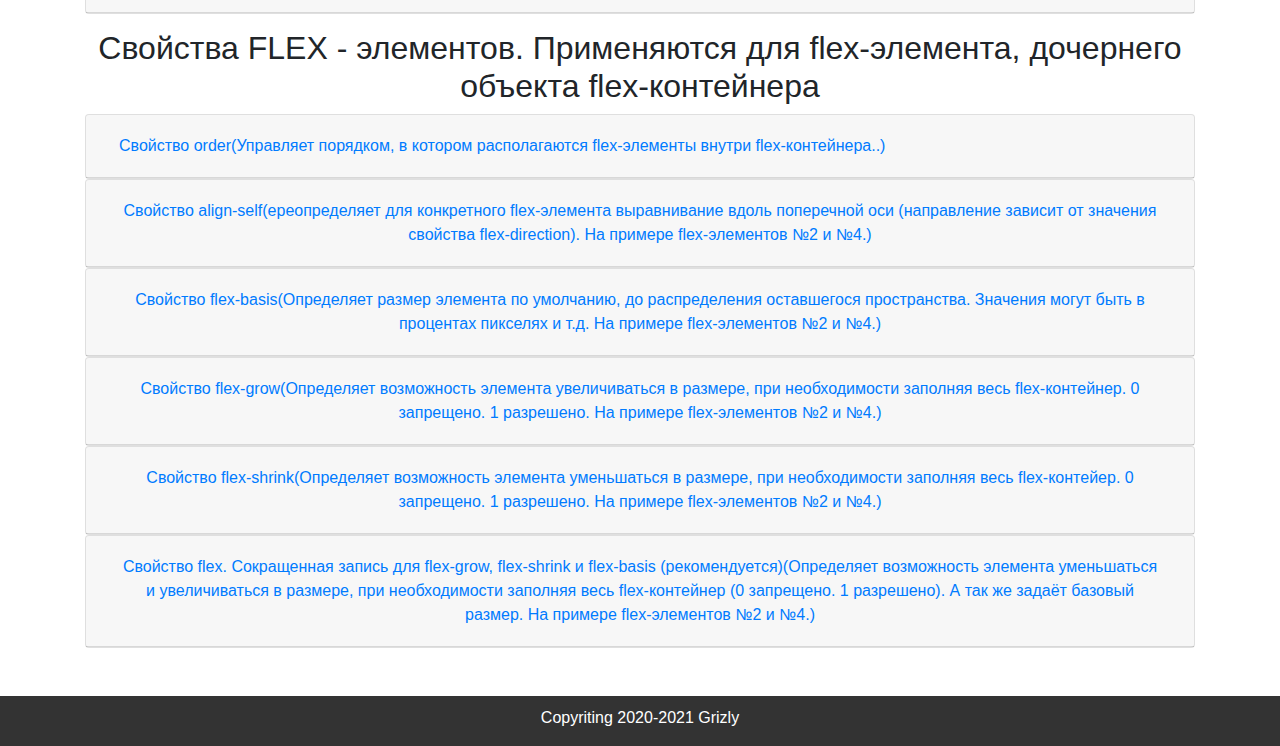
<file: flexbox.html>
<!-- Flexbox 
Сайт шпаргалка 
Создатель Grizly
-->

<!DOCTYPE html>
<html lang="ru">

<head>
	<meta charset="UTF-8">
	<meta name="viewport" content="width=device-width, initial-scale=1.0">
	<title>Шпаргалка по Flexbox</title>
	<!-- icon -->
	<link rel="shortcut icon" href="img/grizly.ico" type="image/x-icon">
	<!-- icon -->
	<!-- CSS -->
	<link rel="stylesheet" href="lib/bootstrap/css/bootstrap.min.css">
	<link rel="stylesheet" href="lib/fontawesome/css/all.min.css">
	<link rel="stylesheet" href="css/style.css">
	<!-- CSS -->
</head>

<body>
	<!-- scroll-up  -->
	<div class="scroll-up d-none d-sm-none d-md-none d-lg-block">
		<svg class="scroll-up__svg" viewBox="-2 -2 52 52">
			<path class="scroll-up__svg-path" d="
			M24,0
			a24,24 0 0,1 0,48
			a24,24 0 0,1 0,-48
			" />
		</svg>
	</div>
	<!-- scroll-up  -->
	<header class="container-fluid header">
		<div class="row align-items-start">
			<div class="col-md-12 col-sm-12 col-xs-12">
				<!-- меню -->
				<div class="container">
					<nav class="navbar navbar-expand-lg navbar-dark header">
						<a class="navbar-brand header__logo" href="/">
							<img src="./img/Grizly3.svg" width="35" height="35" class="d-inline-block align-top" alt="logo"
								loading="lazy">
							Grizly
						</a>
						<button class="navbar-toggler" type="button" data-toggle="collapse" data-target="#navbarNav"
							aria-controls="navbarNav" aria-expanded="false" aria-label="Переключатель навигации">
							<span class="navbar-toggler-icon"></span>
						</button>
						<div class="collapse navbar-collapse" id="navbarNav">
							<ul class="navbar-nav">
								<li class="nav-item active">
									<a class="nav-item nav-link navactive header__nav" href="/cribgit/position.html"
										target="blank"><i class="fas fa-link"></i> Position</a>
								</li>
								<li class="nav-item active">
									<a class="nav-item nav-link navactive header__nav" href="/cribgit/flexbox.html"
										target="blank"><i class="fas fa-link"></i>Flexbox</a>
								</li>
								<li class="nav-item active">
									<a class="nav-item nav-link navactive header__nav" href="/cribgit/grid.html"
										target="blank"><i class="fas fa-link"></i>Grid</a>
								</li>
								<li class="nav-item active">
									<a class="nav-item nav-link navactive header__nav" href="https://grizly715.github.io/Links/"
										target="blank"><i class="fas fa-link"></i> Полезные ссылки</a>
								</li>
							</ul>
						</div>
					</nav>
				</div>
				<!-- меню -->
			</div>
		</div>
	</header>
	<main class="container mb-5">
		<section class="row">
			<div class="col-md-12">
				<h1 class="header__h1">Шпаргалка по Flexbox</h1>
				<h3 class="section__h2">Полезные ссылки</h3>
				<a href="https://flexboxfroggy.com/">Игра-тренажер Flexbox Froggy</a>
			</div>
		</section><br />
		<section class="row">
			<div class="col-md-12">
				<h2 class="header__h1">Свойства FLEX - контейнера. Применяются для flex-контейнера, обертки
					flex-элементов</h2>
				<!-- Аккордион начало -->
				<div class="accordion" id="accordionExample">
					<!-- 1 аккордион -->
					<div class="card">
						<div class="card-header" id="headingOne">
							<h5 class="mb-0">
								<button class="btn btn-link" type="button" data-toggle="collapse" data-target="#collapseOne"
									aria-expanded="true" aria-controls="collapseOne">
									Свойство display со значениями flex/inline-flex(Определяет flex-контейнер, блочный
									или строчный зависит от переданного значения. Преобразовывает все свои прямые,
									дочерние элементы во flex-элементы.)
								</button>
							</h5>
						</div>

						<div id="collapseOne" class="collapse show" aria-labelledby="headingOne"
							data-parent="#accordionExample">
							<div class="card-body">
								<!-- 1 табы -->
								<nav>
									<div class="nav nav-tabs" id="nav-tab" role="tablist">
										<a class="nav-item nav-link active" id="nav-home-tab" data-toggle="tab" href="#nav-static"
											role="tab" aria-controls="nav-static" aria-selected="true">block / inline* (по
											умолчанию)<br />
											*зависит от тега</a>
										<a class="nav-item nav-link" id="nav-profile-tab" data-toggle="tab" href="#nav-relative"
											role="tab" aria-controls="nav-relative" aria-selected="false">flex</a>
										<a class="nav-item nav-link" id="nav-contact-tab" data-toggle="tab" href="#nav-relative2"
											role="tab" aria-controls="nav-relative2" aria-selected="false">inline-flex</a>
										<a class="nav-item nav-link" id="nav-contact-tab" data-toggle="tab" href="#nav-absolute"
											role="tab" aria-controls="nav-absolute" aria-selected="false">inline-flex<br />
											+ text-align: center; у родителя</a>
									</div>
								</nav>
								<div class="tab-content" id="nav-tabContent">
									<div class="tab-pane fade show active" id="nav-static" role="tabpanel"
										aria-labelledby="nav-home-tab">
										<div class="position overflow-auto">
											<!--  parent -->
											<div class="block">
												<!--  flex-container  -->
												<div class="block__row">
													<!--  flex-element  -->
													<div class="block__element block__element_1">
														<!--  content  -->
														<div class="block__content">1</div>
													</div>
													<!--  flex-element  -->
													<div class="block__element block__element_2">
														<!--  content  -->
														<div class="block__content">2</div>
													</div>
													<!--  flex-element  -->
													<div class="block__element block__element_3">
														<!--  content  -->
														<div class="block__content">3</div>
													</div>
													<!--  flex-element  -->
													<div class="block__element block__element_4">
														<!--  content  -->
														<div class="block__content">4</div>
													</div>
												</div>
											</div>
										</div>
										<h3>CSS код:</h3>
										<div class="alert alert-warning" role="alert">
											/* родитель */<br />
											.block{<br />
											}<br />
											.block__row{<br />
											border: 10px solid #ece89d;<br />
											}<br />
											.block__element{<br />
											border: 5px solid #5e5373;<br />
											}<br />
											/* контент */<br />
											.block__content{<br />
											background-color: #18b5a4;<br />
											/* плюс прочие стили для текста, отступы */<br />
											}
										</div>
									</div>
									<div class="tab-pane fade" id="nav-relative" role="tabpanel"
										aria-labelledby="nav-relative-tab">
										<div class="position2 overflow-auto">
											<!--  parent -->
											<div class="block">
												<!--  flex-container  -->
												<div class="block__row2">
													<!--  flex-element  -->
													<div class="block__element block__element_1">
														<!--  content  -->
														<div class="block__content">1</div>
													</div>
													<!--  flex-element  -->
													<div class="block__element block__element_2">
														<!--  content  -->
														<div class="block__content">2</div>
													</div>
													<!--  flex-element  -->
													<div class="block__element block__element_3">
														<!--  content  -->
														<div class="block__content">3</div>
													</div>
													<!--  flex-element  -->
													<div class="block__element block__element_4">
														<!--  content  -->
														<div class="block__content">4</div>
													</div>
												</div>
											</div>
										</div>
										<p>Определяет блочный flex-контейнер. Преобразовывает все свои прямые, дочерние
											элементы во flex-элементы.</p>
										<h3>CSS код:</h3>
										<div class="alert alert-warning" role="alert">
											/* родитель */<br />
											.block{<br />
											}<br />
											/* flex-контейнер */<br />
											.block__row{<br />
											border: 10px solid #ece89d;<br />
											display: flex;<br />
											}<br />
											/* flex-элемент */<br />
											.block__element{<br />
											border: 5px solid #5e5373;<br />
											}<br />
											/* контент */<br />
											.block__content{<br />
											background-color: #18b5a4;<br />
											/* плюс прочие стили для текста, отступы */<br />
											}
										</div>
									</div>
									<div class="tab-pane fade" id="nav-relative2" role="tabpanel"
										aria-labelledby="nav-relative2-tab">
										<div class="position3 overflow-auto">
											<!--  parent -->
											<div class="block">
												<!--  flex-container  -->
												<div class="block__row3">
													<!--  flex-element  -->
													<div class="block__element block__element_1">
														<!--  content  -->
														<div class="block__content">1</div>
													</div>
													<!--  flex-element  -->
													<div class="block__element block__element_2">
														<!--  content  -->
														<div class="block__content">2</div>
													</div>
													<!--  flex-element  -->
													<div class="block__element block__element_3">
														<!--  content  -->
														<div class="block__content">3</div>
													</div>
													<!--  flex-element  -->
													<div class="block__element block__element_4">
														<!--  content  -->
														<div class="block__content">4</div>
													</div>
												</div>
											</div>
										</div>
										<p>Определяет строчный flex-контейнер. Преобразовывает все свои прямые, дочерние
											элементы во flex-элементы.</p>
										<h3>CSS код:</h3>
										<div class="alert alert-warning" role="alert">
											/* родитель */<br />
											.block{<br />
											}<br />
											/* flex-контейнер */<br />
											.block__row{<br />
											border: 10px solid #ece89d;<br />
											display: inline-flex;<br />
											}<br />
											/* flex-элемент */<br />
											.block__element{<br />
											border: 5px solid #5e5373;<br />
											}<br />
											/* контент */<br />
											.block__content{<br />
											background-color: #18b5a4;<br />
											/* плюс прочие стили для текста, отступы */<br />
											}
										</div>
									</div>
									<div class="tab-pane fade" id="nav-absolute" role="tabpanel"
										aria-labelledby="nav-absolute-tab">
										<div class="position4 overflow-auto">
											<!--  parent -->
											<div class="block2">
												<!--  flex-container  -->
												<div class="block__row4">
													<!--  flex-element  -->
													<div class="block__element block__element_1">
														<!--  content  -->
														<div class="block__content">1</div>
													</div>
													<!--  flex-element  -->
													<div class="block__element block__element_2">
														<!--  content  -->
														<div class="block__content">2</div>
													</div>
													<!--  flex-element  -->
													<div class="block__element block__element_3">
														<!--  content  -->
														<div class="block__content">3</div>
													</div>
													<!--  flex-element  -->
													<div class="block__element block__element_4">
														<!--  content  -->
														<div class="block__content">4</div>
													</div>
												</div>
											</div>
										</div>
										<p>Определяет строчный flex-контейнер. Преобразовывает все свои прямые, дочерние
											элементы во flex-элементы.</p>
										<h3>CSS код:</h3>
										<div class="alert alert-warning" role="alert">
											/* родитель */<br />
											.block{<br />
											text-align: center;<br />
											}<br />
											/* flex-контейнер */<br />
											.block__row{<br />
											border: 10px solid #ece89d;<br />
											display: inline-flex;<br />
											}
											/* flex-элемент */<br />
											.block__element{<br />
											border: 5px solid #5e5373;<br />
											}<br />
											/* контент */<br />
											.block__content{<br />
											background-color: #18b5a4;<br />
											/* плюс прочие стили для текста, отступы */<br />
											}
										</div>
									</div>
								</div>
								<!-- 1 табы конец -->
							</div>
						</div>
					</div>
					<!-- 1 аккордион конец -->
				</div>
				<!-- Аккордион конец -->
				<!-- 2 аккордион -->
				<div class="card">
					<div class="card-header" id="headingTwo">
						<h5 class="mb-0">
							<button class="btn btn-link collapsed" type="button" data-toggle="collapse"
								data-target="#collapseTwo" aria-expanded="false" aria-controls="collapseTwo">
								Свойство flex-wrap(Определяет смогут ли flex-элементы перемещаться на следующие строки
								когда перестают помещаться внутри flex-контейнера.)
							</button>
						</h5>
					</div>
					<div id="collapseTwo" class="collapse" aria-labelledby="headingTwo" data-parent="#accordionExample">
						<div class="card-body">
							<!-- 2 табы -->
							<nav>
								<div class="nav nav-tabs" id="nav-tab" role="tablist">
									<a class="nav-item nav-link active" id="nav-home-tab" data-toggle="tab"
										href="#nav-backgroundImg" role="tab" aria-controls="nav-backgroundImg"
										aria-selected="true">nowrap (по умолчанию)</a>
									<a class="nav-item nav-link" id="nav-profile-tab" data-toggle="tab"
										href="#nav-backgroundImg2" role="tab" aria-controls="nav-backgroundImg2"
										aria-selected="false">wrap</a>
									<a class="nav-item nav-link" id="nav-contact-tab" data-toggle="tab"
										href="#nav-backgroundImg3" role="tab" aria-controls="nav-backgroundImg3"
										aria-selected="false">wrap-reverse</a>
								</div>
							</nav>
							<div class="tab-content" id="nav-tabContent">
								<div class="tab-pane fade show active" id="nav-backgroundImg" role="tabpanel"
									aria-labelledby="nav-home-tab">
									<div class="position overflow-auto">
										<!--  parent -->
										<div class="block">
											<!--  flex-container  -->
											<div class="block__row5">
												<!--  flex-element  -->
												<div class="block__element block__element_1">
													<!--  content  -->
													<div class="block__content">1</div>
												</div>
												<!--  flex-element  -->
												<div class="block__element block__element_2">
													<!--  content  -->
													<div class="block__content">2</div>
												</div>
												<!--  flex-element  -->
												<div class="block__element block__element_3">
													<!--  content  -->
													<div class="block__content">3</div>
												</div>
												<!--  flex-element  -->
												<div class="block__element block__element_4">
													<!--  content  -->
													<div class="block__content">4</div>
												</div>
											</div>
										</div>
									</div>
									<p>Значение по умолчанию (не нужно указывать). Flex-элементы не смогут перемещаться
										на следующие строки flex-контейнера.</p>
									<h3>CSS код:</h3>
									<div class="alert alert-warning" role="alert">
										/* родитель */<br />
										.block{<br />
										}<br />
										/* flex-контейнер */<br />
										.block__row{<br />
										border: 10px solid #ece89d;<br />
										display:flex;<br />
										width: 170px;<br />
										flex-wrap:nowrap;<br />
										}<br />
										/* flex-элемент */<br />
										.block__element{<br />
										border: 5px solid #5e5373;<br />
										}<br />
										/* контент */<br />
										.block__content{<br />
										background-color: #18b5a4;<br />
										/* плюс прочие стили для текста, отступы */<br />
										}
									</div>
								</div>
								<div class="tab-pane fade" id="nav-backgroundImg2" role="tabpanel"
									aria-labelledby="nav-profile-tab">
									<div class="position overflow-auto">
										<!--  parent -->
										<div class="block">
											<!--  flex-container  -->
											<div class="block__row6">
												<!--  flex-element  -->
												<div class="block__element block__element_1">
													<!--  content  -->
													<div class="block__content">1</div>
												</div>
												<!--  flex-element  -->
												<div class="block__element block__element_2">
													<!--  content  -->
													<div class="block__content">2</div>
												</div>
												<!--  flex-element  -->
												<div class="block__element block__element_3">
													<!--  content  -->
													<div class="block__content">3</div>
												</div>
												<!--  flex-element  -->
												<div class="block__element block__element_4">
													<!--  content  -->
													<div class="block__content">4</div>
												</div>
											</div>
										</div>
									</div>
									<p>Flex-элементы смогут перемещаться на следующие строки flex-контейнера.</p>
									<h3>CSS код:</h3>
									<div class="alert alert-warning" role="alert">
										/* родитель */<br />
										.block{<br />
										}<br />
										/* flex-контейнер */<br />
										.block__row{<br />
										border: 10px solid #ece89d;<br />
										display:flex;<br />
										width: 170px;<br />
										flex-wrap:wrap;<br />
										}<br />
										/* flex-элемент */<br />
										.block__element{<br />
										border: 5px solid #5e5373;<br />
										}<br />
										/* контент */<br />
										.block__content{<br />
										background-color: #18b5a4;<br />
										/* плюс прочие стили для текста, отступы */<br />
										}
									</div>
								</div>
								<div class="tab-pane fade" id="nav-backgroundImg3" role="tabpanel"
									aria-labelledby="nav-contact-tab">
									<div class="position overflow-auto">
										<!--  parent -->
										<div class="block">
											<!--  flex-container  -->
											<div class="block__row7">
												<!--  flex-element  -->
												<div class="block__element block__element_1">
													<!--  content  -->
													<div class="block__content">1</div>
												</div>
												<!--  flex-element  -->
												<div class="block__element block__element_2">
													<!--  content  -->
													<div class="block__content">2</div>
												</div>
												<!--  flex-element  -->
												<div class="block__element block__element_3">
													<!--  content  -->
													<div class="block__content">3</div>
												</div>
												<!--  flex-element  -->
												<div class="block__element block__element_4">
													<!--  content  -->
													<div class="block__content">4</div>
												</div>
											</div>
										</div>
									</div>
									<p>Flex-элементы смогут перемещаться на следующие строки flex-контейнера, но в
										обратном порядке.</p>
									<h3>CSS код:</h3>
									<div class="alert alert-warning" role="alert">
										/* родитель */<br />
										.block{<br />
										}<br />
										/* flex-контейнер */<br />
										.block__row{<br />
										border: 10px solid #ece89d;<br />
										display:flex;<br />
										width: 170px;<br />
										flex-wrap:wrap-reverse;<br />
										}<br />
										/* flex-элемент */<br />
										.block__element{<br />
										border: 5px solid #5e5373;<br />
										}<br />
										/* контент */<br />
										.block__content{<br />
										background-color: #18b5a4;<br />
										/* плюс прочие стили для текста, отступы */<br />
										}
									</div>
								</div>
							</div>
							<!-- 2 табы конец -->
						</div>
					</div>
				</div>
				<!-- 2 аккордион конец -->
				<!-- 3 аккордион -->
				<div class="card">
					<div class="card-header" id="headingThree">
						<h5 class="mb-0">
							<button class="btn btn-link collapsed" type="button" data-toggle="collapse"
								data-target="#collapseThree" aria-expanded="false" aria-controls="collapseThree">
								Свойство flex-direction(Устанавливает основную ось, таким образом определяет направление
								flex-элементов расположенных в flex-контейнере.)
							</button>
						</h5>
					</div>
					<div id="collapseThree" class="collapse" aria-labelledby="headingThree" data-parent="#accordionExample">
						<div class="card-body">
							<!-- 3 табы -->
							<nav>
								<div class="nav nav-tabs" id="nav-tab" role="tablist">
									<a class="nav-item nav-link active" id="nav-home-tab" data-toggle="tab"
										href="#nav-backgroundRepeat" role="tab" aria-controls="nav-backgroundRepeat"
										aria-selected="true">row (по умолчанию)</a>
									<a class="nav-item nav-link" id="nav-profile-tab" data-toggle="tab"
										href="#nav-backgroundRepeat2" role="tab" aria-controls="nav-backgroundRepeat2"
										aria-selected="false">row-reverse</a>
									<a class="nav-item nav-link" id="nav-contact-tab" data-toggle="tab"
										href="#nav-backgroundRepeat3" role="tab" aria-controls="nav-backgroundRepeat3"
										aria-selected="false">column</a>
									<a class="nav-item nav-link" id="nav-contact-tab" data-toggle="tab"
										href="#nav-backgroundRepeat4" role="tab" aria-controls="nav-backgroundRepeat4"
										aria-selected="false">column-reverse</a>
								</div>
							</nav>
							<div class="tab-content" id="nav-tabContent">
								<div class="tab-pane fade show active" id="nav-backgroundRepeat" role="tabpanel"
									aria-labelledby="nav-home-tab">
									<div class="position overflow-auto">
										<!--  parent -->
										<div class="block">
											<!--  flex-container  -->
											<div class="block__row8">
												<!--  flex-element  -->
												<div class="block__element block__element_1">
													<!--  content  -->
													<div class="block__content">1</div>
												</div>
												<!--  flex-element  -->
												<div class="block__element block__element_2">
													<!--  content  -->
													<div class="block__content">2</div>
												</div>
												<!--  flex-element  -->
												<div class="block__element block__element_3">
													<!--  content  -->
													<div class="block__content">3</div>
												</div>
												<!--  flex-element  -->
												<div class="block__element block__element_4">
													<!--  content  -->
													<div class="block__content">4</div>
												</div>
											</div>
										</div>
									</div>
									<p>Значение по умолчанию (не нужно указывать). Основная ось горизонтальная. Все
										flex-элементы расположатся слева направо по горизонтали.</p>
									<h3>CSS код:</h3>
									<div class="alert alert-warning" role="alert">
										/* родитель */<br />
										.block{<br />
										}<br />
										/* flex-контейнер */<br />
										.block__row{<br />
										border: 10px solid #ece89d;<br />
										display:flex;<br />
										flex-direction:row;<br />
										}<br />
										/* flex-элемент */<br />
										.block__element{<br />
										border: 5px solid #5e5373;<br />
										}<br />
										/* контент */<br />
										.block__content{<br />
										background-color: #18b5a4;<br />
										/* плюс прочие стили для текста, отступы */<br />
										}
									</div>
								</div>
								<div class="tab-pane fade" id="nav-backgroundRepeat2" role="tabpanel"
									aria-labelledby="nav-profile-tab">
									<div class="position overflow-auto">
										<!--  parent -->
										<div class="block">
											<!--  flex-container  -->
											<div class="block__row9">
												<!--  flex-element  -->
												<div class="block__element block__element_1">
													<!--  content  -->
													<div class="block__content">1</div>
												</div>
												<!--  flex-element  -->
												<div class="block__element block__element_2">
													<!--  content  -->
													<div class="block__content">2</div>
												</div>
												<!--  flex-element  -->
												<div class="block__element block__element_3">
													<!--  content  -->
													<div class="block__content">3</div>
												</div>
												<!--  flex-element  -->
												<div class="block__element block__element_4">
													<!--  content  -->
													<div class="block__content">4</div>
												</div>
											</div>
										</div>
									</div>
									<p>Все flex-элементы расположатся справа налево по горизонтали.</p>
									<h3>CSS код:</h3>
									<div class="alert alert-warning" role="alert">
										/* родитель */<br />
										.block{<br />
										}<br />
										/* flex-контейнер */<br />
										.block__row{<br />
										border: 10px solid #ece89d;<br />
										display:flex;<br />
										flex-direction: row-reverse;<br />
										}<br />
										/* flex-элемент */<br />
										.block__element{<br />
										border: 5px solid #5e5373;<br />
										}<br />
										/* контент */<br />
										.block__content{<br />
										background-color: #18b5a4;<br />
										/* плюс прочие стили для текста, отступы */<br />
										}
									</div>
								</div>
								<div class="tab-pane fade" id="nav-backgroundRepeat3" role="tabpanel"
									aria-labelledby="nav-contact-tab">
									<div class="position overflow-auto">
										<!--  parent -->
										<div class="block">
											<!--  flex-container  -->
											<div class="block__row10">
												<!--  flex-element  -->
												<div class="block__element block__element_1">
													<!--  content  -->
													<div class="block__content">1</div>
												</div>
												<!--  flex-element  -->
												<div class="block__element block__element_2">
													<!--  content  -->
													<div class="block__content">2</div>
												</div>
												<!--  flex-element  -->
												<div class="block__element block__element_3">
													<!--  content  -->
													<div class="block__content">3</div>
												</div>
												<!--  flex-element  -->
												<div class="block__element block__element_4">
													<!--  content  -->
													<div class="block__content">4</div>
												</div>
											</div>
										</div>
									</div>
									<p>Основная ось сменится с горизонтальной на вертикальную. Все flex-элементы
										расположатся сверху вниз.</p>
									<h3>CSS код:</h3>
									<div class="alert alert-warning" role="alert">
										/* родитель */<br />
										.block{<br />
										}<br />
										/* flex-контейнер */<br />
										.block__row{<br />
										border: 10px solid #ece89d;<br />
										display:flex;<br />
										flex-direction: column;<br />
										}<br />
										/* flex-элемент */<br />
										.block__element{<br />
										border: 5px solid #5e5373;<br />
										}<br />
										/* контент */<br />
										.block__content{<br />
										background-color: #18b5a4;<br />
										/* плюс прочие стили для текста, отступы */<br />
										}
									</div>
								</div>
								<div class="tab-pane fade" id="nav-backgroundRepeat4" role="tabpanel"
									aria-labelledby="nav-contact-tab">
									<div class="position overflow-auto">
										<!--  parent -->
										<div class="block">
											<!--  flex-container  -->
											<div class="block__row11">
												<!--  flex-element  -->
												<div class="block__element block__element_1">
													<!--  content  -->
													<div class="block__content">1</div>
												</div>
												<!--  flex-element  -->
												<div class="block__element block__element_2">
													<!--  content  -->
													<div class="block__content">2</div>
												</div>
												<!--  flex-element  -->
												<div class="block__element block__element_3">
													<!--  content  -->
													<div class="block__content">3</div>
												</div>
												<!--  flex-element  -->
												<div class="block__element block__element_4">
													<!--  content  -->
													<div class="block__content">4</div>
												</div>
											</div>
										</div>
									</div>
									<p>Основная ось сменится с горизонтальной на вертикальную. Все flex-элементы
										расположатся снизу вверх.</p>
									<h3>CSS код:</h3>
									<div class="alert alert-warning" role="alert">
										/* родитель */<br />
										.block{<br />
										}<br />
										/* flex-контейнер */<br />
										.block__row{<br />
										border: 10px solid #ece89d;<br />
										display:flex;<br />
										flex-direction: column-reverse;<br />
										}<br />
										/* flex-элемент */<br />
										.block__element{<br />
										border: 5px solid #5e5373;<br />
										}<br />
										/* контент */<br />
										.block__content{<br />
										background-color: #18b5a4;<br />
										/* плюс прочие стили для текста, отступы */<br />
										}
									</div>
								</div>
							</div>
							<!-- 3 табы конец -->
						</div>
					</div>
				</div>
				<!-- 3 аккордион конец -->
				<p>Существует еще свойство flex-flow. Это сокращение для свойств flex-direction и
					flex-wrap, которые
					вместе определяют основную и поперечные ось и возможность перемещаться по строкам. По умолчанию row
					nowrap.</p>
				<!-- 4 аккордион  -->
				<div class="card">
					<div class="card-header" id="headingFour">
						<h5 class="mb-0">
							<button class="btn btn-link" type="button" data-toggle="collapse" data-target="#collapseFour"
								aria-expanded="true" aria-controls="collapseFour">
								Свойство justify-content(Определяет выравнивание вдоль основной оси (направление зависит
								от значения свойства flex-direction).
								)
							</button>
						</h5>
					</div>

					<div id="collapseFour" class="collapse" aria-labelledby="headingFour" data-parent="#accordionExample">
						<div class="card-body">
							<!-- 4 табы -->
							<nav>
								<div class="nav nav-tabs" id="nav-tab" role="tablist">
									<a class="nav-item nav-link active" id="nav-home-tab" data-toggle="tab"
										href="#nav-backgroundPosition" role="tab" aria-controls="nav-backgroundPosition"
										aria-selected="true">flex-start (по умолчанию)</a>
									<a class="nav-item nav-link" id="nav-profile-tab" data-toggle="tab"
										href="#nav-backgroundPosition2" role="tab" aria-controls="nav-backgroundPosition2"
										aria-selected="false">flex-end</a>
									<a class="nav-item nav-link" id="nav-contact-tab" data-toggle="tab"
										href="#nav-backgroundPosition3" role="tab" aria-controls="nav-backgroundPosition3"
										aria-selected="false">center</a>
									<a class="nav-item nav-link" id="nav-contact-tab" data-toggle="tab"
										href="#nav-backgroundPosition4" role="tab" aria-controls="nav-backgroundPosition4"
										aria-selected="false">space-between</a>
									<a class="nav-item nav-link" id="nav-contact-tab" data-toggle="tab"
										href="#nav-backgroundPosition5" role="tab" aria-controls="nav-backgroundRepeat5"
										aria-selected="false">space-around</a>
									<a class="nav-item nav-link" id="nav-contact-tab" data-toggle="tab"
										href="#nav-backgroundPosition6" role="tab" aria-controls="nav-backgroundRepeat6"
										aria-selected="false">space-evenly</a>
								</div>
							</nav>
							<div class="tab-content" id="nav-tabContent">
								<div class="tab-pane fade show active" id="nav-backgroundPosition" role="tabpanel"
									aria-labelledby="nav-home-tab">
									<div class="position overflow-auto">
										<!--  parent -->
										<div class="block">
											<!--  flex-container  -->
											<div class="block__row12">
												<!--  flex-element  -->
												<div class="block__element block__element_1">
													<!--  content  -->
													<div class="block__content">1</div>
												</div>
												<!--  flex-element  -->
												<div class="block__element block__element_2">
													<!--  content  -->
													<div class="block__content">2</div>
												</div>
												<!--  flex-element  -->
												<div class="block__element block__element_3">
													<!--  content  -->
													<div class="block__content">3</div>
												</div>
												<!--  flex-element  -->
												<div class="block__element block__element_4">
													<!--  content  -->
													<div class="block__content">4</div>
												</div>
											</div>
										</div>
									</div>
									<p>Значение по умолчанию (не нужно указывать). Flex-элементы прижимаются к началу
										основной оси.</p>
									<h3>CSS код:</h3>
									<div class="alert alert-warning" role="alert">
										/* родитель */<br />
										.block{<br />
										}<br />
										/* flex-контейнер */<br />
										.block__row{<br />
										border: 10px solid #ece89d;<br />
										display:flex;<br />
										justify-content:flex-start;<br />
										}<br />
										/* flex-элемент */<br />
										.block__element{<br />
										border: 5px solid #5e5373;<br />
										}<br />
										/* контент */<br />
										.block__content{<br />
										background-color: #18b5a4;<br />
										/* плюс прочие стили для текста, отступы */<br />
										}
									</div>
								</div>
								<div class="tab-pane fade" id="nav-backgroundPosition2" role="tabpanel"
									aria-labelledby="nav-profile-tab">
									<div class="position overflow-auto">
										<!--  parent -->
										<div class="block">
											<!--  flex-container  -->
											<div class="block__row13">
												<!--  flex-element  -->
												<div class="block__element block__element_1">
													<!--  content  -->
													<div class="block__content">1</div>
												</div>
												<!--  flex-element  -->
												<div class="block__element block__element_2">
													<!--  content  -->
													<div class="block__content">2</div>
												</div>
												<!--  flex-element  -->
												<div class="block__element block__element_3">
													<!--  content  -->
													<div class="block__content">3</div>
												</div>
												<!--  flex-element  -->
												<div class="block__element block__element_4">
													<!--  content  -->
													<div class="block__content">4</div>
												</div>
											</div>
										</div>
									</div>
									<p>Flex-элементы прижимаются к концу основной оси.</p>
									<h3>CSS код:</h3>
									<div class="alert alert-warning" role="alert">
										/* родитель */<br />
										.block{<br />
										}<br />
										/* flex-контейнер */<br />
										.block__row{<br />
										border: 10px solid #ece89d;<br />
										display:flex;<br />
										justify-content:flex-end;<br />
										}<br />
										/* flex-элемент */<br />
										.block__element{<br />
										border: 5px solid #5e5373;<br />
										}<br />
										/* контент */<br />
										.block__content{<br />
										background-color: #18b5a4;<br />
										/* плюс прочие стили для текста, отступы */<br />
										}
									</div>
								</div>
								<div class="tab-pane fade" id="nav-backgroundPosition3" role="tabpanel"
									aria-labelledby="nav-contact-tab">
									<div class="position overflow-auto">
										<!--  parent -->
										<div class="block">
											<!--  flex-container  -->
											<div class="block__row14">
												<!--  flex-element  -->
												<div class="block__element block__element_1">
													<!--  content  -->
													<div class="block__content">1</div>
												</div>
												<!--  flex-element  -->
												<div class="block__element block__element_2">
													<!--  content  -->
													<div class="block__content">2</div>
												</div>
												<!--  flex-element  -->
												<div class="block__element block__element_3">
													<!--  content  -->
													<div class="block__content">3</div>
												</div>
												<!--  flex-element  -->
												<div class="block__element block__element_4">
													<!--  content  -->
													<div class="block__content">4</div>
												</div>
											</div>
										</div>
									</div>
									<p>Flex-элементы располагаются по центру основной оси.</p>
									<h3>CSS код:</h3>
									<div class="alert alert-warning" role="alert">
										/* родитель */<br />
										.block{<br />
										}<br />
										/* flex-контейнер */<br />
										.block__row{<br />
										border: 10px solid #ece89d;<br />
										display:flex;<br />
										justify-content: center;<br />
										}<br />
										/* flex-элемент */<br />
										.block__element{<br />
										border: 5px solid #5e5373;<br />
										}<br />
										/* контент */<br />
										.block__content{<br />
										background-color: #18b5a4;<br />
										/* плюс прочие стили для текста, отступы */<br />
										}
									</div>
								</div>
								<div class="tab-pane fade" id="nav-backgroundPosition4" role="tabpanel"
									aria-labelledby="nav-contact-tab">
									<div class="position overflow-auto">
										<!--  parent -->
										<div class="block">
											<!--  flex-container  -->
											<div class="block__row15">
												<!--  flex-element  -->
												<div class="block__element block__element_1">
													<!--  content  -->
													<div class="block__content">1</div>
												</div>
												<!--  flex-element  -->
												<div class="block__element block__element_2">
													<!--  content  -->
													<div class="block__content">2</div>
												</div>
												<!--  flex-element  -->
												<div class="block__element block__element_3">
													<!--  content  -->
													<div class="block__content">3</div>
												</div>
												<!--  flex-element  -->
												<div class="block__element block__element_4">
													<!--  content  -->
													<div class="block__content">4</div>
												</div>
											</div>
										</div>
									</div>
									<p>Flex-элементы располагаются равномерно по основной оси. Первый элемент находится
										в начале оси, последний элемент находится в конце оси.</p>
									<h3>CSS код:</h3>
									<div class="alert alert-warning" role="alert">
										/* родитель */<br />
										.block{<br />
										}<br />
										/* flex-контейнер */<br />
										.block__row{<br />
										border: 10px solid #ece89d;<br />
										display:flex;<br />
										justify-content: space-between;<br />
										}<br />
										/* flex-элемент */<br />
										.block__element{<br />
										border: 5px solid #5e5373;<br />
										}<br />
										/* контент */<br />
										.block__content{<br />
										background-color: #18b5a4;<br />
										/* плюс прочие стили для текста, отступы */<br />
										}
									</div>
								</div>
								<div class="tab-pane fade" id="nav-backgroundPosition5" role="tabpanel"
									aria-labelledby="nav-contact-tab">
									<div class="position overflow-auto">
										<!--  parent -->
										<div class="block">
											<!--  flex-container  -->
											<div class="block__row16">
												<!--  flex-element  -->
												<div class="block__element block__element_1">
													<!--  content  -->
													<div class="block__content">1</div>
												</div>
												<!--  flex-element  -->
												<div class="block__element block__element_2">
													<!--  content  -->
													<div class="block__content">2</div>
												</div>
												<!--  flex-element  -->
												<div class="block__element block__element_3">
													<!--  content  -->
													<div class="block__content">3</div>
												</div>
												<!--  flex-element  -->
												<div class="block__element block__element_4">
													<!--  content  -->
													<div class="block__content">4</div>
												</div>
											</div>
										</div>
									</div>
									<p>Flex-элементы располагаются равномерно по основной оси .К каждому flex-элементу
										добавляется пространство слева и справа.</p>
									<h3>CSS код:</h3>
									<div class="alert alert-warning" role="alert">
										/* родитель */<br />
										.block{<br />
										}<br />
										/* flex-контейнер */<br />
										.block__row{<br />
										border: 10px solid #ece89d;<br />
										display:flex;<br />
										justify-content: space-around;<br />
										}<br />
										/* flex-элемент */<br />
										.block__element{<br />
										border: 5px solid #5e5373;<br />
										}<br />
										/* контент */<br />
										.block__content{<br />
										background-color: #18b5a4;<br />
										/* плюс прочие стили для текста, отступы */<br />
										}
									</div>
								</div>
								<div class="tab-pane fade" id="nav-backgroundPosition6" role="tabpanel"
									aria-labelledby="nav-contact-tab">
									<div class="position overflow-auto">
										<!--  parent -->
										<div class="block">
											<!--  flex-container  -->
											<div class="block__row17">
												<!--  flex-element  -->
												<div class="block__element block__element_1">
													<!--  content  -->
													<div class="block__content">1</div>
												</div>
												<!--  flex-element  -->
												<div class="block__element block__element_2">
													<!--  content  -->
													<div class="block__content">2</div>
												</div>
												<!--  flex-element  -->
												<div class="block__element block__element_3">
													<!--  content  -->
													<div class="block__content">3</div>
												</div>
												<!--  flex-element  -->
												<div class="block__element block__element_4">
													<!--  content  -->
													<div class="block__content">4</div>
												</div>
											</div>
										</div>
									</div>
									<p>Flex-элементы располагаются равномерно по основной оси с одинаковым пространством
										вокруг них.</p>
									<h3>CSS код:</h3>
									<div class="alert alert-warning" role="alert">
										/* родитель */<br />
										.block{<br />
										}<br />
										/* flex-контейнер */<br />
										.block__row{<br />
										border: 10px solid #ece89d;<br />
										display:flex;<br />
										justify-content: space-evenly;<br />
										}<br />
										/* flex-элемент */<br />
										.block__element{<br />
										border: 5px solid #5e5373;<br />
										}<br />
										/* контент */<br />
										.block__content{<br />
										background-color: #18b5a4;<br />
										/* плюс прочие стили для текста, отступы */<br />
										}
									</div>
								</div>
							</div>
							<!-- 4 табы конец -->
						</div>
					</div>
				</div>
				<!-- 4 аккордион конец -->
				<!-- 5 аккордион  -->
				<div class="card">
					<div class="card-header" id="headingFive">
						<h5 class="mb-0">
							<button class="btn btn-link" type="button" data-toggle="collapse" data-target="#collapseFive"
								aria-expanded="true" aria-controls="collapseFive">
								Свойство align-items(Определяет выравнивание вдоль поперечной оси (направление зависит
								от значения свойства flex-direction).)
							</button>
						</h5>
					</div>

					<div id="collapseFive" class="collapse" aria-labelledby="headingFive" data-parent="#accordionExample">
						<div class="card-body">
							<!-- 5 табы -->
							<nav>
								<div class="nav nav-tabs" id="nav-tab" role="tablist">
									<a class="nav-item nav-link active" id="nav-home-tab" data-toggle="tab"
										href="#nav-backgroundAttachment" role="tab" aria-controls="nav-backgroundAttachment"
										aria-selected="true">stretch (по
										умолчанию)</a>
									<a class="nav-item nav-link" id="nav-profile-tab" data-toggle="tab"
										href="#nav-backgroundAttachment2" role="tab" aria-controls="nav-backgroundAttachment2"
										aria-selected="false">flex-start</a>
									<a class="nav-item nav-link" id="nav-contact-tab" data-toggle="tab"
										href="#nav-backgroundAttachment3" role="tab" aria-controls="nav-backgroundAttachment3"
										aria-selected="false">flex-end</a>
									<a class="nav-item nav-link" id="nav-contact-tab" data-toggle="tab"
										href="#nav-backgroundAttachment4" role="tab" aria-controls="nav-backgroundAttachment4"
										aria-selected="false">center</a>
									<a class="nav-item nav-link" id="nav-contact-tab" data-toggle="tab"
										href="#nav-backgroundAttachment5" role="tab" aria-controls="nav-backgroundAttachment5"
										aria-selected="false">baseline</a>
								</div>
							</nav>
							<div class="tab-content" id="nav-tabContent">
								<div class="tab-pane fade show active" id="nav-backgroundAttachment" role="tabpanel"
									aria-labelledby="nav-home-tab">
									<div class="position overflow-auto">
										<!--  parent -->
										<div class="block">
											<!--  flex-container  -->
											<div class="block__row18">
												<!--  flex-element  -->
												<div class="block__element block__element_1">
													<!--  content  -->
													<div class="block__content">1</div>
												</div>
												<!--  flex-element  -->
												<div class="block__element block__element_2">
													<!--  content  -->
													<div class="block__content">2</div>
												</div>
												<!--  flex-element  -->
												<div class="block__element block__element_3">
													<!--  content  -->
													<div class="block__content">3</div>
												</div>
												<!--  flex-element  -->
												<div class="block__element block__element_4">
													<!--  content  -->
													<div class="block__content">4</div>
												</div>
											</div>
										</div>
									</div>
									<p>Значение по умолчанию (не нужно указывать). Flex-элементы растягиваются на весь
										размер поперечной оси flex-контейнера.</p>
									<h3>CSS код:</h3>
									<div class="alert alert-warning" role="alert">
										/* родитель */<br />
										.block{<br />
										}<br />
										/* flex-контейнер */<br />
										.block__row{<br />
										border: 10px solid #ece89d;<br />
										display:flex;<br />
										height:150px;<br />
										align-items:stretch;<br />
										}<br />
										/* flex-элемент */<br />
										.block__element{<br />
										border: 5px solid #5e5373;<br />
										}<br />
										/* контент */<br />
										.block__content{<br />
										background-color: #18b5a4;<br />
										/* плюс прочие стили для текста, отступы */<br />
										}
									</div>
								</div>
								<div class="tab-pane fade" id="nav-backgroundAttachment2" role="tabpanel"
									aria-labelledby="nav-profile-tab">
									<div class="position overflow-auto">
										<!--  parent -->
										<div class="block">
											<!--  flex-container  -->
											<div class="block__row19">
												<!--  flex-element  -->
												<div class="block__element block__element_1">
													<!--  content  -->
													<div class="block__content">1</div>
												</div>
												<!--  flex-element  -->
												<div class="block__element block__element_2">
													<!--  content  -->
													<div class="block__content">2</div>
												</div>
												<!--  flex-element  -->
												<div class="block__element block__element_3">
													<!--  content  -->
													<div class="block__content">3</div>
												</div>
												<!--  flex-element  -->
												<div class="block__element block__element_4">
													<!--  content  -->
													<div class="block__content">4</div>
												</div>
											</div>
										</div>
									</div>
									<p>Flex-элементы прижимаются к началу поперечной оси.</p>
									<h3>CSS код:</h3>
									<div class="alert alert-warning" role="alert">
										/* родитель */<br />
										.block{<br />
										}<br />
										/* flex-контейнер */<br />
										.block__row{<br />
										border: 10px solid #ece89d;<br />
										display:flex;<br />
										height:150px;<br />
										align-items:flex-start;<br />
										}<br />
										/* flex-элемент */<br />
										.block__element{<br />
										border: 5px solid #5e5373;<br />
										}<br />
										/* контент */<br />
										.block__content{<br />
										background-color: #18b5a4;<br />
										/* плюс прочие стили для текста, отступы */<br />
										}
									</div>
								</div>
								<div class="tab-pane fade" id="nav-backgroundAttachment3" role="tabpanel"
									aria-labelledby="nav-contact-tab">
									<div class="position overflow-auto">
										<!--  parent -->
										<div class="block">
											<!--  flex-container  -->
											<div class="block__row20">
												<!--  flex-element  -->
												<div class="block__element block__element_1">
													<!--  content  -->
													<div class="block__content">1</div>
												</div>
												<!--  flex-element  -->
												<div class="block__element block__element_2">
													<!--  content  -->
													<div class="block__content">2</div>
												</div>
												<!--  flex-element  -->
												<div class="block__element block__element_3">
													<!--  content  -->
													<div class="block__content">3</div>
												</div>
												<!--  flex-element  -->
												<div class="block__element block__element_4">
													<!--  content  -->
													<div class="block__content">4</div>
												</div>
											</div>
										</div>
									</div>
									<p>Flex-элементы прижимаются к концу поперечной оси.</p>
									<h3>CSS код:</h3>
									<div class="alert alert-warning" role="alert">
										/* родитель */<br />
										.block{<br />
										}<br />
										/* flex-контейнер */<br />
										.block__row{<br />
										border: 10px solid #ece89d;<br />
										display:flex;<br />
										height:150px;<br />
										align-items:flex-end;<br />
										}<br />
										/* flex-элемент */<br />
										.block__element{<br />
										border: 5px solid #5e5373;<br />
										}<br />
										/* контент */<br />
										.block__content{<br />
										background-color: #18b5a4;<br />
										/* плюс прочие стили для текста, отступы */<br />
										}
									</div>

								</div>
								<div class="tab-pane fade" id="nav-backgroundAttachment4" role="tabpanel"
									aria-labelledby="nav-contact-tab">
									<div class="position overflow-auto">
										<!--  parent -->
										<div class="block">
											<!--  flex-container  -->
											<div class="block__row21">
												<!--  flex-element  -->
												<div class="block__element block__element_1">
													<!--  content  -->
													<div class="block__content">1</div>
												</div>
												<!--  flex-element  -->
												<div class="block__element block__element_2">
													<!--  content  -->
													<div class="block__content">2</div>
												</div>
												<!--  flex-element  -->
												<div class="block__element block__element_3">
													<!--  content  -->
													<div class="block__content">3</div>
												</div>
												<!--  flex-element  -->
												<div class="block__element block__element_4">
													<!--  content  -->
													<div class="block__content">4</div>
												</div>
											</div>
										</div>
									</div>
									<p>Flex-элементы располагаются по центру поперечной оси.</p>
									<h3>CSS код:</h3>
									<div class="alert alert-warning" role="alert">
										/* родитель */<br />
										.block{<br />
										}<br />
										/* flex-контейнер */<br />
										.block__row{<br />
										border: 10px solid #ece89d;<br />
										display:flex;<br />
										height:150px;<br />
										align-items:center;<br />
										}<br />
										/* flex-элемент */<br />
										.block__element{<br />
										border: 5px solid #5e5373;<br />
										}<br />
										/* контент */<br />
										.block__content{<br />
										background-color: #18b5a4;<br />
										/* плюс прочие стили для текста, отступы */<br />
										}
									</div>
								</div>
								<div class="tab-pane fade" id="nav-backgroundAttachment5" role="tabpanel"
									aria-labelledby="nav-contact-tab">
									<div class="position overflow-auto">
										<!--  parent -->
										<div class="block">
											<!--  flex-container  -->
											<div class="block__row22">
												<!--  flex-element  -->
												<div class="block__element block__element_1">
													<!--  content  -->
													<div class="block__content">1</div>
												</div>
												<!--  flex-element  -->
												<div class="block__element block__element_2">
													<!--  content  -->
													<div class="block__content">2</div>
												</div>
												<!--  flex-element  -->
												<div class="block__element block__element_3">
													<!--  content  -->
													<div class="block__content">3</div>
												</div>
												<!--  flex-element  -->
												<div class="block__element block__element_4">
													<!--  content  -->
													<div class="block__content">4</div>
												</div>
											</div>
										</div>
									</div>
									<p>Flex-элементы располагаются по базовой линии.</p>
									<h3>CSS код:</h3>
									<div class="alert alert-warning" role="alert">
										/* родитель */<br />
										.block{<br />
										}<br />
										/* flex-контейнер */<br />
										.block__row{<br />
										border: 10px solid #ece89d;<br />
										display:flex;<br />
										height:150px;<br />
										align-items:baseline;<br />
										}<br />
										/* flex-элемент */<br />
										.block__element{<br />
										border: 5px solid #5e5373;<br />
										}<br />
										/* контент */<br />
										.block__content{<br />
										background-color: #18b5a4;<br />
										/* плюс прочие стили для текста, отступы */<br />
										}
									</div>
								</div>
							</div>
							<!-- 5 табы конец -->
						</div>
					</div>
				</div>
				<!-- 5 аккордион конец -->
				<h2 class="header__h1">Свойства FLEX - элементов. Применяются для flex-элемента, дочернего объекта
					flex-контейнера</h2>

				<!-- 6 аккордион  -->
				<div class="card">
					<div class="card-header" id="headingSix">
						<h5 class="mb-0">
							<button class="btn btn-link" type="button" data-toggle="collapse" data-target="#collapseSix"
								aria-expanded="true" aria-controls="collapseSix">
								Свойство order(Управляет порядком, в котором располагаются flex-элементы внутри
								flex-контейнера..)
							</button>
						</h5>
					</div>

					<div id="collapseSix" class="collapse" aria-labelledby="headingSix" data-parent="#accordionExample">
						<div class="card-body">
							<!-- 6 табы -->
							<nav>
								<div class="nav nav-tabs" id="nav-tab" role="tablist">
									<a class="nav-item nav-link active" id="nav-home-tab" data-toggle="tab"
										href="#nav-backgroundSize" role="tab" aria-controls="nav-backgroundSize"
										aria-selected="true">По умолчанию</a>
									<a class="nav-item nav-link" id="nav-profile-tab" data-toggle="tab"
										href="#nav-backgroundSize2" role="tab" aria-controls="nav-backgroundSize2"
										aria-selected="false">4 2 1 3</a>
									<a class="nav-item nav-link" id="nav-contact-tab" data-toggle="tab"
										href="#nav-backgroundSize3" role="tab" aria-controls="nav-backgroundSize3"
										aria-selected="false">2 3 4 1</a>
								</div>
							</nav>
							<div class="tab-content" id="nav-tabContent">
								<div class="tab-pane fade show active" id="nav-backgroundSize" role="tabpanel"
									aria-labelledby="nav-home-tab">
									<!--  parent -->
									<div class="block">
										<!--  flex-container  -->
										<div class="block__row23">
											<!--  flex-element  -->
											<div class="block__element block__element_1">
												<!--  content  -->
												<div class="block__content">1</div>
											</div>
											<!--  flex-element  -->
											<div class="block__element block__element_2">
												<!--  content  -->
												<div class="block__content">2</div>
											</div>
											<!--  flex-element  -->
											<div class="block__element block__element_3">
												<!--  content  -->
												<div class="block__content">3</div>
											</div>
											<!--  flex-element  -->
											<div class="block__element block__element_4">
												<!--  content  -->
												<div class="block__content">4</div>
											</div>
										</div>
									</div>
									<!--  parent -->
									<p>Значение по умолчанию (не нужно указывать).</p>
									<h3>CSS код:</h3>
									<div class="alert alert-warning" role="alert">
										/* родитель */<br />
										.block{<br />
										}<br />
										/* flex-контейнер */<br />
										.block__row{<br />
										border: 10px solid #ece89d;<br />
										display:flex;<br />
										}<br />
										/* flex-элемент */<br />
										.block__element{<br />
										border: 5px solid #5e5373;<br />
										}<br />

										/* flex-элемент №1 */<br />
										.block__element_1{<br />
										order:1;<br />
										}<br />
										/* flex-элемент №2 */<br />
										.block__element_2{<br />
										order:2;<br />
										}<br />
										/* flex-элемент №3 */<br />
										.block__element_3{<br />
										order:3;<br />
										}<br />
										/* flex-элемент №4 */<br />
										.block__element_4{<br />
										order:4;<br />
										}<br />
										/* контент */<br />
										.block__content{<br />
										background-color: #18b5a4;<br />
										/* плюс прочие стили для текста, отступы */<br />
										}<br />
									</div>
								</div>
								<div class="tab-pane fade" id="nav-backgroundSize2" role="tabpanel"
									aria-labelledby="nav-profile-tab">
									<!--  parent -->
									<div class="block">
										<!--  flex-container  -->
										<div class="block__row23">
											<!--  flex-element  -->
											<div class="block__element block__element_11">
												<!--  content  -->
												<div class="block__content">1</div>
											</div>
											<!--  flex-element  -->
											<div class="block__element block__element_22">
												<!--  content  -->
												<div class="block__content">2</div>
											</div>
											<!--  flex-element  -->
											<div class="block__element block__element_33">
												<!--  content  -->
												<div class="block__content">3</div>
											</div>
											<!--  flex-element  -->
											<div class="block__element block__element_44">
												<!--  content  -->
												<div class="block__content">4</div>
											</div>
										</div>
									</div>
									<!--  parent -->
									<h3>CSS код:</h3>
									<div class="alert alert-warning" role="alert">
										/* родитель */<br />
										.block{<br />
										}<br />
										/* flex-контейнер */<br />
										.block__row{<br />
										border: 10px solid #ece89d;<br />
										display:flex;<br />
										}<br />
										/* flex-элемент */<br />
										.block__element{<br />
										border: 5px solid #5e5373;<br />
										}<br />

										/* flex-элемент №1 */<br />
										.block__element_1{<br />
										order:3;<br />
										}<br />
										/* flex-элемент №2 */<br />
										.block__element_2{<br />
										order:2;<br />
										}<br />
										/* flex-элемент №3 */<br />
										.block__element_4{<br />
										order:3;<br />
										}<br />
										/* flex-элемент №4 */<br />
										.block__element_1{<br />
										order:4;<br />
										}<br />
										/* контент */<br />
										.block__content{<br />
										background-color: #18b5a4;<br />
										/* плюс прочие стили для текста, отступы */<br />
										}<br />
									</div>
								</div>
								<div class="tab-pane fade" id="nav-backgroundSize3" role="tabpanel"
									aria-labelledby="nav-contact-tab">
									<!--  parent -->
									<div class="block">
										<!--  flex-container  -->
										<div class="block__row23">
											<!--  flex-element  -->
											<div class="block__element block__element_15">
												<!--  content  -->
												<div class="block__content">1</div>
											</div>
											<!--  flex-element  -->
											<div class="block__element block__element_26">
												<!--  content  -->
												<div class="block__content">2</div>
											</div>
											<!--  flex-element  -->
											<div class="block__element block__element_37">
												<!--  content  -->
												<div class="block__content">3</div>
											</div>
											<!--  flex-element  -->
											<div class="block__element block__element_48">
												<!--  content  -->
												<div class="block__content">4</div>
											</div>
										</div>
									</div>
									<!--  parent -->
									<h3>CSS код:</h3>
									<div class="alert alert-warning" role="alert">
										/* родитель */<br />
										.block{<br />
										}<br />
										/* flex-контейнер */<br />
										.block__row{<br />
										border: 10px solid #ece89d;<br />
										display:flex;<br />
										}<br />
										/* flex-элемент */<br />
										.block__element{<br />
										border: 5px solid #5e5373;<br />
										}<br />

										/* flex-элемент №1 */<br />
										.block__element_1{<br />
										order: 4;<br />
										}<br />
										/* flex-элемент №2 */<br />
										.block__element_2{<br />
										order: 1;<br />
										}<br />
										/* flex-элемент №3 */<br />
										.block__element_4{<br />
										order: 2;<br />
										}<br />
										/* flex-элемент №4 */<br />
										.block__element_1{<br />
										order: 3;<br />
										}<br />
										/* контент */<br />
										.block__content{<br />
										background-color: #18b5a4;<br />
										/* плюс прочие стили для текста, отступы */<br />
										}<br />
									</div>
								</div>
							</div>
							<!-- 6 табы конец -->
						</div>
					</div>
				</div>
				<!-- 6 аккордион конец  -->
				<!-- 7 аккордион  -->
				<div class="card">
					<div class="card-header" id="headingEight">
						<h5 class="mb-0">
							<button class="btn btn-link" type="button" data-toggle="collapse" data-target="#collapseEight"
								aria-expanded="true" aria-controls="collapseEight">
								Свойство align-self(ереопределяет для конкретного flex-элемента выравнивание вдоль
								поперечной оси (направление зависит от значения свойства flex-direction). На примере
								flex-элементов №2 и №4.)
							</button>
						</h5>
					</div>

					<div id="collapseEight" class="collapse" aria-labelledby="headingEight" data-parent="#accordionExample">
						<div class="card-body">
							<!-- 7 табы -->
							<nav>
								<div class="nav nav-tabs" id="nav-tab" role="tablist">
									<a class="nav-item nav-link active" id="nav-home-tab" data-toggle="tab"
										href="#nav-backgroundFewPictures" role="tab" aria-controls="nav-backgroundFewPictures"
										aria-selected="true">auto (по
										умолчанию)<br />как у flex-контейнера</a>
									<a class="nav-item nav-link" id="nav-profile-tab" data-toggle="tab"
										href="#nav-backgroundFewPictures2" role="tab" aria-controls="nav-backgroundFewPictures2"
										aria-selected="false">flex-start</a>
									<a class="nav-item nav-link" id="nav-contact-tab" data-toggle="tab"
										href="#nav-backgroundFewPictures3" role="tab" aria-controls="nav-backgroundFewPictures3"
										aria-selected="false">flex-end</a>
									<a class="nav-item nav-link" id="nav-contact-tab" data-toggle="tab"
										href="#nav-backgroundFewPictures4" role="tab" aria-controls="nav-backgroundFewPictures4"
										aria-selected="false">center</a>
								</div>
							</nav>
							<div class="tab-content" id="nav-tabContent">
								<div class="tab-pane fade show active" id="nav-backgroundFewPictures" role="tabpanel"
									aria-labelledby="nav-home-tab">
									<!--  parent -->
									<div class="block">
										<!--  flex-container  -->
										<div class="block__row24">
											<!--  flex-element  -->
											<div class="block__element block__element_19">
												<!--  content  -->
												<div class="block__content">1</div>
											</div>
											<!--  flex-element  -->
											<div class="block__element block__element_220">
												<!--  content  -->
												<div class="block__content">2</div>
											</div>
											<!--  flex-element  -->
											<div class="block__element block__element_321">
												<!--  content  -->
												<div class="block__content">3</div>
											</div>
											<!--  flex-element  -->
											<div class="block__element block__element_423">
												<!--  content  -->
												<div class="block__content">4</div>
											</div>
										</div>
									</div>
									<!--  parent -->
									<p>Значение по умолчанию (не нужно указывать). Flex-элементы растягиваются на весь
										размер поперечной оси flex-контейнера.</p>
									<h3>CSS код:</h3>
									<div class="alert alert-warning" role="alert">
										/* родитель */<br />
										.block{<br />
										}<br />
										/* flex-контейнер */<br />
										.block__row{<br />
										border: 10px solid #ece89d;<br />
										display: flex;<br />
										height: 150px;<br />
										}<br />
										/* flex-элемент */<br />
										.block__element{<br />
										border: 5px solid #5e5373;<br />
										}<br />
										/* flex-элемент №1 */<br />
										.block__element_1{<br />
										}<br />
										/* flex-элемент №2 */<br />
										.block__element_2{<br />
										/* наследует align-items:stretch; */<br />
										align-self: auto;<br />
										}<br />
										/* flex-элемент №3 */<br />
										.block__element_3{<br />
										}<br />
										/* flex-элемент №4 */<br />
										.block__element_4{<br />
										/* наследует align-items:stretch; */<br />
										align-self: auto;<br />
										}<br />
										/* контент */<br />
										.block__content{<br />
										background-color: #18b5a4;<br />
										/* плюс прочие стили для текста, отступы */<br />
										}<br />
									</div>
								</div>
								<div class="tab-pane fade" id="nav-backgroundFewPictures2" role="tabpanel"
									aria-labelledby="nav-profile-tab">
									<!--  parent -->
									<div class="block">
										<!--  flex-container  -->
										<div class="block__row24">
											<!--  flex-element  -->
											<div class="block__element block__element_224">
												<!--  content  -->
												<div class="block__content">1</div>
											</div>
											<!--  flex-element  -->
											<div class="block__element block__element_225">
												<!--  content  -->
												<div class="block__content">2</div>
											</div>
											<!--  flex-element  -->
											<div class="block__element block__element_326">
												<!--  content  -->
												<div class="block__content">3</div>
											</div>
											<!--  flex-element  -->
											<div class="block__element block__element_427">
												<!--  content  -->
												<div class="block__content">4</div>
											</div>
										</div>
									</div>
									<!--  parent -->
									<p>Flex-элементы прижимаются к началу поперечной оси.</p>
									<h3>CSS код:</h3>
									<div class="alert alert-warning" role="alert">
										/* родитель */<br />
										.block{<br />
										}<br />
										/* flex-контейнер */<br />
										.block__row{<br />
										border: 10px solid #ece89d;<br />
										display: flex;<br />
										height: 150px;<br />
										}<br />
										/* flex-элемент */<br />
										.block__element{<br />
										border: 5px solid #5e5373;<br />
										}<br />
										/* flex-элемент №1 */<br />
										.block__element_1{<br />
										}<br />
										/* flex-элемент №2 */<br />
										.block__element_2{<br />
										align-self: flex-start;<br />
										}<br />
										/* flex-элемент №3 */<br />
										.block__element_3{<br />
										}<br />
										/* flex-элемент №4 */<br />
										.block__element_4{<br />
										align-self: flex-start;<br />
										}<br />
										/* контент */<br />
										.block__content{<br />
										background-color: #18b5a4;<br />
										/* плюс прочие стили для текста, отступы */<br />
										}<br />
									</div>
								</div>
								<div class="tab-pane fade" id="nav-backgroundFewPictures3" role="tabpanel"
									aria-labelledby="nav-contact-tab">
									<!--  parent -->
									<div class="block">
										<!--  flex-container  -->
										<div class="block__row24">
											<!--  flex-element  -->
											<div class="block__element block__element_228">
												<!--  content  -->
												<div class="block__content">1</div>
											</div>
											<!--  flex-element  -->
											<div class="block__element block__element_229">
												<!--  content  -->
												<div class="block__content">2</div>
											</div>
											<!--  flex-element  -->
											<div class="block__element block__element_330">
												<!--  content  -->
												<div class="block__content">3</div>
											</div>
											<!--  flex-element  -->
											<div class="block__element block__element_431">
												<!--  content  -->
												<div class="block__content">4</div>
											</div>
										</div>
									</div>
									<!--  parent -->
									<p>Flex-элементы прижимаются к концу поперечной оси.</p>
									<h3>CSS код:</h3>
									<div class="alert alert-warning" role="alert">
										/* родитель */<br />
										.block{<br />
										}<br />
										/* flex-контейнер */<br />
										.block__row{<br />
										border: 10px solid #ece89d;<br />
										display: flex;<br />
										height: 150px;<br />
										}<br />
										/* flex-элемент */<br />
										.block__element{<br />
										border: 5px solid #5e5373;<br />
										}<br />
										/* flex-элемент №1 */<br />
										.block__element_1{<br />
										}<br />
										/* flex-элемент №2 */<br />
										.block__element_2{<br />
										align-self: flex-end;<br />
										}<br />
										/* flex-элемент №3 */<br />
										.block__element_3{<br />
										}<br />
										/* flex-элемент №4 */<br />
										.block__element_4{<br />
										align-self: flex-end;<br />
										}<br />
										/* контент */<br />
										.block__content{<br />
										background-color: #18b5a4;<br />
										/* плюс прочие стили для текста, отступы */<br />
										}<br />
									</div>
								</div>
								<div class="tab-pane fade" id="nav-backgroundFewPictures4" role="tabpanel"
									aria-labelledby="nav-contact-tab">
									<!--  parent -->
									<div class="block">
										<!--  flex-container  -->
										<div class="block__row24">
											<!--  flex-element  -->
											<div class="block__element block__element_232">
												<!--  content  -->
												<div class="block__content">1</div>
											</div>
											<!--  flex-element  -->
											<div class="block__element block__element_233">
												<!--  content  -->
												<div class="block__content">2</div>
											</div>
											<!--  flex-element  -->
											<div class="block__element block__element_334">
												<!--  content  -->
												<div class="block__content">3</div>
											</div>
											<!--  flex-element  -->
											<div class="block__element block__element_435">
												<!--  content  -->
												<div class="block__content">4</div>
											</div>
										</div>
									</div>
									<!--  parent -->
									<p>Flex-элементы располагаются по центру поперечной оси.</p>
									<h3>CSS код:</h3>
									<div class="alert alert-warning" role="alert">
										/* родитель */<br />
										.block{<br />
										}<br />
										/* flex-контейнер */<br />
										.block__row{<br />
										border: 10px solid #ece89d;<br />
										display: flex;<br />
										height: 150px;<br />
										}<br />
										/* flex-элемент */<br />
										.block__element{<br />
										border: 5px solid #5e5373;<br />
										}<br />
										/* flex-элемент №1 */<br />
										.block__element_1{<br />
										}<br />
										/* flex-элемент №2 */<br />
										.block__element_2{<br />
										align-self: center;<br />
										}<br />
										/* flex-элемент №3 */<br />
										.block__element_3{<br />
										}<br />
										/* flex-элемент №4 */<br />
										.block__element_4{<br />
										align-self: center;<br />
										}<br />
										/* контент */<br />
										.block__content{<br />
										background-color: #18b5a4;<br />
										/* плюс прочие стили для текста, отступы */<br />
										}<br />
									</div>
								</div>
							</div>
							<!-- 7 табы конец -->
						</div>
					</div>
				</div>
				<!-- 7 аккордион конец  -->
				<!-- 8 аккордион  -->
				<div class="card">
					<div class="card-header" id="headingSeven">
						<h5 class="mb-0">
							<button class="btn btn-link" type="button" data-toggle="collapse" data-target="#collapseSeven"
								aria-expanded="true" aria-controls="collapseSeven">
								Свойство flex-basis(Определяет размер элемента по умолчанию, до распределения
								оставшегося пространства. Значения могут быть в процентах пикселях и т.д. На примере
								flex-элементов №2 и №4.)
							</button>
						</h5>
					</div>

					<div id="collapseSeven" class="collapse" aria-labelledby="headingSeven" data-parent="#accordionExample">
						<div class="card-body">
							<!-- 8 табы -->
							<nav>
								<div class="nav nav-tabs" id="nav-tab" role="tablist">
									<a class="nav-item nav-link active" id="nav-home-tab" data-toggle="tab" href="#nav-FlexBasis"
										role="tab" aria-controls="nav-FlexBasis" aria-selected="true">Auto (по умолчанию)</a>
									<a class="nav-item nav-link" id="nav-profile-tab" data-toggle="tab" href="#nav-FlexBasis2"
										role="tab" aria-controls="nav-FlexBasis2" aria-selected="false">Значение в пикселях</a>
									<a class="nav-item nav-link" id="nav-contact-tab" data-toggle="tab" href="#nav-FlexBasis3"
										role="tab" aria-controls="nav-FlexBasis3" aria-selected="false">Значение в процентах</a>
								</div>
							</nav>
							<div class="tab-content" id="nav-tabContent">
								<div class="tab-pane fade show active" id="nav-FlexBasis" role="tabpanel"
									aria-labelledby="nav-home-tab">
									<!--  parent -->
									<div class="block">
										<!--  flex-container  -->
										<div class="block__row25">
											<!--  flex-element  -->
											<div class="block__element block__element_236">
												<!--  content  -->
												<div class="block__content">1</div>
											</div>
											<!--  flex-element  -->
											<div class="block__element block__element_237">
												<!--  content  -->
												<div class="block__content">2 flex-element</div>
											</div>
											<!--  flex-element  -->
											<div class="block__element block__element_338">
												<!--  content  -->
												<div class="block__content">3</div>
											</div>
											<!--  flex-element  -->
											<div class="block__element block__element_439">
												<!--  content  -->
												<div class="block__content">4 flex-element</div>
											</div>
										</div>
									</div>
									<!--  parent -->
									<p>Значение по умолчанию (не нужно указывать). Flex-элемент будет занимать размер в
										зависимости от контента внутри него.</p>
									<h3>CSS код:</h3>
									<div class="alert alert-warning" role="alert">
										/* родитель */<br />
										.block{<br />
										}<br />
										/* flex-контейнер */<br />
										.block__row{<br />
										border: 10px solid #ece89d;<br />
										display: flex;<br />
										}<br />
										/* flex-элемент */<br />
										.block__element{<br />
										border: 5px solid #5e5373;<br />
										}<br />
										/* flex-элемент №1 */<br />
										.block__element_1{<br />
										}<br />
										/* flex-элемент №2 */<br />
										.block__element_2{<br />
										flex-basis: auto;<br />
										}<br />
										/* flex-элемент №3 */<br />
										.block__element_3{<br />
										}<br />
										/* flex-элемент №4 */<br />
										.block__element_4{<br />
										flex-basis: auto;<br />
										}<br />
										/* контент */<br />
										.block__content{<br />
										background-color: #18b5a4;<br />
										/* плюс прочие стили для текста, отступы */<br />
										}<br />
									</div>
								</div>
								<div class="tab-pane fade" id="nav-FlexBasis2" role="tabpanel"
									aria-labelledby="nav-profile-tab">
									<!--  parent -->
									<div class="block">
										<!--  flex-container  -->
										<div class="block__row25">
											<!--  flex-element  -->
											<div class="block__element block__element_240">
												<!--  content  -->
												<div class="block__content">1</div>
											</div>
											<!--  flex-element  -->
											<div class="block__element block__element_241">
												<!--  content  -->
												<div class="block__content">2 flex-element</div>
											</div>
											<!--  flex-element  -->
											<div class="block__element block__element_342">
												<!--  content  -->
												<div class="block__content">3</div>
											</div>
											<!--  flex-element  -->
											<div class="block__element block__element_443">
												<!--  content  -->
												<div class="block__content">4 flex-element</div>
											</div>
										</div>
									</div>
									<!--  parent -->
									<p>Устанавливаем двум flex-элементам начальную ширину в пикселях.</p>
									<h3>CSS код:</h3>
									<div class="alert alert-warning" role="alert">
										/* родитель */<br />
										.block{<br />
										}<br />
										/* flex-контейнер */<br />
										.block__row{<br />
										border: 10px solid #ece89d;<br />
										display: flex;<br />
										}<br />
										/* flex-элемент */<br />
										.block__element{<br />
										border: 5px solid #5e5373;<br />
										}<br />
										/* flex-элемент №1 */<br />
										.block__element_1{<br />
										}<br />
										/* flex-элемент №2 */<br />
										.block__element_2{<br />
										flex-basis: 200px;<br />
										}<br />
										/* flex-элемент №3 */<br />
										.block__element_3{<br />
										}<br />
										/* flex-элемент №4 */<br />
										.block__element_4{<br />
										flex-basis: 400px;<br />
										}<br />
										/* контент */<br />
										.block__content{<br />
										background-color: #18b5a4;<br />
										/* плюс прочие стили для текста, отступы */<br />
										}<br />
									</div>
								</div>
								<div class="tab-pane fade" id="nav-FlexBasis3" role="tabpanel"
									aria-labelledby="nav-contact-tab">
									<!--  parent -->
									<div class="block">
										<!--  flex-container  -->
										<div class="block__row25">
											<!--  flex-element  -->
											<div class="block__element block__element_244">
												<!--  content  -->
												<div class="block__content">1</div>
											</div>
											<!--  flex-element  -->
											<div class="block__element block__element_245">
												<!--  content  -->
												<div class="block__content">2 flex-element</div>
											</div>
											<!--  flex-element  -->
											<div class="block__element block__element_346">
												<!--  content  -->
												<div class="block__content">3</div>
											</div>
											<!--  flex-element  -->
											<div class="block__element block__element_447">
												<!--  content  -->
												<div class="block__content">4 flex-element</div>
											</div>
										</div>
									</div>
									<!--  parent -->
									<p>Устанавливаем двум flex-элементам начальную ширину в процентах.</p>
									<h3>CSS код:</h3>
									<div class="alert alert-warning" role="alert">
										/* родитель */<br />
										.block{<br />
										}<br />
										/* flex-контейнер */<br />
										.block__row{<br />
										border: 10px solid #ece89d;<br />
										display: flex;<br />
										}<br />
										/* flex-элемент */<br />
										.block__element{<br />
										border: 5px solid #5e5373;<br />
										}<br />
										/* flex-элемент №1 */<br />
										.block__element_1{<br />
										}<br />
										/* flex-элемент №2 */<br />
										.block__element_2{<br />
										flex-basis: 30%;<br />
										}<br />
										/* flex-элемент №3 */<br />
										.block__element_3{<br />
										}<br />
										/* flex-элемент №4 */<br />
										.block__element_4{<br />
										flex-basis: 60%;<br />
										}<br />
										/* контент */<br />
										.block__content{<br />
										background-color: #18b5a4;<br />
										/* плюс прочие стили для текста, отступы */<br />
										}<br />
									</div>
								</div>
							</div>
							<!-- 8 табы конец -->
						</div>
					</div>
				</div>
				<!-- 8 аккордион конец  -->
				<!-- 9 аккордион  -->
				<div class="card">
					<div class="card-header" id="headingNine">
						<h5 class="mb-0">
							<button class="btn btn-link" type="button" data-toggle="collapse" data-target="#collapseNine"
								aria-expanded="true" aria-controls="collapseNine">
								Свойство flex-grow(Определяет возможность элемента увеличиваться в размере, при
								необходимости заполняя весь flex-контейнер. 0 запрещено. 1 разрешено. На примере
								flex-элементов №2 и №4.)
							</button>
						</h5>
					</div>

					<div id="collapseNine" class="collapse" aria-labelledby="headingNine" data-parent="#accordionExample">
						<div class="card-body">
							<!-- 9 табы -->
							<nav>
								<div class="nav nav-tabs" id="nav-tab" role="tablist">
									<a class="nav-item nav-link active" id="nav-home-tab" data-toggle="tab" href="#nav-FlexGrow"
										role="tab" aria-controls="nav-FlexGrow" aria-selected="true">Запрещено (по умолчанию)</a>
									<a class="nav-item nav-link" id="nav-profile-tab" data-toggle="tab" href="#nav-FlexGrow2"
										role="tab" aria-controls="nav-FlexGrow2" aria-selected="false">Разрешено</a>
								</div>
							</nav>
							<div class="tab-content" id="nav-tabContent">
								<div class="tab-pane fade show active" id="nav-FlexGrow" role="tabpanel"
									aria-labelledby="nav-home-tab">
									<!--  parent -->
									<div class="block">
										<!--  flex-container  -->
										<div class="block__row26">
											<!--  flex-element  -->
											<div class="block__element block__element_248">
												<!--  content  -->
												<div class="block__content">1</div>
											</div>
											<!--  flex-element  -->
											<div class="block__element block__element_249">
												<!--  content  -->
												<div class="block__content">2</div>
											</div>
											<!--  flex-element  -->
											<div class="block__element block__element_350">
												<!--  content  -->
												<div class="block__content">3</div>
											</div>
											<!--  flex-element  -->
											<div class="block__element block__element_451">
												<!--  content  -->
												<div class="block__content">4</div>
											</div>
										</div>
									</div>
									<!--  parent -->
									<p>Значение по умолчанию (не нужно указывать). Flex-элемент не может увеличится.</p>
									<h3>CSS код:</h3>
									<div class="alert alert-warning" role="alert">
										/* родитель */<br />
										.block{<br />
										}<br />
										/* flex-контейнер */<br />
										.block__row{<br />
										border: 10px solid #ece89d;<br />
										display: flex;<br />
										}<br />
										/* flex-элемент */<br />
										.block__element{<br />
										border: 5px solid #5e5373;<br />
										}<br />
										/* flex-элемент №1 */<br />
										.block__element_1{<br />
										}<br />
										/* flex-элемент №2 */<br />
										.block__element_2{<br />
										flex-grow: 0;<br />
										}<br />
										/* flex-элемент №3 */<br />
										.block__element_3{<br />
										}<br />
										/* flex-элемент №4 */<br />
										.block__element_4{<br />
										flex-grow: 0;<br />
										}<br />
										/* контент */<br />
										.block__content{<br />
										background-color: #18b5a4;<br />
										/* плюс прочие стили для текста, отступы */<br />
										}<br />
									</div>
								</div>
								<div class="tab-pane fade" id="nav-FlexGrow2" role="tabpanel" aria-labelledby="nav-profile-tab">
									<!--  parent -->
									<div class="block">
										<!--  flex-container  -->
										<div class="block__row26">
											<!--  flex-element  -->
											<div class="block__element block__element_252">
												<!--  content  -->
												<div class="block__content">1</div>
											</div>
											<!--  flex-element  -->
											<div class="block__element block__element_253">
												<!--  content  -->
												<div class="block__content">2</div>
											</div>
											<!--  flex-element  -->
											<div class="block__element block__element_354">
												<!--  content  -->
												<div class="block__content">3</div>
											</div>
											<!--  flex-element  -->
											<div class="block__element block__element_455">
												<!--  content  -->
												<div class="block__content">4</div>
											</div>
										</div>
									</div>
									<!--  parent -->
									<p>Flex-элемент увеличится, заполняя пространство flex-контейнера.</p>
									<h3>CSS код:</h3>
									<div class="alert alert-warning" role="alert">
										/* родитель */<br />
										.block{<br />
										}<br />
										/* flex-контейнер */<br />
										.block__row{<br />
										border: 10px solid #ece89d;<br />
										display: flex;<br />
										}<br />
										/* flex-элемент */<br />
										.block__element{<br />
										border: 5px solid #5e5373;<br />
										}<br />
										/* flex-элемент №1 */<br />
										.block__element_1{<br />
										}<br />
										/* flex-элемент №2 */<br />
										.block__element_2{<br />
										flex-grow: 1;<br />
										}<br />
										/* flex-элемент №3 */<br />
										.block__element_3{<br />
										}<br />
										/* flex-элемент №4 */<br />
										.block__element_4{<br />
										flex-grow: 1;<br />
										}<br />
										/* контент */<br />
										.block__content{<br />
										background-color: #18b5a4;<br />
										/* плюс прочие стили для текста, отступы */<br />
										}<br />
									</div>
								</div>
							</div>
							<!-- 9 табы конец -->
						</div>
					</div>
				</div>
				<!-- 9 аккордион конец  -->
				<!-- 10 аккордион  -->
				<div class="card">
					<div class="card-header" id="headingTen">
						<h5 class="mb-0">
							<button class="btn btn-link" type="button" data-toggle="collapse" data-target="#collapseTen"
								aria-expanded="true" aria-controls="collapseTen">
								Свойство flex-shrink(Определяет возможность элемента уменьшаться в размере, при
								необходимости заполняя весь flex-контейер. 0 запрещено. 1 разрешено. На примере
								flex-элементов №2 и №4.)
							</button>
						</h5>
					</div>

					<div id="collapseTen" class="collapse" aria-labelledby="headingTen" data-parent="#accordionExample">
						<div class="card-body">
							<!-- 10 табы -->
							<nav>
								<div class="nav nav-tabs" id="nav-tab" role="tablist">
									<a class="nav-item nav-link active" id="nav-home-tab" data-toggle="tab"
										href="#nav-FlexShrink" role="tab" aria-controls="nav-FlexShrink"
										aria-selected="true">Разрешено (по умолчанию)</a>
									<a class="nav-item nav-link" id="nav-profile-tab" data-toggle="tab" href="#nav-FlexShrink2"
										role="tab" aria-controls="nav-FlexShrink2" aria-selected="false">Запрещено</a>
								</div>
							</nav>
							<div class="tab-content" id="nav-tabContent">
								<div class="tab-pane fade show active" id="nav-FlexShrink" role="tabpanel"
									aria-labelledby="nav-home-tab">
									<!--  parent -->
									<div class="block">
										<!--  flex-container  -->
										<div class="block__row27">
											<!--  flex-element  -->
											<div class="block__element block__element_256">
												<!--  content  -->
												<div class="block__content">1</div>
											</div>
											<!--  flex-element  -->
											<div class="block__element block__element_257">
												<!--  content  -->
												<div class="block__content">2</div>
											</div>
											<!--  flex-element  -->
											<div class="block__element block__element_358">
												<!--  content  -->
												<div class="block__content">3</div>
											</div>
											<!--  flex-element  -->
											<div class="block__element block__element_459">
												<!--  content  -->
												<div class="block__content">4</div>
											</div>
										</div>
									</div>
									<!--  parent -->
									<p>Значение по умолчанию (не нужно указывать). Flex-элемент не может увеличится.</p>
									<h3>CSS код:</h3>
									<div class="alert alert-warning" role="alert">
										/* родитель */<br />
										.block{<br />
										}<br />
										/* flex-контейнер */<br />
										.block__row{<br />
										border: 10px solid #ece89d;<br />
										max-width:400px;<br />
										display: flex;<br />
										}<br />
										/* flex-элемент */<br />
										.block__element{<br />
										border: 5px solid #5e5373;<br />
										}<br />
										/* flex-элемент №1 */<br />
										.block__element_1{<br />
										}<br />
										/* flex-элемент №2 */<br />
										.block__element_2{<br />
										flex-basis: 200px;<br />
										flex-shrink: 1;<br />
										}<br />
										/* flex-элемент №3 */<br />
										.block__element_3{<br />
										}<br />
										/* flex-элемент №4 */<br />
										.block__element_4{<br />
										flex-basis: 300px;<br />
										flex-shrink: 1;<br />
										}<br />
										/* контент */<br />
										.block__content{<br />
										background-color: #18b5a4;<br />
										/* плюс прочие стили для текста, отступы */<br />
										}<br />
									</div>
								</div>
								<div class="tab-pane fade" id="nav-FlexShrink2" role="tabpanel"
									aria-labelledby="nav-profile-tab">
									<!--  parent -->
									<div class="block">
										<!--  flex-container  -->
										<div class="block__row27">
											<!--  flex-element  -->
											<div class="block__element block__element_260">
												<!--  content  -->
												<div class="block__content">1</div>
											</div>
											<!--  flex-element  -->
											<div class="block__element block__element_261">
												<!--  content  -->
												<div class="block__content">2</div>
											</div>
											<!--  flex-element  -->
											<div class="block__element block__element_362">
												<!--  content  -->
												<div class="block__content">3</div>
											</div>
											<!--  flex-element  -->
											<div class="block__element block__element_463">
												<!--  content  -->
												<div class="block__content">4</div>
											</div>
										</div>
									</div>
									<!--  parent -->
									<p>Flex-элемент не может увеличится.</p>
									<h3>CSS код:</h3>
									<div class="alert alert-warning" role="alert">
										/* родитель */<br />
										.block{<br />
										}<br />
										/* flex-контейнер */<br />
										.block__row{<br />
										border: 10px solid #ece89d;<br />
										max-width:400px;<br />
										display: flex;<br />
										}<br />
										/* flex-элемент */<br />
										.block__element{<br />
										border: 5px solid #5e5373;<br />
										}<br />
										/* flex-элемент №1 */<br />
										.block__element_1{<br />
										}<br />
										/* flex-элемент №2 */<br />
										.block__element_2{<br />
										flex-basis: 200px;<br />
										flex-shrink: 0;<br />
										}<br />
										/* flex-элемент №3 */<br />
										.block__element_3{<br />
										}<br />
										/* flex-элемент №4 */<br />
										.block__element_4{<br />
										flex-basis: 300px;<br />
										flex-shrink: 0;<br />
										}<br />
										/* контент */<br />
										.block__content{<br />
										background-color: #18b5a4;<br />
										/* плюс прочие стили для текста, отступы */<br />
										}<br />
									</div>
								</div>
							</div>
							<!-- 10 табы конец -->
						</div>
					</div>
				</div>
				<!-- 10 аккордион конец  -->
				<!-- 11 аккордион  -->
				<div class="card">
					<div class="card-header" id="headingEleven">
						<h5 class="mb-0">
							<button class="btn btn-link" type="button" data-toggle="collapse" data-target="#collapseEleven"
								aria-expanded="true" aria-controls="collapseEleven">
								Свойство flex. Сокращенная запись для flex-grow, flex-shrink и flex-basis
								(рекомендуется)(Определяет возможность элемента уменьшаться и увеличиваться в размере,
								при необходимости заполняя весь flex-контейнер (0 запрещено. 1 разрешено). А так же
								задаёт базовый размер. На примере flex-элементов №2 и №4.)
							</button>
						</h5>
					</div>

					<div id="collapseEleven" class="collapse" aria-labelledby="headingEleven"
						data-parent="#accordionExample">
						<div class="card-body">
							<!-- 11 табы -->
							<nav>
								<div class="nav nav-tabs" id="nav-tab" role="tablist">
									<a class="nav-item nav-link active" id="nav-home-tab" data-toggle="tab" href="#nav-Flex"
										role="tab" aria-controls="nav-Flex" aria-selected="true">По
										умолчанию</a>
									<a class="nav-item nav-link" id="nav-profile-tab" data-toggle="tab" href="#nav-Flex2"
										role="tab" aria-controls="nav-Flex2" aria-selected="false">Пример №1</a>
									<a class="nav-item nav-link" id="nav-profile-tab" data-toggle="tab" href="#nav-Flex3"
										role="tab" aria-controls="nav-Flex3" aria-selected="false">Пример №2</a>
									<a class="nav-item nav-link" id="nav-profile-tab" data-toggle="tab" href="#nav-Flex4"
										role="tab" aria-controls="nav-Flex4" aria-selected="false">Пример №3</a>
								</div>
							</nav>
							<div class="tab-content" id="nav-tabContent">
								<div class="tab-pane fade show active" id="nav-Flex" role="tabpanel"
									aria-labelledby="nav-home-tab">
									<!--  parent -->
									<div class="block">
										<!--  flex-container  -->
										<div class="block__row28">
											<!--  flex-element  -->
											<div class="block__element block__element_264">
												<!--  content  -->
												<div class="block__content">1</div>
											</div>
											<!--  flex-element  -->
											<div class="block__element block__element_265">
												<!--  content  -->
												<div class="block__content">2</div>
											</div>
											<!--  flex-element  -->
											<div class="block__element block__element_366">
												<!--  content  -->
												<div class="block__content">3</div>
											</div>
											<!--  flex-element  -->
											<div class="block__element block__element_467">
												<!--  content  -->
												<div class="block__content">4</div>
											</div>
										</div>
									</div>
									<!--  parent -->
									<p>Значение по умолчанию (не нужно указывать). Flex-элемент не может увеличиваться,
										может уменьшаться. Базовый размер автоматический.</p>
									<h3>CSS код:</h3>
									<div class="alert alert-warning" role="alert">
										/* родитель */<br />
										.block{<br />
										}<br />
										/* flex-контейнер */<br />
										.block__row{<br />
										border: 10px solid #ece89d;<br />
										display: flex;<br />
										}<br />
										/* flex-элемент */<br />
										.block__element{<br />
										border: 5px solid #5e5373;<br />
										}<br />
										/* flex-элемент №1 */<br />
										.block__element_1{<br />
										}<br />
										/* flex-элемент №2 */<br />
										.block__element_2{<br />
										flex: 0 1 auto;<br />
										}<br />
										/* flex-элемент №3 */<br />
										.block__element_3{<br />
										}<br />
										/* flex-элемент №4 */<br />
										.block__element_4{<br />
										flex: 0 1 auto;<br />
										}<br />
										/* контент */<br />
										.block__content{<br />
										background-color: #18b5a4;<br />
										/* плюс прочие стили для текста, отступы */<br />
										}<br />
									</div>
								</div>
								<div class="tab-pane fade" id="nav-Flex2" role="tabpanel" aria-labelledby="nav-profile-tab">
									<!--  parent -->
									<div class="block">
										<!--  flex-container  -->
										<div class="block__row28">
											<!--  flex-element  -->
											<div class="block__element block__element_268">
												<!--  content  -->
												<div class="block__content">1</div>
											</div>
											<!--  flex-element  -->
											<div class="block__element block__element_269">
												<!--  content  -->
												<div class="block__content">2</div>
											</div>
											<!--  flex-element  -->
											<div class="block__element block__element_370">
												<!--  content  -->
												<div class="block__content">3</div>
											</div>
											<!--  flex-element  -->
											<div class="block__element block__element_471">
												<!--  content  -->
												<div class="block__content">4</div>
											</div>
										</div>
									</div>
									<!--  parent -->
									<p>Flex-элемент может увеличиваться, может уменьшаться. Базовый размер
										автоматический.</p>
									<h3>CSS код:</h3>
									<div class="alert alert-warning" role="alert">
										/* родитель */<br />
										.block{<br />
										}<br />
										/* flex-контейнер */<br />
										.block__row{<br />
										border: 10px solid #ece89d;<br />
										display: flex;<br />
										}<br />
										/* flex-элемент */<br />
										.block__element{<br />
										border: 5px solid #5e5373;<br />
										}<br />
										/* flex-элемент №1 */<br />
										.block__element_1{<br />
										}<br />
										/* flex-элемент №2 */<br />
										.block__element_2{<br />
										flex: 1 1 auto;<br />
										}<br />
										/* flex-элемент №3 */<br />
										.block__element_3{<br />
										}<br />
										/* flex-элемент №4 */<br />
										.block__element_4{<br />
										flex: 1 1 auto;<br />
										}<br />
										/* контент */<br />
										.block__content{<br />
										background-color: #18b5a4;<br />
										/* плюс прочие стили для текста, отступы */<br />
										}<br />
									</div>
								</div>
								<div class="tab-pane fade" id="nav-Flex3" role="tabpanel" aria-labelledby="nav-profile-tab">
									<!--  parent -->
									<div class="block">
										<!--  flex-container  -->
										<div class="block__row28">
											<!--  flex-element  -->
											<div class="block__element block__element_272">
												<!--  content  -->
												<div class="block__content">1</div>
											</div>
											<!--  flex-element  -->
											<div class="block__element block__element_273">
												<!--  content  -->
												<div class="block__content">2</div>
											</div>
											<!--  flex-element  -->
											<div class="block__element block__element_374">
												<!--  content  -->
												<div class="block__content">3</div>
											</div>
											<!--  flex-element  -->
											<div class="block__element block__element_475">
												<!--  content  -->
												<div class="block__content">4</div>
											</div>
										</div>
									</div>
									<!--  parent -->
									<p>Flex-элемент не может увеличиваться, не может уменьшаться. Базовый размер 200px.
									</p>
									<h3>CSS код:</h3>
									<div class="alert alert-warning" role="alert">
										/* родитель */<br />
										.block{<br />
										}<br />
										/* flex-контейнер */<br />
										.block__row{<br />
										border: 10px solid #ece89d;<br />
										display: flex;<br />
										}<br />
										/* flex-элемент */<br />
										.block__element{<br />
										border: 5px solid #5e5373;<br />
										}<br />
										/* flex-элемент №1 */<br />
										.block__element_1{<br />
										}<br />
										/* flex-элемент №2 */<br />
										.block__element_2{<br />
										flex: 0 0 200px;<br />
										}<br />
										/* flex-элемент №3 */<br />
										.block__element_3{<br />
										}<br />
										/* flex-элемент №4 */<br />
										.block__element_4{<br />
										flex: 0 0 200px;<br />
										}<br />
										/* контент */<br />
										.block__content{<br />
										background-color: #18b5a4;<br />
										/* плюс прочие стили для текста, отступы */<br />
										}<br />
									</div>
								</div>
								<div class="tab-pane fade" id="nav-Flex4" role="tabpanel" aria-labelledby="nav-profile-tab">
									<!--  parent -->
									<div class="block">
										<!--  flex-container  -->
										<div class="block__row28">
											<!--  flex-element  -->
											<div class="block__element block__element_276">
												<!--  content  -->
												<div class="block__content">1</div>
											</div>
											<!--  flex-element  -->
											<div class="block__element block__element_277">
												<!--  content  -->
												<div class="block__content">2</div>
											</div>
											<!--  flex-element  -->
											<div class="block__element block__element_378">
												<!--  content  -->
												<div class="block__content">3</div>
											</div>
											<!--  flex-element  -->
											<div class="block__element block__element_479">
												<!--  content  -->
												<div class="block__content">4</div>
											</div>
										</div>
									</div>
									<!--  parent -->
									<p>Flex-элемент может увеличиваться, не может уменьшаться. Базовый размер 50%.</p>
									<h3>CSS код:</h3>
									<div class="alert alert-warning" role="alert">
										/* родитель */<br />
										.block{<br />
										}<br />
										/* flex-контейнер */<br />
										.block__row{<br />
										border: 10px solid #ece89d;<br />
										display: flex;<br />
										}<br />
										/* flex-элемент */<br />
										.block__element{<br />
										border: 5px solid #5e5373;<br />
										}<br />
										/* flex-элемент №1 */<br />
										.block__element_1{<br />
										}<br />
										/* flex-элемент №2 */<br />
										.block__element_2{<br />
										flex: 1 0 50%;<br />
										}<br />
										/* flex-элемент №3 */<br />
										.block__element_3{<br />
										}<br />
										/* flex-элемент №4 */<br />
										.block__element_4{<br />
										flex: 1 0 50%;<br />
										}<br />
										/* контент */<br />
										.block__content{<br />
										background-color: #18b5a4;<br />
										/* плюс прочие стили для текста, отступы */<br />
										}<br />
									</div>
								</div>
							</div>
							<!-- 11 табы конец -->
						</div>
					</div>
				</div>
				<!-- 11 аккордион конец  -->
			</div>
		</section>

	</main>
	<footer class="container-fluid footer">
		<section class="row align-items-end">
			<div class="col-12">
				<p class="footer__p">Copyriting 2020-2021 Grizly</p>
			</div>
		</section>

	</footer>

	<!-- Скрипты -->
	<script src="./lib/Jquery/jquery.js"></script>
	<script src="./lib/bootstrap/js/bootstrap.bundle.min.js"></script>
	<script src="./lib/bootstrap/js/bootstrap.min.js"></script>
	<script src="./js/scroll-up.js"></script>
</body>

</html>
</file>
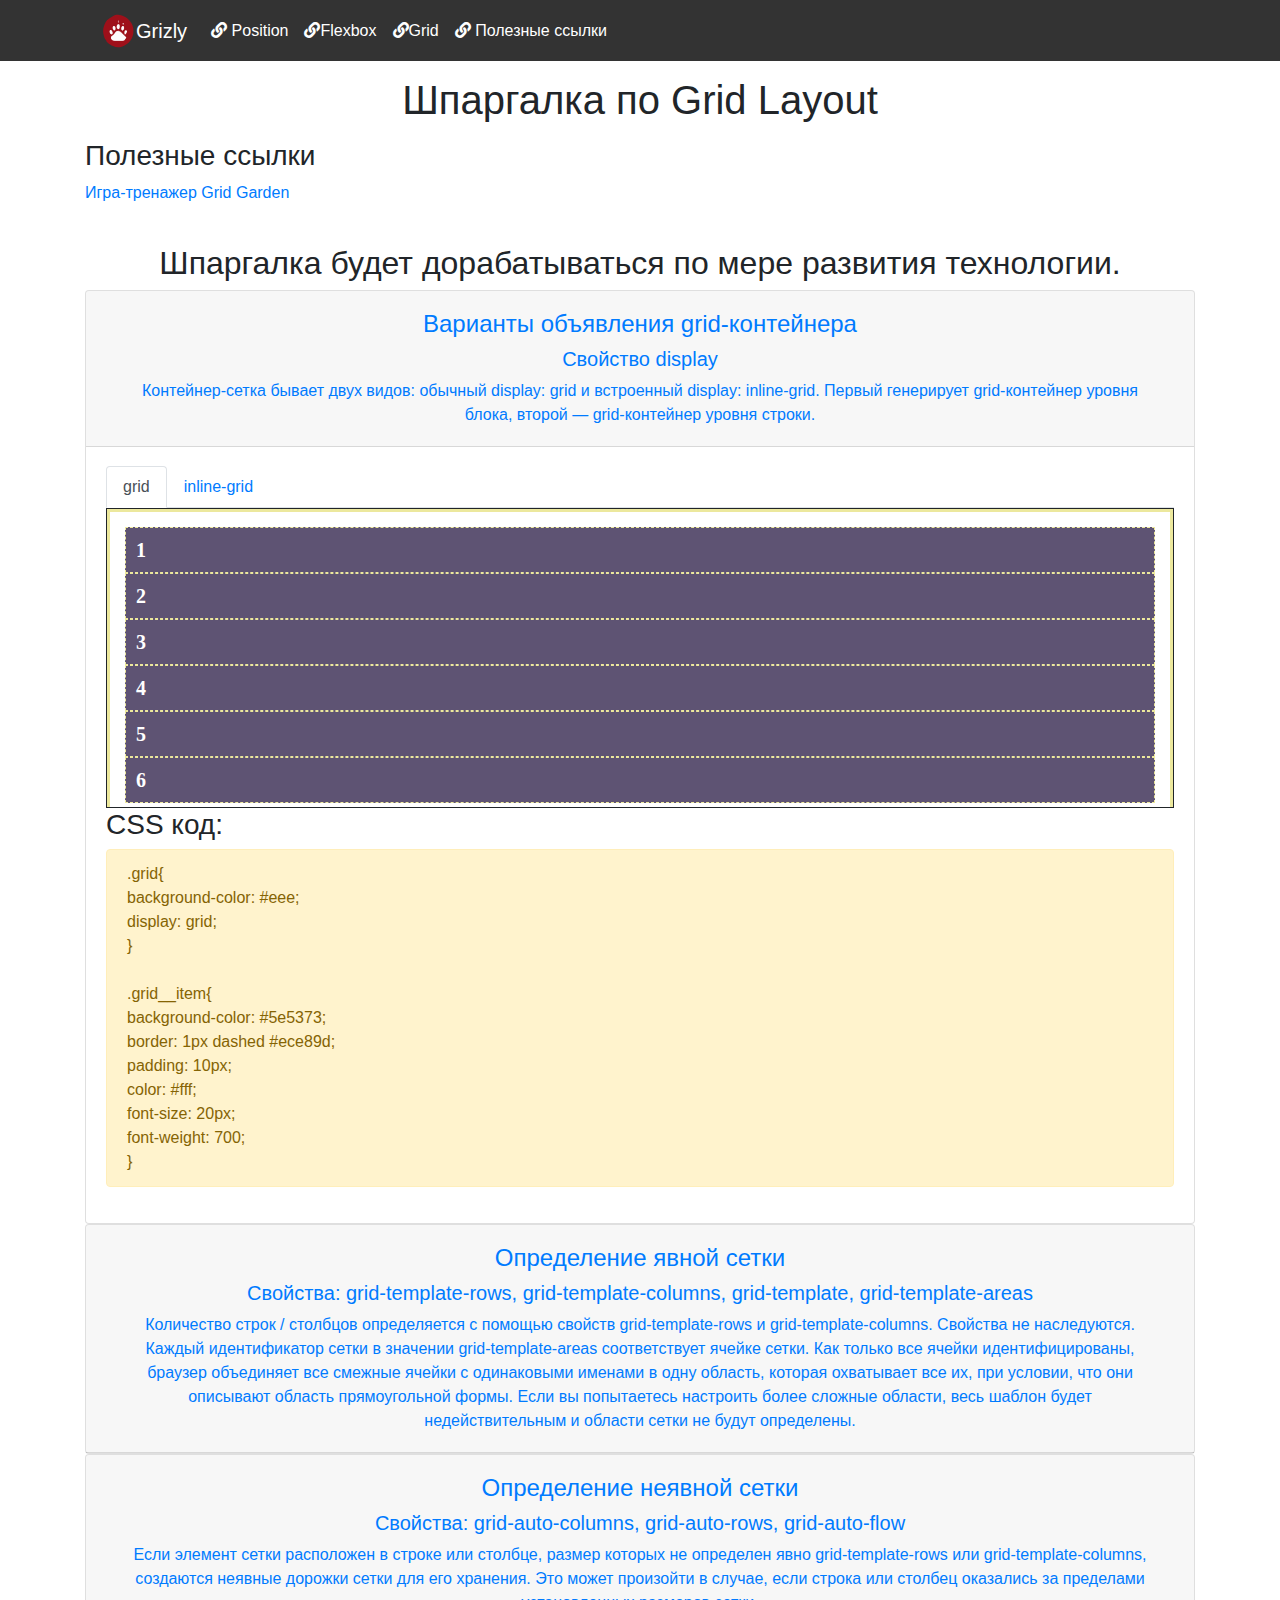
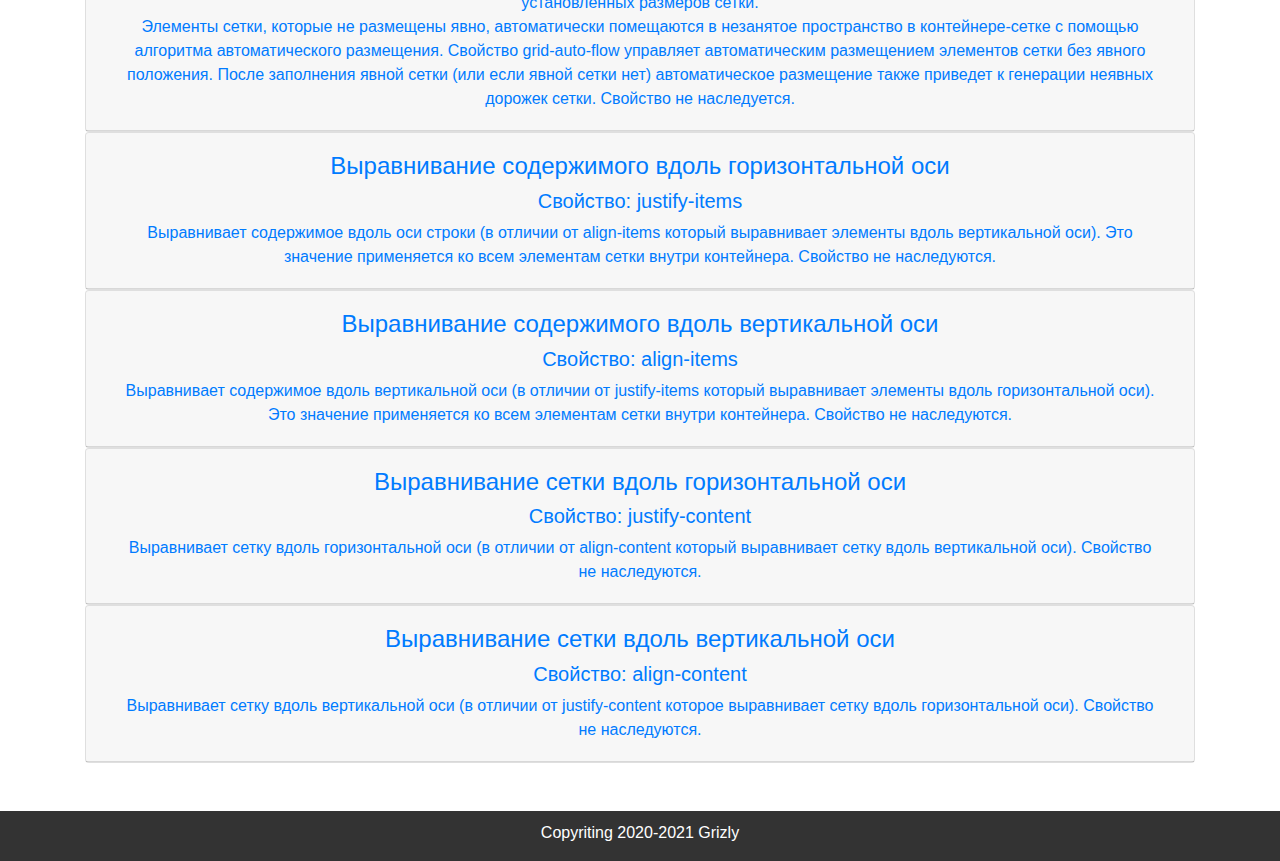
<file: grid.html>
<!-- Grid 
Сайт шпаргалка 
Создатель Grizly
-->

<!DOCTYPE html>
<html lang="ru">

<head>
	<meta charset="UTF-8">
	<meta name="viewport" content="width=device-width, initial-scale=1.0">
	<title>Шпаргалка по Grid</title>
	<!-- icon -->
	<link rel="shortcut icon" href="img/grizly.ico" type="image/x-icon">
	<!-- icon -->
	<!-- CSS -->
	<link rel="stylesheet" href="lib/bootstrap/css/bootstrap.min.css">
	<link rel="stylesheet" href="lib/fontawesome/css/all.min.css">
	<link rel="stylesheet" href="css/style.css">
	<!-- CSS -->
</head>

<body>
	<!-- scroll-up  -->
	<div class="scroll-up d-none d-sm-none d-md-none d-lg-block">
		<svg class="scroll-up__svg" viewBox="-2 -2 52 52">
			<path class="scroll-up__svg-path" d="
			M24,0
			a24,24 0 0,1 0,48
			a24,24 0 0,1 0,-48
			" />
		</svg>
	</div>
	<!-- scroll-up  -->
	<header class="container-fluid header">
		<div class="row align-items-start">
			<div class="col-md-12 col-sm-12 col-xs-12">
				<!-- меню -->
				<div class="container">
					<nav class="navbar navbar-expand-lg navbar-dark header">
						<a class="navbar-brand header__logo" href="/">
							<img src="./img/Grizly3.svg" width="35" height="35" class="d-inline-block align-top" alt="logo"
								loading="lazy">
							Grizly
						</a>
						<button class="navbar-toggler" type="button" data-toggle="collapse" data-target="#navbarNav"
							aria-controls="navbarNav" aria-expanded="false" aria-label="Переключатель навигации">
							<span class="navbar-toggler-icon"></span>
						</button>
						<div class="collapse navbar-collapse" id="navbarNav">
							<ul class="navbar-nav">
								<li class="nav-item active">
									<a class="nav-item nav-link navactive header__nav" href="/cribgit/position.html"
										target="blank"><i class="fas fa-link"></i> Position</a>
								</li>
								<li class="nav-item active">
									<a class="nav-item nav-link navactive header__nav" href="/cribgit/flexbox.html"
										target="blank"><i class="fas fa-link"></i>Flexbox</a>
								</li>
								<li class="nav-item active">
									<a class="nav-item nav-link navactive header__nav" href="/cribgit/grid.html"
										target="blank"><i class="fas fa-link"></i>Grid</a>
								</li>
								<li class="nav-item active">
									<a class="nav-item nav-link navactive header__nav" href="https://grizly715.github.io/Links/"
										target="blank"><i class="fas fa-link"></i> Полезные ссылки</a>
								</li>
							</ul>
						</div>
					</nav>
				</div>
				<!-- меню -->
			</div>
		</div>
	</header>
	<main class="container mb-5">
		<section class="row">
			<div class="col-md-12">
				<h1 class="header__h1">Шпаргалка по Grid Layout</h1>
				<h3 class="section__h2">Полезные ссылки</h3>
				<a href="https://cssgridgarden.com/">Игра-тренажер Grid Garden</a>
			</div>
		</section><br />
		<section class="row">
			<div class="col-md-12">
				<h2 class="header__h1">Шпаргалка будет дорабатываться по мере развития технологии.</h2>
				<!-- Аккордион начало -->
				<div class="accordion" id="accordionExample">
					<!-- 1 аккордион -->
					<div class="card">
						<div class="card-header" id="headingOne">
							<h5 class="mb-0">
								<button class="btn btn-link" type="button" data-toggle="collapse" data-target="#collapseOne"
									aria-expanded="true" aria-controls="collapseOne">
									<h4>Варианты объявления grid-контейнера</h4>
									<h5>Свойство display</h5>
									Контейнер-сетка бывает двух видов: обычный display: grid и встроенный display: inline-grid.
									Первый генерирует grid-контейнер уровня блока, второй — grid-контейнер уровня строки.
								</button>
							</h5>
						</div>

						<div id="collapseOne" class="collapse show" aria-labelledby="headingOne"
							data-parent="#accordionExample">
							<div class="card-body">
								<!-- 1 табы -->
								<nav>
									<div class="nav nav-tabs" id="nav-tab" role="tablist">
										<a class="nav-item nav-link active" id="nav-home-tab" data-toggle="tab" href="#nav-static"
											role="tab" aria-controls="nav-static" aria-selected="true">grid</a>
										<a class="nav-item nav-link" id="nav-profile-tab" data-toggle="tab" href="#nav-relative"
											role="tab" aria-controls="nav-relative" aria-selected="false">inline-grid</a>
									</div>
								</nav>
								<div class="tab-content" id="nav-tabContent">
									<div class="tab-pane fade show active" id="nav-static" role="tabpanel"
										aria-labelledby="nav-home-tab">
										<div class="position overflow-auto">
											<!-- Область с визуальным результатом -->
											<div class="block-item-block">
												<div class="block-item-block__value">
													<div style="display: grid;" class="grid">
														<div class="grid__item">1</div>
														<div class="grid__item">2</div>
														<div class="grid__item">3</div>
														<div class="grid__item">4</div>
														<div class="grid__item">5</div>
														<div class="grid__item">6</div>
													</div>
													<span>Следующий строчный элемент</span>
												</div>
											</div>
											<p>Грид-контейнер определяется как блочный элемент.</p>
										</div>
										<h3>CSS код:</h3>
										<div class="alert alert-warning" role="alert">
											.grid{<br />
											background-color: #eee;<br />
											display: grid;<br />
											}<br />
											<br />
											.grid__item{<br />
											background-color: #5e5373;<br />
											border: 1px dashed #ece89d;<br />
											padding: 10px;<br />
											color: #fff;<br />
											font-size: 20px;<br />
											font-weight: 700;<br />
											}
										</div>
									</div>
									<div class="tab-pane fade" id="nav-relative" role="tabpanel"
										aria-labelledby="nav-relative-tab">
										<div class="position2 overflow-auto">
											<!-- Область с визуальным результатом -->
											<div class="block-item-block">
												<div class="block-item-block__value">
													<div style="display: inline-grid;" class="grid">
														<div class="grid__item">1</div>
														<div class="grid__item">2</div>
														<div class="grid__item">3</div>
														<div class="grid__item">4</div>
														<div class="grid__item">5</div>
														<div class="grid__item">6</div>
													</div>
													<span>Следующий строчный элемент</span>
												</div>
											</div>
										</div>
										<p>Грид-контейнер определяется как блочно-строчный элемент.</p>
										<h3>CSS код:</h3>
										<div class="alert alert-warning" role="alert">
											.grid{<br />
											background-color: #eee;<br />
											display: inline-grid;<br />
											}<br />
											<br />
											.grid__item{<br />
											background-color: #5e5373;<br />
											border: 1px dashed #ece89d;<br />
											padding: 10px;<br />
											color: #fff;<br />
											font-size: 20px;<br />
											font-weight: 700;<br />
											}
										</div>
									</div>
								</div>
								<!-- 1 табы конец -->
							</div>
						</div>
					</div>
					<!-- 1 аккордион конец -->
				</div>
				<!-- Аккордион конец -->
				<!-- 2 аккордион -->
				<div class="card">
					<div class="card-header" id="headingTwo">
						<h5 class="mb-0">
							<button class="btn btn-link collapsed" type="button" data-toggle="collapse"
								data-target="#collapseTwo" aria-expanded="false" aria-controls="collapseTwo">
								<h4>Определение явной сетки</h4>
								<h5>Свойства: grid-template-rows, grid-template-columns, grid-template, grid-template-areas</h5>
								Количество строк / столбцов определяется с помощью свойств grid-template-rows и
								grid-template-columns. Свойства не наследуются.<br />
								Каждый идентификатор сетки в значении grid-template-areas соответствует ячейке сетки. Как только
								все ячейки идентифицированы, браузер объединяет все смежные ячейки с одинаковыми именами в одну
								область, которая охватывает все их, при условии, что они описывают область прямоугольной формы.
								Если вы попытаетесь настроить более сложные области, весь шаблон будет недействительным и
								области сетки не будут определены.
							</button>
						</h5>
					</div>
					<div id="collapseTwo" class="collapse" aria-labelledby="headingTwo" data-parent="#accordionExample">
						<div class="card-body">
							<!-- 2 табы -->
							<nav>
								<div class="nav nav-tabs" id="nav-tab" role="tablist">
									<a class="nav-item nav-link active" id="nav-home-tab" data-toggle="tab" href="#nav-gridfr"
										role="tab" aria-controls="nav-gridfr" aria-selected="true">единица
										fr</a>
									<a class="nav-item nav-link" id="nav-profile-tab" data-toggle="tab" href="#nav-gridprof"
										role="tab" aria-controls="nav-gridprof" aria-selected="false">проценты</a>
									<a class="nav-item nav-link" id="nav-contact-tab" data-toggle="tab" href="#nav-gridminmax"
										role="tab" aria-controls="nav-gridminmax" aria-selected="false">minmax</a>
									<a class="nav-item nav-link" id="nav-home-tab" data-toggle="tab" href="#nav-gridauto"
										role="tab" aria-controls="nav-gridauto" aria-selected="true">auto</a>
									<a class="nav-item nav-link" id="nav-profile-tab" data-toggle="tab" href="#nav-gridrepeat"
										role="tab" aria-controls="nav-gridrepeat" aria-selected="false">repeat</a>
									<a class="nav-item nav-link" id="nav-contact-tab" data-toggle="tab" href="#nav-gridautofill"
										role="tab" aria-controls="nav-gridautofill" aria-selected="false">repeat + auto-fill
										+ minmax</a>
									<a class="nav-item nav-link" id="nav-home-tab" data-toggle="tab" href="#nav-gridautofit"
										role="tab" aria-controls="nav-gridautofit" aria-selected="true">repeat + auto-fit
										+ minmax</a>
									<a class="nav-item nav-link" id="nav-profile-tab" data-toggle="tab" href="#nav-gridareas"
										role="tab" aria-controls="nav-gridareas" aria-selected="false">areas</a>
								</div>
							</nav>
							<div class="tab-content" id="nav-tabContent">
								<div class="tab-pane fade show active" id="nav-gridfr" role="tabpanel"
									aria-labelledby="nav-home-tab">
									<div class="position overflow-auto">
										<!-- Область с визуальным результатом -->
										<div class="block-item-block">
											<div class="block-item-block__value">
												<div style="display: grid; grid-template: 1fr 1fr / 1fr 1fr 1fr;" class="grid">
													<div class="grid__item">1</div>
													<div class="grid__item">2</div>
													<div class="grid__item">3</div>
													<div class="grid__item">4</div>
													<div class="grid__item">5</div>
													<div class="grid__item">6</div>
												</div>
											</div>
										</div>
									</div>
									<p>fr — единица длины, которая позволяет создавать гибкие дорожки. Не является единицей
										измерения в обычном ее понимании, поэтому не может быть представлена или объединена с
										другими типами единиц в выражениях calc(). Общий размер фиксированных строк или столбцов
										вычитается из доступного пространства контейнера-сетки. Оставшееся пространство делится
										между строками и столбцами с гибкими размерами пропорционально их коэффициенту.</p>
									<h3>CSS код:</h3>
									<div class="alert alert-warning" role="alert">
										.grid{<br />
										background-color: #eee;<br />
										display: grid;<br />
										grid-template-columns: 1fr 1fr 1fr;<br />
										grid-template-rows: 1fr 1fr;<br />
										}
									</div>
									<h3>Или:</h3>
									<div class="alert alert-warning" role="alert">
										.grid{<br />
										background-color: #eee;<br />
										display: grid;<br />
										grid-template: 1fr 1fr / 1fr 1fr 1fr;<br />
										}<br />
										<br />
										.grid__item{<br />
										background-color: #5e5373;<br />
										border: 1px dashed #ece89d;<br />
										padding: 10px;<br />
										color: #fff;<br />
										font-size: 20px;<br />
										font-weight: 700;<br />
										}
									</div>
								</div>
								<div class="tab-pane fade" id="nav-gridprof" role="tabpanel">
									<div class="position overflow-auto">
										<!-- Область с визуальным результатом -->
										<div class="block-item-block">
											<div class="block-item-block__value">
												<div style="display: grid; grid-template: 80% 120% / 20% 30% 20%;" class="grid">
													<div class="grid__item">1</div>
													<div class="grid__item">2</div>
													<div class="grid__item">3</div>
													<div class="grid__item">4</div>
													<div class="grid__item">5</div>
													<div class="grid__item">6</div>
												</div>
											</div>
										</div>
									</div>
									<p>Размеры в % вычисляются от ширины или высоты контейнера-сетки.</p>
									<h3>CSS код:</h3>
									<div class="alert alert-warning" role="alert">
										.grid{<br />
										background-color: #eee;<br />
										display: grid;<br />
										grid-template-columns: 20% 30% 20%;;<br />
										grid-template-rows: 80% 120%;;<br />
										}<br />
										<br />
										.grid__item{<br />
										background-color: #5e5373;<br />
										border: 1px dashed #ece89d;<br />
										padding: 10px;<br />
										color: #fff;<br />
										font-size: 20px;<br />
										font-weight: 700;<br />
										}
									</div>
									<h3>Или:</h3>
									<div class="alert alert-warning" role="alert">
										.grid{<br />
										background-color: #eee;<br />
										display: grid;<br />
										grid-template: 80% 120% / 20% 30% 20%;<br />
										}<br />
										<br />
										.grid__item{<br />
										background-color: #5e5373;<br />
										border: 1px dashed #ece89d;<br />
										padding: 10px;<br />
										color: #fff;<br />
										font-size: 20px;<br />
										font-weight: 700;<br />
										}
									</div>
								</div>
								<div class="tab-pane fade" id="nav-gridminmax" role="tabpanel"
									aria-labelledby="nav-contact-tab">
									<div class="position overflow-auto">
										<!-- Область с визуальным результатом -->
										<div class="block-item-block">
											<div class="block-item-block__value">
												<div
													style="display: grid; grid-template: minmax(100px,110%) minmax(50px,1fr) / minmax(200px,300px) minmax(100px,200px) minmax(250px,150px);"
													class="grid">
													<div class="grid__item">1</div>
													<div class="grid__item">2</div>
													<div class="grid__item">3</div>
													<div class="grid__item">4</div>
													<div class="grid__item">5</div>
													<div class="grid__item">6</div>
												</div>
											</div>
										</div>
									</div>
									<p>Функция minmax(min,max) определяет диапазон размеров, больше или равный min и меньше или
										равный max. Если max < min, то max игнорируется, а minmax(min,max) обрабатывается как min.
											Значения в fr можно устанавливать только как максимальное.</p>
											<h3>CSS код:</h3>
											<div class="alert alert-warning" role="alert">
												.grid{<br />
												background-color: #eee;<br />
												display: grid;<br />
												grid-template-columns: minmax(200px,300px) minmax(100px,200px)
												minmax(250px,150px);<br />
												grid-template-rows: minmax(100px,110%) minmax(50px,1fr);<br />
												}
											</div>
											<h3>Или:</h3>
											<div class="alert alert-warning" role="alert">
												.grid{<br />
												background-color: #eee;<br />
												display: grid;<br />
												grid-template: minmax(100px,110%) minmax(50px,1fr) / minmax(200px,300px)
												minmax(100px,200px) minmax(250px,150px);<br />
												}<br />
												<br />
												.grid__item{<br />
												background-color: #5e5373;<br />
												border: 1px dashed #ece89d;<br />
												padding: 10px;<br />
												color: #fff;<br />
												font-size: 20px;<br />
												font-weight: 700;<br />
												}
											</div>
								</div>
								<div class="tab-pane fade" id="nav-gridauto" role="tabpanel">
									<div class="position overflow-auto">
										<!-- Область с визуальным результатом -->
										<div class="block-item-block">
											<div class="block-item-block__value">
												<div style="display: grid; grid-template: auto 1fr / auto 1fr auto;" class="grid">
													<div class="grid__item">1</div>
													<div class="grid__item">2</div>
													<div class="grid__item">3</div>
													<div class="grid__item">4</div>
													<div class="grid__item">5</div>
													<div class="grid__item">6</div>
												</div>
											</div>
										</div>
									</div>
									<p>Значение auto ориентируется на содержимое элементов сетки одной дорожки. Как минимум,
										рассматривается как минимальный размер элемента сетки, как определено min-width или
										min-height. Как максимум, обрабатывается так же, как и max-content. Может растягиваться за
										счет свойств align-content и justify-content.</p>
									<h3>CSS код:</h3>
									<div class="alert alert-warning" role="alert">
										.grid{<br />
										background-color: #eee;<br />
										display: grid;<br />
										grid-template-columns: auto 1fr auto;<br />
										grid-template-rows: auto 1fr;<br />
										}
									</div>
									<h3>Или:</h3>
									<div class="alert alert-warning" role="alert">
										.grid{<br />
										background-color: #eee;<br />
										display: grid;<br />
										grid-template: auto 1fr / auto 1fr auto;<br />
										}<br />
										<br />
										.grid__item{<br />
										background-color: #5e5373;<br />
										border: 1px dashed #ece89d;<br />
										padding: 10px;<br />
										color: #fff;<br />
										font-size: 20px;<br />
										font-weight: 700;<br />
										}
									</div>
								</div>
								<div class="tab-pane fade" id="nav-gridrepeat" role="tabpanel"
									aria-labelledby="nav-profile-tab">
									<div class="position overflow-auto">
										<!-- Область с визуальным результатом -->
										<div class="block-item-block">
											<div class="block-item-block__value">
												<div style="display: grid; grid-template: repeat(2,1fr) / repeat(3,1fr);"
													class="grid">
													<div class="grid__item">1</div>
													<div class="grid__item">2</div>
													<div class="grid__item">3</div>
													<div class="grid__item">4</div>
													<div class="grid__item">5</div>
													<div class="grid__item">6</div>
												</div>
											</div>
										</div>
									</div>
									<p>Нотация repeat() представляет повторяющийся фрагмент списка дорожек, что позволяет
										записать в более компактной форме большое количество одинаковых по размерам столбцов или
										строк.</p>
									<h3>CSS код:</h3>
									<div class="alert alert-warning" role="alert">
										.grid{<br />
										background-color: #eee;<br />
										display: grid;<br />
										grid-template-columns: repeat(3,1fr);<br />
										grid-template-rows: repeat(2,1fr);<br />
										}
									</div>
									<h3>Или:</h3>
									<div class="alert alert-warning" role="alert">
										.grid{<br />
										background-color: #eee;<br />
										display: grid;<br />
										grid-template: repeat(2,1fr) / repeat(3,1fr);<br />
										}<br />
										<br />
										.grid__item{<br />
										background-color: #5e5373;<br />
										border: 1px dashed #ece89d;<br />
										padding: 10px;<br />
										color: #fff;<br />
										font-size: 20px;<br />
										font-weight: 700;<br />
										}
									</div>
								</div>
								<div class="tab-pane fade" id="nav-gridautofill" role="tabpanel"
									aria-labelledby="nav-contact-tab">
									<div class="position overflow-auto">
										<!-- Область с визуальным результатом -->
										<div class="block-item-block">
											<div class="block-item-block__value">
												<div
													style="display: grid; grid-template: auto / repeat(auto-fill,minmax(150px, 1fr));"
													class="grid">
													<div class="grid__item">1</div>
													<div class="grid__item">2</div>
													<div class="grid__item">3</div>
													<div class="grid__item">4</div>
													<div class="grid__item">5</div>
													<div class="grid__item">6</div>
												</div>
											</div>
										</div>
									</div>
									<p>Используя значение auto-fill, вы всегда получите хотя бы один столбец, даже если он по
										какой-то причине не помещается в контейнер-сетку.</p>
									<h3>CSS код:</h3>
									<div class="alert alert-warning" role="alert">
										.grid{<br />
										background-color: #eee;<br />
										display: grid;<br />
										grid-template-columns: repeat(auto-fill,minmax(150px, 1fr));<br />
										}
									</div>
									<h3>Или:</h3>
									<div class="alert alert-warning" role="alert">
										.grid{<br />
										background-color: #eee;<br />
										display: grid;<br />
										grid-template: auto / repeat(auto-fill,minmax(150px, 1fr));<br />
										}<br />
										<br />
										.grid__item{<br />
										background-color: #5e5373;<br />
										border: 1px dashed #ece89d;<br />
										padding: 10px;<br />
										color: #fff;<br />
										font-size: 20px;<br />
										font-weight: 700;<br />
										}
									</div>
								</div>
								<div class="tab-pane fade" id="nav-gridautofit" role="tabpanel">
									<div class="position overflow-auto">
										<!-- Область с визуальным результатом -->
										<div class="block-item-block">
											<div class="block-item-block__value">
												<div
													style="display: grid; grid-template: auto / repeat(auto-fit,minmax(150px, 1fr));"
													class="grid">
													<div class="grid__item">1</div>
													<div class="grid__item">2</div>
													<div class="grid__item">3</div>
													<div class="grid__item">4</div>
													<div class="grid__item">5</div>
													<div class="grid__item">6</div>
												</div>
											</div>
										</div>
									</div>
									<p>Если вы используете auto-fit, то дорожки, которые не содержат элементы сетки, будут
										сброшены.</p>
									<h3>CSS код:</h3>
									<div class="alert alert-warning" role="alert">
										.grid{<br />
										background-color: #eee;<br />
										display: grid;<br />
										grid-template-columns: repeat(auto-fit,minmax(150px, 1fr));<br />
										}
									</div>
									<h3>Или:</h3>
									<div class="alert alert-warning" role="alert">
										.grid{<br />
										background-color: #eee;<br />
										display: grid;<br />
										grid-template: auto / repeat(auto-fit,minmax(150px, 1fr));<br />
										}<br />
										<br />
										.grid__item{<br />
										background-color: #5e5373;<br />
										border: 1px dashed #ece89d;<br />
										padding: 10px;<br />
										color: #fff;<br />
										font-size: 20px;<br />
										font-weight: 700;<br />
										}
									</div>
								</div>
								<div class="tab-pane fade" id="nav-gridareas" role="tabpanel">
									<div class="position overflow-auto">
										<!-- Область с визуальным результатом -->
										<div class="block-item-block">
											<div class="block-item-block__value">
												<div
													style="display: grid;grid-template-columns: 150px 1fr;grid-template-areas: 'header header' 'sidebar content' 'block-1 block-2' 'footer footer'"
													class="grid">
													<div style="grid-area: header" class="grid__item">1</div>
													<div style="grid-area: sidebar" class="grid__item">2</div>
													<div style="grid-area: content" class="grid__item">3</div>
													<div style="grid-area: block-1" class="grid__item">4</div>
													<div style="grid-area: block-2" class="grid__item">5</div>
													<div style="grid-area: footer" class="grid__item">6</div>
												</div>
											</div>
										</div>
									</div>
									<p>Свойство grid-template-areas определяет именованные области сетки, которые не связаны с
										каким-либо конкретным элементом сетки, но на которые можно ссылаться из свойств размещения
										сетки. Синтаксис свойства обеспечивает визуализацию структуры сетки, облегчая понимание
										общего макета контейнера-сетки. Свойство не наследуется.</p>
									<h3>CSS код:</h3>
									<div class="alert alert-warning" role="alert">
										.grid{<br />
										background-color: #eee;<br />
										display: grid;<br />
										grid-template-columns: 150px 1fr;<br />
										grid-template-areas: 'header header' 'sidebar content' 'block-1 block-2' 'footer
										footer';<br />
										}
									</div>
									<h3>Или:</h3>
									<div class="alert alert-warning" role="alert">
										.grid{<br />
										background-color: #eee;<br />
										display: grid;<br />
										grid-template: auto / 150px 1fr;<br />
										grid-template-areas: 'header header' 'sidebar content' 'block-1 block-2' 'footer
										footer';<br />
										}<br />
										<br />
										.grid__item{<br />
										background-color: #5e5373;<br />
										border: 1px dashed #ece89d;<br />
										padding: 10px;<br />
										color: #fff;<br />
										font-size: 20px;<br />
										font-weight: 700;<br />
										}<br />
										.grid__item:nth-child(1){<br />

										grid-area: header;<br />
										}<br />

										.grid__item:nth-child(2){<br />

										grid-area: sidebar;<br />
										}<br />

										.grid__item:nth-child(3){<br />

										grid-area: content;<br />
										}<br />

										.grid__item:nth-child(4){<br />

										grid-area: block-1;<br />
										}<br />

										.grid__item:nth-child(5){<br />

										grid-area: block-2;<br />
										}<br />
										.grid__item:nth-child(6){<br />

										grid-area: footer;<br />
										}
									</div>
								</div>
							</div>
							<!-- 2 табы конец -->
						</div>
					</div>
				</div>
				<!-- 2 аккордион конец -->
				<!-- 3 аккордион -->
				<div class="card">
					<div class="card-header" id="headingThree">
						<h5 class="mb-0">
							<button class="btn btn-link collapsed" type="button" data-toggle="collapse"
								data-target="#collapseThree" aria-expanded="false" aria-controls="collapseThree">
								<h4>Определение неявной сетки</h4>
								<h5>Свойства: grid-auto-columns, grid-auto-rows, grid-auto-flow</h5>
								Если элемент сетки расположен в строке или столбце, размер которых не определен явно
								grid-template-rows или grid-template-columns, создаются неявные дорожки сетки для его хранения.
								Это может произойти в случае, если строка или столбец оказались за пределами установленных
								размеров сетки.<br />
								Элементы сетки, которые не размещены явно, автоматически помещаются в незанятое пространство в
								контейнере-сетке с помощью алгоритма автоматического размещения. Свойство grid-auto-flow
								управляет автоматическим размещением элементов сетки без явного положения. После заполнения
								явной сетки (или если явной сетки нет) автоматическое размещение также приведет к генерации
								неявных дорожек сетки. Свойство не наследуется.
							</button>
						</h5>
					</div>
					<div id="collapseThree" class="collapse" aria-labelledby="headingThree" data-parent="#accordionExample">
						<div class="card-body">
							<!-- 3 табы -->
							<nav>
								<div class="nav nav-tabs" id="nav-tab" role="tablist">
									<a class="nav-item nav-link active" id="nav-home-tab" data-toggle="tab"
										href="#nav-gridautocol" role="tab" aria-controls="nav-gridfr"
										aria-selected="true">grid-auto-columns<br />
										+ grid-auto-flow
									</a>
									<a class="nav-item nav-link" id="nav-profile-tab" data-toggle="tab" href="#nav-gridautorow"
										role="tab" aria-controls="nav-gridprof" aria-selected="false">grid-auto-rows</a>
									<a class="nav-item nav-link" id="nav-contact-tab" data-toggle="tab" href="#nav-gridautoflow"
										role="tab" aria-controls="nav-gridminmax" aria-selected="false">grid-auto-flow
										row</a>
									<a class="nav-item nav-link" id="nav-home-tab" data-toggle="tab" href="#nav-gridautoflowcol"
										role="tab" aria-controls="nav-gridauto" aria-selected="true">grid-auto-flow
										column</a>
									<a class="nav-item nav-link" id="nav-profile-tab" data-toggle="tab"
										href="#nav-gridautoflowden" role="tab" aria-controls="nav-gridrepeat"
										aria-selected="false">grid-auto-flow
										dense</a>
								</div>
							</nav>
							<div class="tab-content" id="nav-tabContent">
								<div class="tab-pane fade show active" id="nav-gridautocol" role="tabpanel"
									aria-labelledby="nav-home-tab">
									<div class="position overflow-auto">
										<!-- Область с визуальным результатом -->
										<div class="block-item-block">
											<div class="block-item-block__value">
												<div
													style="display: grid; grid-template:1fr / repeat(3,200px);grid-auto-columns: 50px;grid-auto-flow:column;"
													class="grid">
													<div class="grid__item">1</div>
													<div class="grid__item">2</div>
													<div class="grid__item">3</div>
													<div class="grid__item">4</div>
													<div class="grid__item">5</div>
													<div class="grid__item">6</div>
												</div>
											</div>
										</div>
									</div>
									<p>По умолчанию эти автоматически добавляемые дорожки имеют минимальный необходимый размер.
										Свойства grid-auto-rows и grid-auto-columns позволяют контролировать размер неявных
										дорожек сетки. Если дано несколько размеров дорожек, шаблон повторяется по мере
										необходимости, чтобы найти размер неявных дорожек. Первая неявная дорожка сетки после
										явной сетки получает первый заданный размер и так далее. Свойства не наследуются.</p>
									<h3>CSS код:</h3>
									<div class="alert alert-warning" role="alert">
										.grid{<br />
										background-color: #eee;<br />
										display: grid;<br />
										grid-template: 1fr / repeat(3,200px);<br />
										grid-auto-columns: 50px;<br />
										grid-auto-flow:column;<br />
										}<br />
										<br />
										.grid__item{<br />
										background-color: #5e5373;<br />
										border: 1px dashed #ece89d;<br />
										padding: 10px;<br />
										color: #fff;<br />
										font-size: 20px;<br />
										font-weight: 700;<br />
										}
									</div>
								</div>
								<div class="tab-pane fade" id="nav-gridautorow" role="tabpanel"
									aria-labelledby="nav-profile-tab">
									<div class="position overflow-auto">
										<!-- Область с визуальным результатом -->
										<div class="block-item-block">
											<div class="block-item-block__value">
												<div
													style="display: grid; grid-template:1fr / repeat(3,200px);grid-auto-rows: 100px;"
													class="grid">
													<div class="grid__item">1</div>
													<div class="grid__item">2</div>
													<div class="grid__item">3</div>
													<div class="grid__item">4</div>
													<div class="grid__item">5</div>
													<div class="grid__item">6</div>
												</div>
											</div>
										</div>
									</div>
									<p>По умолчанию эти автоматически добавляемые дорожки имеют минимальный необходимый размер.
										Свойства grid-auto-rows и grid-auto-columns позволяют контролировать размер неявных
										дорожек сетки. Если дано несколько размеров дорожек, шаблон повторяется по мере
										необходимости, чтобы найти размер неявных дорожек. Первая неявная дорожка сетки после
										явной сетки получает первый заданный размер и так далее. Свойства не наследуются.</p>
									<h3>CSS код:</h3>
									<div class="alert alert-warning" role="alert">
										.grid{<br />
										background-color: #eee;<br />
										display: grid;<br />
										grid-template: 1fr / repeat(3,200px);<br />
										grid-auto-rows: 100px;<br />
										}<br />
										<br />
										.grid__item{<br />
										background-color: #5e5373;<br />
										border: 1px dashed #ece89d;<br />
										padding: 10px;<br />
										color: #fff;<br />
										font-size: 20px;<br />
										font-weight: 700;<br />
										}
									</div>
								</div>
								<div class="tab-pane fade" id="nav-gridautoflow" role="tabpanel"
									aria-labelledby="nav-contact-tab">
									<div class="position overflow-auto">
										<!-- Область с визуальным результатом -->
										<div class="block-item-block">
											<div class="block-item-block__value">
												<div style="display: grid; grid-template:1fr / repeat(3,200px);grid-auto-flow: row;"
													class="grid">
													<div class="grid__item">1</div>
													<div class="grid__item">2</div>
													<div class="grid__item">3</div>
													<div class="grid__item">4</div>
													<div class="grid__item">5</div>
													<div class="grid__item">6</div>
												</div>
											</div>
										</div>
									</div>
									<p>Алгоритм автоматического размещения размещает элементы, заполняя каждую строку по очереди
										слева-направо (для LTR-языков), добавляя новые строки по мере необходимости. Значение по
										умолчанию.</p>
									<h3>CSS код:</h3>
									<div class="alert alert-warning" role="alert">
										.grid{<br />
										background-color: #eee;<br />
										display: grid;<br />
										grid-template: 1fr / repeat(3,200px);<br />
										grid-auto-flow: row;<br />
										}<br />
										<br />
										.grid__item{<br />
										background-color: #5e5373;<br />
										border: 1px dashed #ece89d;<br />
										padding: 10px;<br />
										color: #fff;<br />
										font-size: 20px;<br />
										font-weight: 700;<br />
										}
									</div>
								</div>
								<div class="tab-pane fade" id="nav-gridautoflowcol" role="tabpanel"
									aria-labelledby="nav-contact-tab">
									<div class="position overflow-auto">
										<!-- Область с визуальным результатом -->
										<div class="block-item-block">
											<div class="block-item-block__value">
												<div
													style="display: grid; grid-template:1fr 1fr / repeat(3,200px);grid-auto-flow: column;"
													class="grid">
													<div class="grid__item">1</div>
													<div class="grid__item">2</div>
													<div class="grid__item">3</div>
													<div class="grid__item">4</div>
													<div class="grid__item">5</div>
													<div class="grid__item">6</div>
												</div>
											</div>
										</div>
									</div>
									<p>Алгоритм размещает элементы, заполняя каждый столбец по очереди сверху-вниз, добавляя
										новые столбцы по мере необходимости.</p>
									<h3>CSS код:</h3>
									<div class="alert alert-warning" role="alert">
										.grid{<br />
										background-color: #eee;<br />
										display: grid;<br />
										grid-template: 1fr 1fr / repeat(3,200px);<br />
										grid-auto-flow: column;<br />
										}<br />
										<br />
										.grid__item{<br />
										background-color: #5e5373;<br />
										border: 1px dashed #ece89d;<br />
										padding: 10px;<br />
										color: #fff;<br />
										font-size: 20px;<br />
										font-weight: 700;<br />
										}
									</div>
								</div>
								<div class="tab-pane fade" id="nav-gridautoflowden" role="tabpanel"
									aria-labelledby="nav-contact-tab">
									<div class="position overflow-auto">
										<!-- Область с визуальным результатом -->
										<div class="block-item-block">
											<div class="block-item-block__value">
												<div
													style="display: grid; grid-template:1fr 1fr / repeat(3,200px);grid-auto-flow: dense;"
													class="grid">
													<div class="grid__item">1</div>
													<div class="grid__item">2</div>
													<div class="grid__item">3</div>
													<div class="grid__item">4</div>
													<div class="grid__item">5</div>
													<div class="grid__item">6</div>
												</div>
											</div>
										</div>
									</div>
									<p>Алгоритм "плотной" укладки элементов. При необходимости может менять порядок следования
										элементов, заполняя пустые места более крупными элементами.</p>
									<h3>CSS код:</h3>
									<div class="alert alert-warning" role="alert">
										.grid{<br />
										background-color: #eee;<br />
										display: grid;<br />
										grid-template: 1fr 1fr / repeat(3,200px);<br />
										grid-auto-flow: dense;<br />
										}<br />
										<br />
										.grid__item{<br />
										background-color: #5e5373;<br />
										border: 1px dashed #ece89d;<br />
										padding: 10px;<br />
										color: #fff;<br />
										font-size: 20px;<br />
										font-weight: 700;<br />
										}
									</div>
								</div>
							</div>
							<!-- 3 табы конец -->
						</div>
					</div>
				</div>
				<!-- 3 аккордион конец -->

				<!-- 4 аккордион  -->
				<div class="card">
					<div class="card-header" id="headingFour">
						<h5 class="mb-0">
							<button class="btn btn-link" type="button" data-toggle="collapse" data-target="#collapseFour"
								aria-expanded="true" aria-controls="collapseFour">
								<h4>Выравнивание содержимого вдоль горизонтальной оси</h4>
								<h5>Свойство: justify-items</h5>
								Выравнивает содержимое вдоль оси строки (в отличии от align-items который выравнивает элементы
								вдоль вертикальной оси). Это значение применяется ко всем элементам сетки внутри контейнера.
								Свойство не наследуются.
							</button>
						</h5>
					</div>

					<div id="collapseFour" class="collapse" aria-labelledby="headingFour" data-parent="#accordionExample">
						<div class="card-body">
							<!-- 4 табы -->
							<nav>
								<div class="nav nav-tabs" id="nav-tab" role="tablist">
									<a class="nav-item nav-link active" id="nav-home-tab" data-toggle="tab"
										href="#nav-gridstretch" role="tab" aria-controls="nav-gridstretch"
										aria-selected="true">stretch
										по умолчанию</a>
									<a class="nav-item nav-link" id="nav-profile-tab" data-toggle="tab" href="#nav-gridstart"
										role="tab" aria-controls="nav-gridstart" aria-selected="false">start</a>
									<a class="nav-item nav-link" id="nav-contact-tab" data-toggle="tab" href="#nav-gridend"
										role="tab" aria-controls="nav-gridend" aria-selected="false">end</a>
									<a class="nav-item nav-link" id="nav-contact-tab" data-toggle="tab" href="#nav-gridcenter"
										role="tab" aria-controls="nav-gridcenter" aria-selected="false">center</a>
								</div>
							</nav>
							<div class="tab-content" id="nav-tabContent">
								<div class="tab-pane fade show active" id="nav-gridstretch" role="tabpanel"
									aria-labelledby="nav-home-tab">
									<div class="position overflow-auto">
										<!-- Область с визуальным результатом -->
										<div class="block-item-block">
											<div class="block-item-block__value">
												<div style="display: grid; grid-template:repeat(2,100px) / repeat(3,1fr);"
													class="grid">
													<div class="grid__item">1</div>
													<div class="grid__item">2</div>
													<div class="grid__item">3</div>
													<div class="grid__item">4</div>
													<div class="grid__item">5</div>
													<div class="grid__item">6</div>
												</div>
											</div>
										</div>
									</div>
									<p>Заполняет всю ширину области (по умолчанию).</p>
									<h3>CSS код:</h3>
									<div class="alert alert-warning" role="alert">
										.grid{<br />
										background-color: #eee;<br />
										display: grid;<br />
										grid-template: repeat(2,100px) / repeat(3,1fr);<br />
										justify-items: stretch;<br />
										}<br />
										<br />
										.grid__item{<br />
										background-color: #5e5373;<br />
										border: 1px dashed #ece89d;<br />
										padding: 10px;<br />
										color: #fff;<br />
										font-size: 20px;<br />
										font-weight: 700;<br />
										}
									</div>
								</div>
								<div class="tab-pane fade" id="nav-gridstart" role="tabpanel" aria-labelledby="nav-profile-tab">
									<div class="position overflow-auto">
										<!-- Область с визуальным результатом -->
										<div class="block-item-block">
											<div class="block-item-block__value">
												<div
													style="display: grid; grid-template:repeat(2,100px) / repeat(3,1fr);justify-items: start;"
													class="grid">
													<div class="grid__item">1</div>
													<div class="grid__item">2</div>
													<div class="grid__item">3</div>
													<div class="grid__item">4</div>
													<div class="grid__item">5</div>
													<div class="grid__item">6</div>
												</div>
											</div>
										</div>
									</div>
									<p>Выравнивает содержимое по левой стороне области.</p>
									<h3>CSS код:</h3>
									<div class="alert alert-warning" role="alert">
										.grid{<br />
										background-color: #eee;<br />
										display: grid;<br />
										grid-template: repeat(2,100px) / repeat(3,1fr);<br />
										justify-items: start;<br />
										}<br />
										<br />
										.grid__item{<br />
										background-color: #5e5373;<br />
										border: 1px dashed #ece89d;<br />
										padding: 10px;<br />
										color: #fff;<br />
										font-size: 20px;<br />
										font-weight: 700;<br />
										}
									</div>
								</div>
								<div class="tab-pane fade" id="nav-gridend" role="tabpanel" aria-labelledby="nav-contact-tab">
									<div class="position overflow-auto">
										<!-- Область с визуальным результатом -->
										<div class="block-item-block">
											<div class="block-item-block__value">
												<div
													style="display: grid; grid-template:repeat(2,100px) / repeat(3,1fr);justify-items: end;"
													class="grid">
													<div class="grid__item">1</div>
													<div class="grid__item">2</div>
													<div class="grid__item">3</div>
													<div class="grid__item">4</div>
													<div class="grid__item">5</div>
													<div class="grid__item">6</div>
												</div>
											</div>
										</div>
									</div>
									<p>Выравнивает содержимое по правой стороне области.</p>
									<h3>CSS код:</h3>
									<div class="alert alert-warning" role="alert">
										.grid{<br />
										background-color: #eee;<br />
										display: grid;<br />
										grid-template: repeat(2,100px) / repeat(3,1fr);<br />
										justify-items: end;<br />
										}<br />
										<br />
										.grid__item{<br />
										background-color: #5e5373;<br />
										border: 1px dashed #ece89d;<br />
										padding: 10px;<br />
										color: #fff;<br />
										font-size: 20px;<br />
										font-weight: 700;<br />
										}
									</div>
								</div>
								<div class="tab-pane fade" id="nav-gridcenter" role="tabpanel"
									aria-labelledby="nav-contact-tab">
									<div class="position overflow-auto">
										<!-- Область с визуальным результатом -->
										<div class="block-item-block">
											<div class="block-item-block__value">
												<div
													style="display: grid; grid-template:repeat(2,100px) / repeat(3,1fr);justify-items: center;"
													class="grid">
													<div class="grid__item">1</div>
													<div class="grid__item">2</div>
													<div class="grid__item">3</div>
													<div class="grid__item">4</div>
													<div class="grid__item">5</div>
													<div class="grid__item">6</div>
												</div>
											</div>
										</div>
									</div>
									<p>Выравнивает содержимое по центру области.</p>
									<h3>CSS код:</h3>
									<div class="alert alert-warning" role="alert">
										.grid{<br />
										background-color: #eee;<br />
										display: grid;<br />
										grid-template: repeat(2,100px) / repeat(3,1fr);<br />
										justify-items: center;<br />
										}<br />
										<br />
										.grid__item{<br />
										background-color: #5e5373;<br />
										border: 1px dashed #ece89d;<br />
										padding: 10px;<br />
										color: #fff;<br />
										font-size: 20px;<br />
										font-weight: 700;<br />
										}
									</div>
								</div>
							</div>
							<!-- 4 табы конец -->
						</div>
					</div>
				</div>
				<!-- 4 аккордион конец -->
				<!-- 5 аккордион  -->
				<div class="card">
					<div class="card-header" id="headingFive">
						<h5 class="mb-0">
							<button class="btn btn-link" type="button" data-toggle="collapse" data-target="#collapseFive"
								aria-expanded="true" aria-controls="collapseFive">
								<h4>Выравнивание содержимого вдоль вертикальной оси</h4>
								<h5>Свойство: align-items</h5>
								Выравнивает содержимое вдоль вертикальной оси (в отличии от justify-items который выравнивает
								элементы вдоль горизонтальной оси). Это значение применяется ко всем элементам сетки внутри
								контейнера. Свойство не наследуются.
							</button>
						</h5>
					</div>

					<div id="collapseFive" class="collapse" aria-labelledby="headingFive" data-parent="#accordionExample">
						<div class="card-body">
							<!-- 5 табы -->
							<nav>
								<div class="nav nav-tabs" id="nav-tab" role="tablist">
									<a class="nav-item nav-link active" id="nav-home-tab" data-toggle="tab"
										href="#nav-gridalignstretch" role="tab" aria-controls="nav-gridalignstretch"
										aria-selected="true">stretch
										по умолчанию</a>
									<a class="nav-item nav-link" id="nav-profile-tab" data-toggle="tab"
										href="#nav-gridalignstart" role="tab" aria-controls="nav-gridstart"
										aria-selected="false">start</a>
									<a class="nav-item nav-link" id="nav-contact-tab" data-toggle="tab" href="#nav-gridalignend"
										role="tab" aria-controls="nav-gridend" aria-selected="false">end</a>
									<a class="nav-item nav-link" id="nav-contact-tab" data-toggle="tab"
										href="#nav-gridaligncenter" role="tab" aria-controls="nav-gridcenter"
										aria-selected="false">center</a>
								</div>
							</nav>
							<div class="tab-content" id="nav-tabContent">
								<div class="tab-pane fade show active" id="nav-gridalignstretch" role="tabpanel"
									aria-labelledby="nav-home-tab">
									<div class="position overflow-auto">
										<!-- Область с визуальным результатом -->
										<div class="block-item-block">
											<div class="block-item-block__value">
												<div style="display: grid; grid-template:repeat(2,100px) / repeat(3,1fr);"
													class="grid">
													<div class="grid__item">1</div>
													<div class="grid__item">2</div>
													<div class="grid__item">3</div>
													<div class="grid__item">4</div>
													<div class="grid__item">5</div>
													<div class="grid__item">6</div>
												</div>
											</div>
										</div>
									</div>
									<p>Заполняет всю ширину области (по умолчанию).</p>
									<h3>CSS код:</h3>
									<div class="alert alert-warning" role="alert">
										.grid{<br />
										background-color: #eee;<br />
										display: grid;<br />
										grid-template: repeat(2,100px) / repeat(3,1fr);<br />
										align-items: stretch;<br />
										}<br />
										<br />
										.grid__item{<br />
										background-color: #5e5373;<br />
										border: 1px dashed #ece89d;<br />
										padding: 10px;<br />
										color: #fff;<br />
										font-size: 20px;<br />
										font-weight: 700;<br />
										}
									</div>
								</div>
								<div class="tab-pane fade" id="nav-gridalignstart" role="tabpanel">
									<div class="position overflow-auto">
										<!-- Область с визуальным результатом -->
										<div class="block-item-block">
											<div class="block-item-block__value">
												<div
													style="display: grid; grid-template:repeat(2,100px) / repeat(3,1fr);align-items: start;"
													class="grid">
													<div class="grid__item">1</div>
													<div class="grid__item">2</div>
													<div class="grid__item">3</div>
													<div class="grid__item">4</div>
													<div class="grid__item">5</div>
													<div class="grid__item">6</div>
												</div>
											</div>
										</div>
									</div>
									<p>Выравнивает содержимое по верхней стороне области.</p>
									<h3>CSS код:</h3>
									<div class="alert alert-warning" role="alert">
										.grid{<br />
										background-color: #eee;<br />
										display: grid;<br />
										grid-template: repeat(2,100px) / repeat(3,1fr);<br />
										align-items: start;<br />
										}<br />
										<br />
										.grid__item{<br />
										background-color: #5e5373;<br />
										border: 1px dashed #ece89d;<br />
										padding: 10px;<br />
										color: #fff;<br />
										font-size: 20px;<br />
										font-weight: 700;<br />
										}
									</div>
								</div>
								<div class="tab-pane fade" id="nav-gridalignend" role="tabpanel">
									<div class="position overflow-auto">
										<!-- Область с визуальным результатом -->
										<div class="block-item-block">
											<div class="block-item-block__value">
												<div
													style="display: grid; grid-template:repeat(2,100px) / repeat(3,1fr);align-items: end;"
													class="grid">
													<div class="grid__item">1</div>
													<div class="grid__item">2</div>
													<div class="grid__item">3</div>
													<div class="grid__item">4</div>
													<div class="grid__item">5</div>
													<div class="grid__item">6</div>
												</div>
											</div>
										</div>
									</div>
									<p>Выравнивает содержимое по нижней стороне области.</p>
									<h3>CSS код:</h3>
									<div class="alert alert-warning" role="alert">
										.grid{<br />
										background-color: #eee;<br />
										display: grid;<br />
										grid-template: repeat(2,100px) / repeat(3,1fr);<br />
										align-items: end;<br />
										}<br />
										<br />
										.grid__item{<br />
										background-color: #5e5373;<br />
										border: 1px dashed #ece89d;<br />
										padding: 10px;<br />
										color: #fff;<br />
										font-size: 20px;<br />
										font-weight: 700;<br />
										}
									</div>
								</div>
								<div class="tab-pane fade" id="nav-gridaligncenter" role="tabpanel"
									aria-labelledby="nav-contact-tab">
									<div class="position overflow-auto">
										<!-- Область с визуальным результатом -->
										<div class="block-item-block">
											<div class="block-item-block__value">
												<div
													style="display: grid; grid-template:repeat(2,100px) / repeat(3,1fr);align-items: center;"
													class="grid">
													<div class="grid__item">1</div>
													<div class="grid__item">2</div>
													<div class="grid__item">3</div>
													<div class="grid__item">4</div>
													<div class="grid__item">5</div>
													<div class="grid__item">6</div>
												</div>
											</div>
										</div>
									</div>
									<p>Выравнивает содержимое по центру области.</p>
									<h3>CSS код:</h3>
									<div class="alert alert-warning" role="alert">
										.grid{<br />
										background-color: #eee;<br />
										display: grid;<br />
										grid-template: repeat(2,100px) / repeat(3,1fr);<br />
										align-items: center;<br />
										}<br />
										<br />
										.grid__item{<br />
										background-color: #5e5373;<br />
										border: 1px dashed #ece89d;<br />
										padding: 10px;<br />
										color: #fff;<br />
										font-size: 20px;<br />
										font-weight: 700;<br />
										}
									</div>
								</div>
							</div>
							<!-- 5 табы конец -->
						</div>
					</div>
				</div>
				<!-- 5 аккордион конец -->

				<!-- 6 аккордион  -->
				<div class="card">
					<div class="card-header" id="headingSix">
						<h5 class="mb-0">
							<button class="btn btn-link" type="button" data-toggle="collapse" data-target="#collapseSix"
								aria-expanded="true" aria-controls="collapseSix">
								<h4>Выравнивание сетки вдоль горизонтальной оси</h4>
								<h5>Свойство: justify-content</h5>
								Выравнивает сетку вдоль горизонтальной оси (в отличии от align-content который выравнивает сетку
								вдоль вертикальной оси). Свойство не наследуются.
							</button>
						</h5>
					</div>

					<div id="collapseSix" class="collapse" aria-labelledby="headingSix" data-parent="#accordionExample">
						<div class="card-body">
							<!-- 6 табы -->
							<nav>
								<div class="nav nav-tabs" id="nav-tab" role="tablist">
									<a class="nav-item nav-link active" id="nav-profile-tab" data-toggle="tab"
										href="#nav-gridjuststart" role="tab" aria-controls="nav-gridjuststart"
										aria-selected="false">start по умолчанию</a>
									<a class="nav-item nav-link" id="nav-contact-tab" data-toggle="tab" href="#nav-gridjustend"
										role="tab" aria-controls="nav-gridend" aria-selected="false">end</a>
									<a class="nav-item nav-link" id="nav-contact-tab" data-toggle="tab"
										href="#nav-gridjustcenter" role="tab" aria-controls="nav-gridjustcenter"
										aria-selected="false">center</a>
									<a class="nav-item nav-link" id="nav-home-tab" data-toggle="tab" href="#nav-gridjuststretch"
										role="tab" aria-controls="nav-gridjuststretch" aria-selected="true">stretch
									</a>
									<a class="nav-item nav-link" id="nav-profile-tab" data-toggle="tab" href="#nav-gridjustspar"
										role="tab" aria-controls="nav-gridjustspar" aria-selected="false">space-around</a>
									<a class="nav-item nav-link" id="nav-contact-tab" data-toggle="tab" href="#nav-gridjustspab"
										role="tab" aria-controls="nav-gridend" aria-selected="false">space-between</a>
									<a class="nav-item nav-link" id="nav-contact-tab" data-toggle="tab" href="#nav-gridjustspae"
										role="tab" aria-controls="nav-gridjustspae" aria-selected="false">space-evenly</a>
								</div>
							</nav>
							<div class="tab-content" id="nav-tabContent">
								<div class="tab-pane fade show active" id="nav-gridjuststart" role="tabpanel">
									<div class="position overflow-auto">
										<!-- Область с визуальным результатом -->
										<div class="block-item-block">
											<div class="block-item-block__value">
												<div
													style="display: grid; height: 300px; grid-template:repeat(2,100px) / repeat(3,200px);justify-content: start;"
													class="grid">
													<div class="grid__item">1</div>
													<div class="grid__item">2</div>
													<div class="grid__item">3</div>
													<div class="grid__item">4</div>
													<div class="grid__item">5</div>
													<div class="grid__item">6</div>
												</div>
											</div>
										</div>
									</div>
									<p>Выравнивает содержимое по верхней стороне области.</p>
									<h3>CSS код:</h3>
									<div class="alert alert-warning" role="alert">
										.grid{<br />
										background-color: #eee;<br />
										display: grid;<br />
										height: 300px;<br />
										grid-template: repeat(2,100px) / repeat(3,200px);<br />
										justify-content: start;<br />
										}<br />
										<br />
										.grid__item{<br />
										background-color: #5e5373;<br />
										border: 1px dashed #ece89d;<br />
										padding: 10px;<br />
										color: #fff;<br />
										font-size: 20px;<br />
										font-weight: 700;<br />
										}
									</div>
								</div>
								<div class="tab-pane fade" id="nav-gridjustend" role="tabpanel">
									<div class="position overflow-auto">
										<!-- Область с визуальным результатом -->
										<div class="block-item-block">
											<div class="block-item-block__value">
												<div
													style="display: grid; height: 300px; grid-template:repeat(2,100px) / repeat(3,200px);justify-content: end;"
													class="grid">
													<div class="grid__item">1</div>
													<div class="grid__item">2</div>
													<div class="grid__item">3</div>
													<div class="grid__item">4</div>
													<div class="grid__item">5</div>
													<div class="grid__item">6</div>
												</div>
											</div>
										</div>
									</div>
									<p>Выравнивает сетку по правой стороне контейнера.</p>
									<h3>CSS код:</h3>
									<div class="alert alert-warning" role="alert">
										.grid{<br />
										background-color: #eee;<br />
										display: grid;<br />
										height: 300px;<br />
										grid-template: repeat(2,100px) / repeat(3,200px);<br />
										justify-content: end;<br />
										}<br />
										<br />
										.grid__item{<br />
										background-color: #5e5373;<br />
										border: 1px dashed #ece89d;<br />
										padding: 10px;<br />
										color: #fff;<br />
										font-size: 20px;<br />
										font-weight: 700;<br />
										}
									</div>
								</div>
								<div class="tab-pane fade" id="nav-gridjustcenter" role="tabpanel"
									aria-labelledby="nav-contact-tab">
									<div class="position overflow-auto">
										<!-- Область с визуальным результатом -->
										<div class="block-item-block">
											<div class="block-item-block__value">
												<div
													style="display: grid; height: 300px; grid-template:repeat(2,100px) / repeat(3,200px);justify-content: center;"
													class="grid">
													<div class="grid__item">1</div>
													<div class="grid__item">2</div>
													<div class="grid__item">3</div>
													<div class="grid__item">4</div>
													<div class="grid__item">5</div>
													<div class="grid__item">6</div>
												</div>
											</div>
										</div>
									</div>
									<p>Выравнивает сетку по центру контейнера.</p>
									<h3>CSS код:</h3>
									<div class="alert alert-warning" role="alert">
										.grid{<br />
										background-color: #eee;<br />
										display: grid;<br />
										height: 300px;<br />
										grid-template: repeat(2,100px) / repeat(3,200px);<br />
										justify-content: center;<br />
										}<br />
										<br />
										.grid__item{<br />
										background-color: #5e5373;<br />
										border: 1px dashed #ece89d;<br />
										padding: 10px;<br />
										color: #fff;<br />
										font-size: 20px;<br />
										font-weight: 700;<br />
										}
									</div>
								</div>
								<div class="tab-pane fade" id="nav-gridjuststretch" role="tabpanel"
									aria-labelledby="nav-home-tab">
									<div class="position overflow-auto">
										<!-- Область с визуальным результатом -->
										<div class="block-item-block">
											<div class="block-item-block__value">
												<div
													style="display: grid; height: 300px; grid-template:repeat(2,100px) / repeat(3,200px);justify-content: stretch;"
													class="grid">
													<div class="grid__item">1</div>
													<div class="grid__item">2</div>
													<div class="grid__item">3</div>
													<div class="grid__item">4</div>
													<div class="grid__item">5</div>
													<div class="grid__item">6</div>
												</div>
											</div>
										</div>
									</div>
									<p>Масштабирует элементы чтобы сетка могла заполнить всю ширину контейнера.</p>
									<h3>CSS код:</h3>
									<div class="alert alert-warning" role="alert">
										.grid{<br />
										background-color: #eee;<br />
										display: grid;<br />
										height: 300px;<br />
										grid-template: repeat(2,100px) / repeat(3,200px);<br />
										justify-content: stretch;<br />
										}<br />
										<br />
										.grid__item{<br />
										background-color: #5e5373;<br />
										border: 1px dashed #ece89d;<br />
										padding: 10px;<br />
										color: #fff;<br />
										font-size: 20px;<br />
										font-weight: 700;<br />
										}
									</div>
								</div>
								<div class="tab-pane fade" id="nav-gridjustspar" role="tabpanel">
									<div class="position overflow-auto">
										<!-- Область с визуальным результатом -->
										<div class="block-item-block">
											<div class="block-item-block__value">
												<div
													style="display: grid; height: 300px; grid-template:repeat(2,100px) / repeat(3,200px);justify-content: space-around;"
													class="grid">
													<div class="grid__item">1</div>
													<div class="grid__item">2</div>
													<div class="grid__item">3</div>
													<div class="grid__item">4</div>
													<div class="grid__item">5</div>
													<div class="grid__item">6</div>
												</div>
											</div>
										</div>
									</div>
									<p>Одинаковое пространство между элементами, и полуразмерные отступы по краям.</p>
									<h3>CSS код:</h3>
									<div class="alert alert-warning" role="alert">
										.grid{<br />
										background-color: #eee;<br />
										display: grid;<br />
										height: 300px;<br />
										grid-template: repeat(2,100px) / repeat(3,200px);<br />
										justify-content: space-around;<br />
										}<br />
										<br />
										.grid__item{<br />
										background-color: #5e5373;<br />
										border: 1px dashed #ece89d;<br />
										padding: 10px;<br />
										color: #fff;<br />
										font-size: 20px;<br />
										font-weight: 700;<br />
										}
									</div>
								</div>
								<div class="tab-pane fade" id="nav-gridjustspab" role="tabpanel">
									<div class="position overflow-auto">
										<!-- Область с визуальным результатом -->
										<div class="block-item-block">
											<div class="block-item-block__value">
												<div
													style="display: grid; height: 300px; grid-template:repeat(2,100px) / repeat(3,200px);justify-content: space-between;"
													class="grid">
													<div class="grid__item">1</div>
													<div class="grid__item">2</div>
													<div class="grid__item">3</div>
													<div class="grid__item">4</div>
													<div class="grid__item">5</div>
													<div class="grid__item">6</div>
												</div>
											</div>
										</div>
									</div>
									<p>Одинаковое пространство между элементами, без отступов по краям.</p>
									<h3>CSS код:</h3>
									<div class="alert alert-warning" role="alert">
										.grid{<br />
										background-color: #eee;<br />
										display: grid;<br />
										height: 300px;<br />
										grid-template: repeat(2,100px) / repeat(3,200px);<br />
										justify-content: space-between;<br />
										}<br />
										<br />
										.grid__item{<br />
										background-color: #5e5373;<br />
										border: 1px dashed #ece89d;<br />
										padding: 10px;<br />
										color: #fff;<br />
										font-size: 20px;<br />
										font-weight: 700;<br />
										}
									</div>
								</div>
								<div class="tab-pane fade" id="nav-gridjustspae" role="tabpanel"
									aria-labelledby="nav-contact-tab">
									<div class="position overflow-auto">
										<!-- Область с визуальным результатом -->
										<div class="block-item-block">
											<div class="block-item-block__value">
												<div
													style="display: grid; height: 300px; grid-template:repeat(2,100px) / repeat(3,200px);justify-content: space-evenly;"
													class="grid">
													<div class="grid__item">1</div>
													<div class="grid__item">2</div>
													<div class="grid__item">3</div>
													<div class="grid__item">4</div>
													<div class="grid__item">5</div>
													<div class="grid__item">6</div>
												</div>
											</div>
										</div>
									</div>
									<p>Одинаковое пространство между элементами, и полноразмерные отступы по краям.</p>
									<h3>CSS код:</h3>
									<div class="alert alert-warning" role="alert">
										.grid{<br />
										background-color: #eee;<br />
										display: grid;<br />
										height: 300px;<br />
										grid-template: repeat(2,100px) / repeat(3,200px);<br />
										justify-content: space-evenly;<br />
										}<br />
										<br />
										.grid__item{<br />
										background-color: #5e5373;<br />
										border: 1px dashed #ece89d;<br />
										padding: 10px;<br />
										color: #fff;<br />
										font-size: 20px;<br />
										font-weight: 700;<br />
										}
									</div>
								</div>
							</div>
							<!-- 6 табы конец -->
						</div>
					</div>
				</div>
				<!-- 6 аккордион конец  -->
				<!-- 7 аккордион  -->
				<div class="card">
					<div class="card-header" id="headingEight">
						<h5 class="mb-0">
							<button class="btn btn-link" type="button" data-toggle="collapse" data-target="#collapseEight"
								aria-expanded="true" aria-controls="collapseEight">
								<h4>Выравнивание сетки вдоль вертикальной оси</h4>
								<h5>Свойство: align-content</h5>
								Выравнивает сетку вдоль вертикальной оси (в отличии от justify-content которое выравнивает сетку
								вдоль горизонтальной оси). Свойство не наследуются.
							</button>
						</h5>
					</div>

					<div id="collapseEight" class="collapse" aria-labelledby="headingEight" data-parent="#accordionExample">
						<div class="card-body">
							<!-- 7 табы -->
							<nav>
								<div class="nav nav-tabs" id="nav-tab" role="tablist">
									<a class="nav-item nav-link active" id="nav-profile-tab" data-toggle="tab"
										href="#nav-gridalignconstart" role="tab" aria-controls="nav-gridalignconstart"
										aria-selected="false">start по умолчанию</a>
									<a class="nav-item nav-link" id="nav-contact-tab" data-toggle="tab"
										href="#nav-gridalignconend" role="tab" aria-controls="nav-gridend"
										aria-selected="false">end</a>
									<a class="nav-item nav-link" id="nav-contact-tab" data-toggle="tab"
										href="#nav-gridalignconcenter" role="tab" aria-controls="nav-gridalignconcenter"
										aria-selected="false">center</a>
									<a class="nav-item nav-link" id="nav-home-tab" data-toggle="tab"
										href="#nav-gridaligncontretch" role="tab" aria-controls="nav-gridjuststretch"
										aria-selected="true">stretch
									</a>
									<a class="nav-item nav-link" id="nav-profile-tab" data-toggle="tab"
										href="#nav-gridalignconspar" role="tab" aria-controls="nav-gridjustspar"
										aria-selected="false">space-around</a>
									<a class="nav-item nav-link" id="nav-contact-tab" data-toggle="tab"
										href="#nav-gridalignconspab" role="tab" aria-controls="nav-gridend"
										aria-selected="false">space-between</a>
									<a class="nav-item nav-link" id="nav-contact-tab" data-toggle="tab"
										href="#nav-gridalignconspae" role="tab" aria-controls="nav-gridjustspae"
										aria-selected="false">space-evenly</a>
								</div>
							</nav>
							<div class="tab-content" id="nav-tabContent">
								<div class="tab-pane fade show active" id="nav-gridalignconstart" role="tabpanel">
									<div class="position overflow-auto">
										<!-- Область с визуальным результатом -->
										<div class="block-item-block">
											<div class="block-item-block__value">
												<div
													style="display: grid; height: 300px; grid-template:repeat(2,100px) / repeat(3,200px);align-content: start;"
													class="grid">
													<div class="grid__item">1</div>
													<div class="grid__item">2</div>
													<div class="grid__item">3</div>
													<div class="grid__item">4</div>
													<div class="grid__item">5</div>
													<div class="grid__item">6</div>
												</div>
											</div>
										</div>
									</div>
									<p>Выравнивает сетку по верхней стороне контейнера.</p>
									<h3>CSS код:</h3>
									<div class="alert alert-warning" role="alert">
										.grid{<br />
										background-color: #eee;<br />
										display: grid;<br />
										height: 300px;<br />
										grid-template: repeat(2,100px) / repeat(3,200px);<br />
										align-content: start;<br />
										}<br />
										<br />
										.grid__item{<br />
										background-color: #5e5373;<br />
										border: 1px dashed #ece89d;<br />
										padding: 10px;<br />
										color: #fff;<br />
										font-size: 20px;<br />
										font-weight: 700;<br />
										}
									</div>
								</div>
								<div class="tab-pane fade" id="nav-gridalignconend" role="tabpanel">
									<div class="position overflow-auto">
										<!-- Область с визуальным результатом -->
										<div class="block-item-block">
											<div class="block-item-block__value">
												<div
													style="display: grid; height: 300px; grid-template:repeat(2,100px) / repeat(3,200px);align-content: end;"
													class="grid">
													<div class="grid__item">1</div>
													<div class="grid__item">2</div>
													<div class="grid__item">3</div>
													<div class="grid__item">4</div>
													<div class="grid__item">5</div>
													<div class="grid__item">6</div>
												</div>
											</div>
										</div>
									</div>
									<p>Выравнивает сетку по нижней стороне контейнера.</p>
									<h3>CSS код:</h3>
									<div class="alert alert-warning" role="alert">
										.grid{<br />
										background-color: #eee;<br />
										display: grid;<br />
										height: 300px;<br />
										grid-template: repeat(2,100px) / repeat(3,200px);<br />
										align-content: end;<br />
										}<br />
										<br />
										.grid__item{<br />
										background-color: #5e5373;<br />
										border: 1px dashed #ece89d;<br />
										padding: 10px;<br />
										color: #fff;<br />
										font-size: 20px;<br />
										font-weight: 700;<br />
										}
									</div>
								</div>
								<div class="tab-pane fade" id="nav-gridalignconcenter" role="tabpanel"
									aria-labelledby="nav-contact-tab">
									<div class="position overflow-auto">
										<!-- Область с визуальным результатом -->
										<div class="block-item-block">
											<div class="block-item-block__value">
												<div
													style="display: grid; height: 300px; grid-template:repeat(2,100px) / repeat(3,200px);align-content: center;"
													class="grid">
													<div class="grid__item">1</div>
													<div class="grid__item">2</div>
													<div class="grid__item">3</div>
													<div class="grid__item">4</div>
													<div class="grid__item">5</div>
													<div class="grid__item">6</div>
												</div>
											</div>
										</div>
									</div>
									<p>Выравнивает сетку по центру контейнера.</p>
									<h3>CSS код:</h3>
									<div class="alert alert-warning" role="alert">
										.grid{<br />
										background-color: #eee;<br />
										display: grid;<br />
										height: 300px;<br />
										grid-template: repeat(2,100px) / repeat(3,200px);<br />
										align-content: center;<br />
										}<br />
										<br />
										.grid__item{<br />
										background-color: #5e5373;<br />
										border: 1px dashed #ece89d;<br />
										padding: 10px;<br />
										color: #fff;<br />
										font-size: 20px;<br />
										font-weight: 700;<br />
										}
									</div>
								</div>
								<div class="tab-pane fade" id="nav-gridaligncontretch" role="tabpanel"
									aria-labelledby="nav-home-tab">
									<div class="position overflow-auto">
										<!-- Область с визуальным результатом -->
										<div class="block-item-block">
											<div class="block-item-block__value">
												<div
													style="display: grid; height: 300px; grid-template:repeat(2,100px) / repeat(3,200px);align-content: stretch;"
													class="grid">
													<div class="grid__item">1</div>
													<div class="grid__item">2</div>
													<div class="grid__item">3</div>
													<div class="grid__item">4</div>
													<div class="grid__item">5</div>
													<div class="grid__item">6</div>
												</div>
											</div>
										</div>
									</div>
									<p>Масштабирует элементы чтобы сетка могла заполнить всю ширину контейнера.</p>
									<h3>CSS код:</h3>
									<div class="alert alert-warning" role="alert">
										.grid{<br />
										background-color: #eee;<br />
										display: grid;<br />
										height: 300px;<br />
										grid-template: repeat(2,100px) / repeat(3,200px);<br />
										align-content: stretch;<br />
										}<br />
										<br />
										.grid__item{<br />
										background-color: #5e5373;<br />
										border: 1px dashed #ece89d;<br />
										padding: 10px;<br />
										color: #fff;<br />
										font-size: 20px;<br />
										font-weight: 700;<br />
										}
									</div>
								</div>
								<div class="tab-pane fade" id="nav-gridalignconspar" role="tabpanel">
									<div class="position overflow-auto">
										<!-- Область с визуальным результатом -->
										<div class="block-item-block">
											<div class="block-item-block__value">
												<div
													style="display: grid; height: 300px; grid-template:repeat(2,100px) / repeat(3,200px);align-content: space-around;"
													class="grid">
													<div class="grid__item">1</div>
													<div class="grid__item">2</div>
													<div class="grid__item">3</div>
													<div class="grid__item">4</div>
													<div class="grid__item">5</div>
													<div class="grid__item">6</div>
												</div>
											</div>
										</div>
									</div>
									<p>Одинаковое пространство между элементами, и полуразмерные отступы по краям.</p>
									<h3>CSS код:</h3>
									<div class="alert alert-warning" role="alert">
										.grid{<br />
										background-color: #eee;<br />
										display: grid;<br />
										height: 300px;<br />
										grid-template: repeat(2,100px) / repeat(3,200px);<br />
										align-content: space-around;<br />
										}<br />
										<br />
										.grid__item{<br />
										background-color: #5e5373;<br />
										border: 1px dashed #ece89d;<br />
										padding: 10px;<br />
										color: #fff;<br />
										font-size: 20px;<br />
										font-weight: 700;<br />
										}
									</div>
								</div>
								<div class="tab-pane fade" id="nav-gridalignconspab" role="tabpanel">
									<div class="position overflow-auto">
										<!-- Область с визуальным результатом -->
										<div class="block-item-block">
											<div class="block-item-block__value">
												<div
													style="display: grid; height: 300px; grid-template:repeat(2,100px) / repeat(3,200px);align-content: space-between;"
													class="grid">
													<div class="grid__item">1</div>
													<div class="grid__item">2</div>
													<div class="grid__item">3</div>
													<div class="grid__item">4</div>
													<div class="grid__item">5</div>
													<div class="grid__item">6</div>
												</div>
											</div>
										</div>
									</div>
									<p>Одинаковое пространство между элементами, без отступов по краям.</p>
									<h3>CSS код:</h3>
									<div class="alert alert-warning" role="alert">
										.grid{<br />
										background-color: #eee;<br />
										display: grid;<br />
										height: 300px;<br />
										grid-template: repeat(2,100px) / repeat(3,200px);<br />
										align-content: space-between;<br />
										}<br />
										<br />
										.grid__item{<br />
										background-color: #5e5373;<br />
										border: 1px dashed #ece89d;<br />
										padding: 10px;<br />
										color: #fff;<br />
										font-size: 20px;<br />
										font-weight: 700;<br />
										}
									</div>
								</div>
								<div class="tab-pane fade" id="nav-gridalignconspae" role="tabpanel"
									aria-labelledby="nav-contact-tab">
									<div class="position overflow-auto">
										<!-- Область с визуальным результатом -->
										<div class="block-item-block">
											<div class="block-item-block__value">
												<div
													style="display: grid; height: 300px; grid-template:repeat(2,100px) / repeat(3,200px);align-content: space-evenly;"
													class="grid">
													<div class="grid__item">1</div>
													<div class="grid__item">2</div>
													<div class="grid__item">3</div>
													<div class="grid__item">4</div>
													<div class="grid__item">5</div>
													<div class="grid__item">6</div>
												</div>
											</div>
										</div>
									</div>
									<p>Одинаковое пространство между элементами, и полноразмерные отступы по краям.</p>
									<h3>CSS код:</h3>
									<div class="alert alert-warning" role="alert">
										.grid{<br />
										background-color: #eee;<br />
										display: grid;<br />
										height: 300px;<br />
										grid-template: repeat(2,100px) / repeat(3,200px);<br />
										align-content: space-evenly;<br />
										}<br />
										<br />
										.grid__item{<br />
										background-color: #5e5373;<br />
										border: 1px dashed #ece89d;<br />
										padding: 10px;<br />
										color: #fff;<br />
										font-size: 20px;<br />
										font-weight: 700;<br />
										}
									</div>
								</div>
							</div>
							<!-- 7 табы конец -->
						</div>
					</div>
				</div>
				<!-- 7 аккордион конец  -->

			</div>
		</section>

	</main>
	<footer class="container-fluid footer">
		<section class="row align-items-end">
			<div class="col-12">
				<p class="footer__p">Copyriting 2020-2021 Grizly</p>
			</div>
		</section>

	</footer>

	<!-- Скрипты -->
	<script src="./lib/Jquery/jquery.js"></script>
	<script src="./lib/bootstrap/js/bootstrap.bundle.min.js"></script>
	<script src="./lib/bootstrap/js/bootstrap.min.js"></script>
	<script src="./js/scroll-up.js"></script>
</body>

</html>
</file>
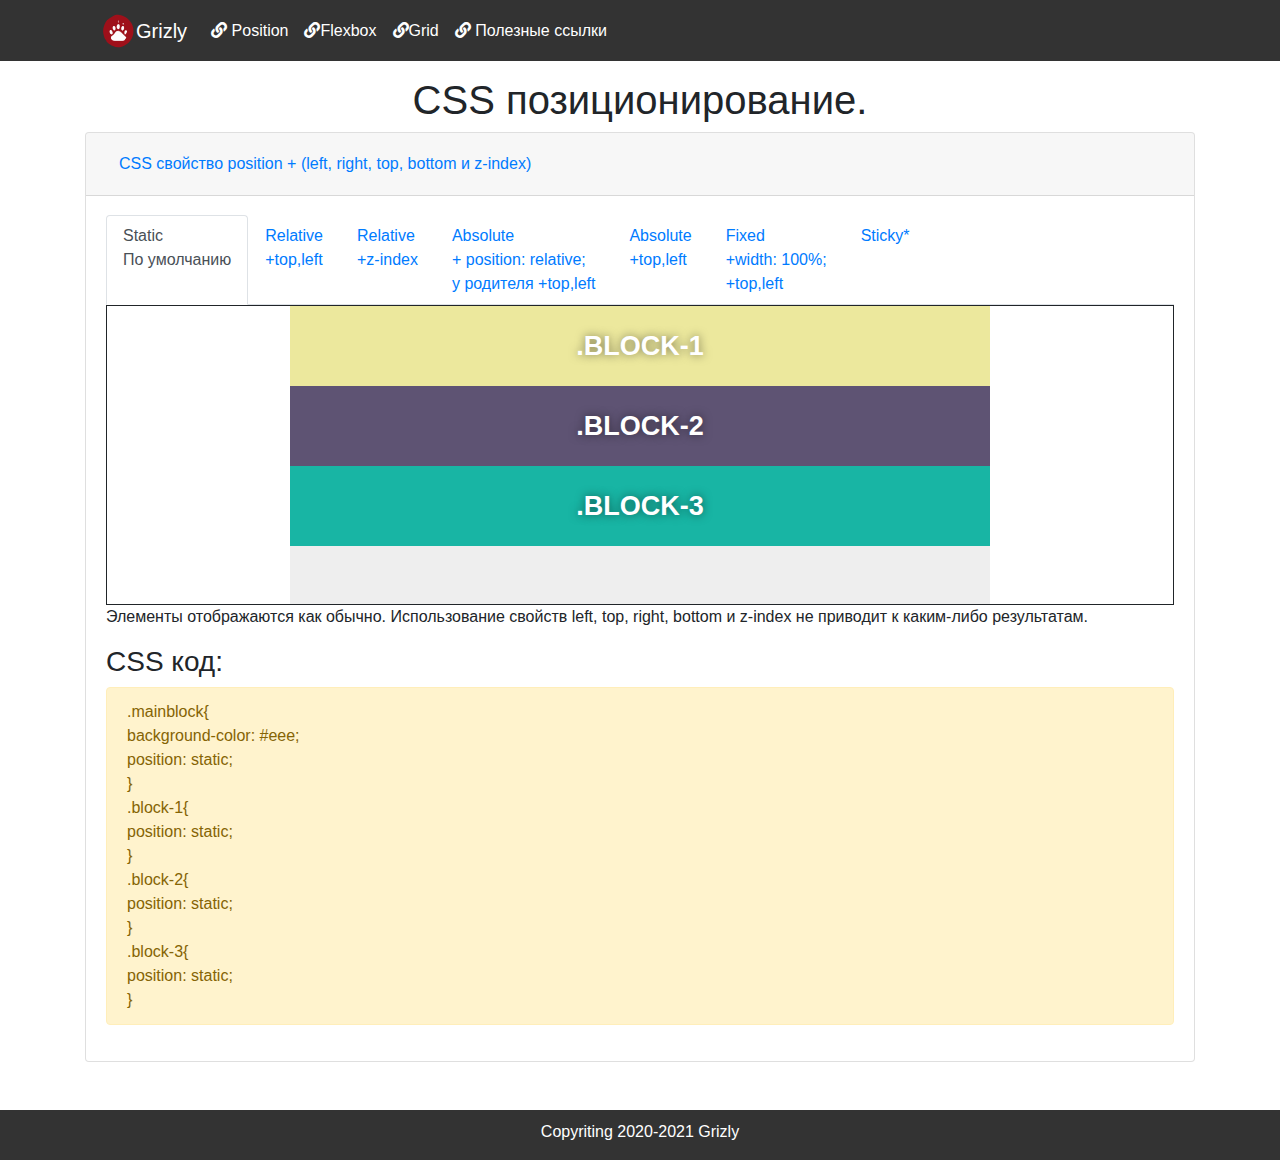
<file: position.html>
<!-- CSS свойство position
Сайт шпаргалка 
Создатель Grizly
-->

<!DOCTYPE html>
<html lang="ru">

<head>
	<meta charset="UTF-8">
	<meta name="viewport" content="width=device-width, initial-scale=1.0">
	<title>CSS позиционирование.</title>
	<!-- icon -->
	<link rel="shortcut icon" href="img/grizly.ico" type="image/x-icon">
	<!-- icon -->
	<!-- CSS -->
	<link rel="stylesheet" href="lib/bootstrap/css/bootstrap.min.css">
	<link rel="stylesheet" href="lib/fontawesome/css/all.min.css">
	<link rel="stylesheet" href="css/style.css">
	<!-- CSS -->
</head>

<body>
	<!-- scroll-up  -->
	<div class="scroll-up d-none d-sm-none d-md-none d-lg-block">
		<svg class="scroll-up__svg" viewBox="-2 -2 52 52">
			<path class="scroll-up__svg-path" d="
			M24,0
			a24,24 0 0,1 0,48
			a24,24 0 0,1 0,-48
			" />
		</svg>
	</div>
	<!-- scroll-up  -->
	<header class="container-fluid header">
		<div class="row align-items-start">
			<div class="col-md-12 col-sm-12 col-xs-12">
				<!-- меню -->
				<div class="container">
					<nav class="navbar navbar-expand-lg navbar-dark header">
						<a class="navbar-brand header__logo" href="/">
							<img src="./img/Grizly3.svg" width="35" height="35" class="d-inline-block align-top" alt="logo"
								loading="lazy">
							Grizly
						</a>
						<button class="navbar-toggler" type="button" data-toggle="collapse" data-target="#navbarNav"
							aria-controls="navbarNav" aria-expanded="false" aria-label="Переключатель навигации">
							<span class="navbar-toggler-icon"></span>
						</button>
						<div class="collapse navbar-collapse" id="navbarNav">
							<ul class="navbar-nav">
								<li class="nav-item active">
									<a class="nav-item nav-link navactive header__nav" href="/cribgit/position.html"
										target="blank"><i class="fas fa-link"></i> Position</a>
								</li>
								<li class="nav-item active">
									<a class="nav-item nav-link navactive header__nav" href="/cribgit/flexbox.html"
										target="blank"><i class="fas fa-link"></i>Flexbox</a>
								</li>
								<li class="nav-item active">
									<a class="nav-item nav-link navactive header__nav" href="/cribgit/grid.html"
										target="blank"><i class="fas fa-link"></i>Grid</a>
								</li>
								<li class="nav-item active">
									<a class="nav-item nav-link navactive header__nav" href="https://grizly715.github.io/Links/"
										target="blank"><i class="fas fa-link"></i> Полезные ссылки</a>
								</li>
							</ul>
						</div>
					</nav>
				</div>
				<!-- меню -->
			</div>
		</div>
	</header>
	<main class="container mb-5">
		<section class="row">
			<div class="col-12">
				<h1 class="header__h1">CSS позиционирование.</h1>
				<!-- Аккордион начало -->
				<div class="accordion" id="accordionExample">
					<!-- 1 аккордион -->
					<div class="card">
						<div class="card-header" id="headingOne">
							<h5 class="mb-0">
								<button class="btn btn-link" type="button" data-toggle="collapse" data-target="#collapseOne"
									aria-expanded="true" aria-controls="collapseOne">
									CSS свойство position + (left, right, top, bottom и z-index)
								</button>
							</h5>
						</div>

						<div id="collapseOne" class="collapse show" aria-labelledby="headingOne"
							data-parent="#accordionExample">
							<div class="card-body">
								<!-- 1 табы -->
								<nav>
									<div class="nav nav-tabs" id="nav-tab" role="tablist">
										<a class="nav-item nav-link active" id="nav-home-tab" data-toggle="tab" href="#nav-static"
											role="tab" aria-controls="nav-static" aria-selected="true">Static<br />
											По умолчанию</a>
										<a class="nav-item nav-link" id="nav-profile-tab" data-toggle="tab" href="#nav-relative"
											role="tab" aria-controls="nav-relative" aria-selected="false">Relative<br />
											+top,left</a>
										<a class="nav-item nav-link" id="nav-contact-tab" data-toggle="tab" href="#nav-relative2"
											role="tab" aria-controls="nav-relative2" aria-selected="false">Relative<br />
											+z-index</a>
										<a class="nav-item nav-link" id="nav-contact-tab" data-toggle="tab" href="#nav-absolute"
											role="tab" aria-controls="nav-absolute" aria-selected="false">Absolute<br />
											+ position: relative;<br /> у родителя
											+top,left</a>
										<a class="nav-item nav-link" id="nav-contact-tab" data-toggle="tab" href="#nav-absolute2"
											role="tab" aria-controls="nav-absolute2" aria-selected="false">Absolute<br />
											+top,left</a>
										<a class="nav-item nav-link" id="nav-contact-tab" data-toggle="tab" href="#nav-fixed"
											role="tab" aria-controls="nav-fixed" aria-selected="false">Fixed<br />
											+width: 100%;<br />
											+top,left</a>
										<a class="nav-item nav-link" id="nav-contact-tab" data-toggle="tab" href="#nav-sticky"
											role="tab" aria-controls="nav-sticky" aria-selected="false">Sticky*</a>
									</div>
								</nav>
								<div class="tab-content" id="nav-tabContent">
									<div class="tab-pane fade show active" id="nav-static" role="tabpanel"
										aria-labelledby="nav-home-tab">
										<div class="position overflow-auto">
											<div class="mainblock">
												<div class="block-1">.block-1</div>
												<div class="block-2">.block-2</div>
												<div class="block-3">.block-3</div>
											</div>
										</div>
										<p>Элементы отображаются как обычно. Использование свойств left, top, right,
											bottom и z-index не приводит к каким-либо результатам.</p>
										<h3>CSS код:</h3>
										<div class="alert alert-warning" role="alert">
											.mainblock{<br />
											background-color: #eee;<br />
											position: static;<br />
											}<br />

											.block-1{<br />
											position: static;<br />
											}<br />

											.block-2{<br />
											position: static;<br />
											}<br />

											.block-3{<br />
											position: static;<br />
											}<br />
										</div>
									</div>
									<div class="tab-pane fade" id="nav-relative" role="tabpanel"
										aria-labelledby="nav-relative-tab">
										<div class="position2 overflow-auto">
											<div class="mainblock">
												<div class="block-11">.block-1</div>
												<div class="block-22">.block-2</div>
												<div class="block-33">.block-3</div>
											</div>
										</div>
										<p>Положение элемента устанавливается относительно его исходного положения в
											коде. Добавление свойств left, top, right и bottom изменяет позицию элемента
											и сдвигает его в ту или иную сторону от первоначального расположения.</p>
										<h3>CSS код:</h3>
										<div class="alert alert-warning" role="alert">
											.mainblock{<br />
											background-color: #eee;<br />
											}<br />

											.block-1{
											}<br />

											.block-2{<br />
											position: relative;<br />
											top: 30px;<br />
											left: 20px;<br />
											}<br />

											.block-3{
											}
										</div>
									</div>
									<div class="tab-pane fade" id="nav-relative2" role="tabpanel"
										aria-labelledby="nav-relative2-tab">
										<div class="position3 overflow-auto">
											<div class="mainblock">
												<div class="block-14">.block-1</div>
												<div class="block-25">.block-2</div>
												<div class="block-36">.block-3</div>
											</div>
										</div>
										<p>Каждый элемент может находиться как ниже, так и выше других объектов
											веб-страницы, их размещением по z-оси и управляет z-index. Это свойство
											работает только для элементов, у которых значение position задано как
											absolute, fixed или relative.</p>
										<h3>CSS код:</h3>
										<div class="alert alert-warning" role="alert">
											.mainblock{<br />
											background-color: #eee;<br />
											}<br />

											.block-1{
											}<br />

											.block-2{<br />
											position: relative;<br />
											top: 30px;<br />
											left: 20px;<br />
											}<br />

											.block-3{<br />
											position: relative;<br />
											z-index: 2;<br />
											}
										</div>
									</div>
									<div class="tab-pane fade" id="nav-absolute" role="tabpanel"
										aria-labelledby="nav-absolute-tab">
										<div class="position4 overflow-auto">
											<div class="mainblock2">
												<div class="block-17">.block-1</div>
												<div class="block-28">.block-2</div>
												<div class="block-39">.block-3</div>
											</div>
										</div>
										<p>Элемент якобы вырывается из кода и зависайт в воздухе. Он перестает влиять на
											остальные элементы. Добавление свойств left, top, right и bottom изменяет
											позицию элемента и сдвигает его в ту или иную сторону относительно родителя
											у колого задан параметр position: relative;</p>
										<h3>CSS код:</h3>
										<div class="alert alert-warning" role="alert">
											.mainblock{<br />
											background-color: #eee;<br />
											position: relative;<br />
											}<br />

											.block-1{
											}<br />

											.block-2{<br />
											position: absolute;<br />
											top: 30px;<br />
											left: 20px;<br />
											}<br />

											.block-3{
											}
										</div>
									</div>
									<div class="tab-pane fade" id="nav-absolute2" role="tabpanel"
										aria-labelledby="nav-absolute2-tab">
										<div class="position5 overflow-auto">
											<div class="mainblock">
												<div class="block-100">.block-1</div>
												<div class="block-200">.block-2</div>
												<div class="block-300">.block-3</div>
											</div>
										</div>
										<p>Элемент якобы вырывается из кода и зависайт в воздухе. Он перестает влиять на
											остальные элементы. Добавление свойств left, top, right и bottom изменяет
											позицию элемента и сдвигает его в ту или иную сторону относительно родителя
											у колого задан параметр position: relative; Если такого нет то элемент
											позиционируется относительно окна браузера.</p>
										<h3>CSS код:</h3>
										<div class="alert alert-warning" role="alert">
											.mainblock{<br />
											background-color: #eee;<br />
											}<br />

											.block-1{
											}<br />

											.block-2{<br />
											position: absolute;<br />
											top: 30px;<br />
											left: 20px;<br />
											}<br />

											.block-3{
											}
										</div>
									</div>
									<div class="tab-pane fade" id="nav-fixed" role="tabpanel" aria-labelledby="nav-fixed-tab">
										<div class="position6 overflow-auto">
											<div class="mainblock3">
												<div class="block-101">.block-1</div>
												<div class="block-202">.block-2</div>
												<div class="block-303">.block-3</div>
											</div>
										</div>
										<p>Элемент якобы вырывается из кода и зависайт в воздухе. Фиксируется, то есть
											не скролится вместе с содержимым. Он перестает влиять на остальные элементы.
											Добавление свойств left, top, right и bottom изменяет позицию элемента и
											сдвигает его в ту или иную сторону относительно окна браузера.</p>
										<h3>CSS код:</h3>
										<div class="alert alert-warning" role="alert">
											.mainblock{<br />
											background-color: #eee;<br />
											}<br />

											.block-1{
											}<br />

											.block-2{<br />
											position: fixed;<br />
											width: 100%;<br />
											top: 0;<br />
											left: 0;<br />
											}<br />

											.block-3{
											}
										</div>
									</div>
									<div class="tab-pane fade" id="nav-sticky" role="tabpanel" aria-labelledby="nav-sticky-tab">
										<div class="position7 overflow-auto">
											<div class="mainblock">
												<div class="block-104">.block-1</div>
												<div class="block-205">.block-2</div>
												<div class="block-306">.block-3</div>
											</div>
										</div>
										<p>Это гибридное сочетание значений static и fixed. Изначально єлемент ведет
											себя как static но после того как скролл доходит до его границы он
											становиться fixed и прилипает к указанной позиции top или bottom.</p>
										<p>* Смотри <a href="https://caniuse.com/#search=position%3A%20sticky%3B">поддержку
												браузерами</a></p>
										<p>** Для демонстрации работы нужно проскролить контент внутри блока</p>
										<h3>CSS код:</h3>
										<div class="alert alert-warning" role="alert">
											.mainblock{<br />
											background-color: #eee;<br />
											}<br />

											.block-1{
											}<br />

											.block-2{<br />
											position: sticky;<br />
											top: 0;<br />
											}<br />

											.block-3{
											}
										</div>
									</div>
								</div>
								<!-- 1 табы конец -->
							</div>
						</div>
					</div>
					<!-- 1 аккордион конец -->
				</div>
				<!-- Аккордион конец -->
			</div>
		</section>

	</main>
	<footer class="container-fluid footer">
		<section class="row align-items-end">
			<div class="col-12">
				<p class="footer__p">Copyriting 2020-2021 Grizly</p>
			</div>
		</section>

	</footer>

	<!-- Скрипты -->
	<script src="./lib/Jquery/jquery.js"></script>
	<script src="./lib/bootstrap/js/bootstrap.bundle.min.js"></script>
	<script src="./lib/bootstrap/js/bootstrap.min.js"></script>
	<script src="./js/scroll-up.js"></script>
	<!-- Скрипты -->
</body>

</html>
</file>
<file: css/style.css>
@charset "UTF-8";@import '/lib/bootstrap/css/bootstrap-reboot.min.css';.header__h1{text-align:center;margin-top:15px}.header__logo{display:-webkit-inline-box;display:-ms-inline-flexbox;display:inline-flex;-webkit-box-pack:center;-ms-flex-pack:center;justify-content:center;-webkit-box-align:center;-ms-flex-align:center;align-items:center;color:#fff}.header__logo:hover{color:#9E101A}.header__nav{margin:0 auto}.section__h2{margin-top:15px}.footer{color:#fff;background-color:#333333}.footer__p{text-align:center;margin-top:10px}.code{display:block;text-align:center}.navactive{color:#fff}.navactive:hover{color:#fff;background-color:#0062cc;border-color:#005cbf}.hotkeys{display:block;margin:0 auto}.header{background-color:#333333}.backgroundColor{width:100%;height:300px;border:solid 1px}.backgroundColor2{width:100%;height:300px;border:solid 1px;background-color:#18b5a4}.backgroundColor3{width:100%;height:300px;border:solid 1px;background-color:#18b5a4}.backgroundColor4{width:100%;height:300px;border:solid 1px;background-color:rgba(24,181,164,0.5)}.backgroundImg{width:100%;height:300px;border:solid 1px;background-image:url("/img/Grizly.png")}.backgroundImg2{width:100%;height:300px;border:solid 1px;background:#ece89d;background:-webkit-gradient(linear,left top,left bottom,from(#ece89d),color-stop(50%,#5e5373),to(#18b5a4));background:-o-linear-gradient(top,#ece89d 0%,#5e5373 50%,#18b5a4 100%);background:linear-gradient(to bottom,#ece89d 0%,#5e5373 50%,#18b5a4 100%)}.backgroundImg3{width:100%;height:300px;border:solid 1px;background:#ece89d;background:-o-radial-gradient(center,ellipse,#ece89d 0%,#5e5373 50%,#18b5a4 100%);background:radial-gradient(ellipse at center,#ece89d 0%,#5e5373 50%,#18b5a4 100%)}.backgroundRepeat{width:100%;height:300px;border:solid 1px;background:url("/img/Grizly.png") repeat}.backgroundRepeat2{width:100%;height:300px;border:solid 1px;background:url("/img/Grizly.png") no-repeat}.backgroundRepeat3{width:100%;height:300px;border:solid 1px;background:url("/img/Grizly.png") repeat-x}.backgroundRepeat4{width:100%;height:300px;border:solid 1px;background:url("/img/Grizly.png") repeat-y}.backgroundRepeat5{width:100%;height:300px;border:solid 1px;background:url("/img/Grizly.png") space}.backgroundRepeat6{width:100%;height:300px;border:solid 1px;background:url("/img/Grizly.png") round}.backgroundPosition{width:100%;height:300px;border:solid 1px;background:url("/img/Grizly.png") 0 0 no-repeat}.backgroundPosition2{width:100%;height:300px;border:solid 1px;background:url("/img/Grizly.png") center no-repeat}.backgroundPosition3{width:100%;height:300px;border:solid 1px;background:url("/img/Grizly.png") left no-repeat}.backgroundPosition4{width:100%;height:300px;border:solid 1px;background:url("/img/Grizly.png") 100% 100% no-repeat}.backgroundPosition5{width:100%;height:300px;border:solid 1px;background:url("/img/Grizly.png") 25px 30px no-repeat}.backgroundAttachment{width:100%;height:300px;border:solid 1px;background:url("/img/tank.jpg") 0 0 no-repeat scroll}.backgroundAttachment2{width:100%;height:300px;border:solid 1px;background:url("/img/tank.jpg") 0 0 no-repeat fixed}.backgroundAttachment3{width:100%;height:300px;border:solid 1px;background:url("/img/tank.jpg") 0 0 no-repeat local}.backgroundSize{width:100%;height:300px;border:solid 1px;background:url("/img/tank.jpg") 0 0/auto auto no-repeat}.backgroundSize2{width:100%;height:300px;border:solid 1px;background:url("/img/tank.jpg") 0 0/100% auto no-repeat}.backgroundSize3{width:100%;height:300px;border:solid 1px;background:url("/img/tank.jpg") 0 0/auto 100% no-repeat}.backgroundSize4{width:100%;height:300px;border:solid 1px;background:url("/img/tank.jpg") 0 0/100% 100% no-repeat}.backgroundSize5{width:100%;height:300px;border:solid 1px;background:url("/img/tank.jpg") 0 0/contain no-repeat}.backgroundSize6{width:100%;height:300px;border:solid 1px;background:url("/img/tank.jpg") 0 0/cover no-repeat}.backgroundSize7{width:100%;height:300px;border:solid 1px;background:url("/img/tank.jpg") 0 0/200px 150px no-repeat}.backgroundFewPictures{width:100%;height:300px;border:solid 1px;background:#18b5a4 url("/img/Grizly.png") no-repeat}.backgroundFewPictures2{width:100%;height:300px;border:solid 1px;background:url("/img/Grizly.png") left no-repeat,url("/img/tank.jpg") 50%/cover no-repeat}.backgroundFewPictures3{width:100%;height:300px;border:solid 1px;background-image:url("/img/Js.png"),url("/img/Grizly.png"),url("/img/tank.jpg");background-repeat:no-repeat;background-position:right,left,50%;background-size:50px,auto auto,cover}.backgroundFewPictures4{width:100%;height:300px;border:solid 1px;background-image:url("/img/Js.png"),url("/img/Grizly.png"),url("/img/css.png"),url("/img/tank.jpg");background-repeat:no-repeat;background-position:0 0,100% 100%,50%,50%;background-size:50px,50px,auto auto,cover}.position{width:100%;height:300px;border:solid 1px}.mainblock{max-width:700px;margin:0px auto;height:800px;background-color:#eee;position:static}.block-1{position:static;text-align:center;font-weight:700;text-transform:uppercase;color:#fff;font-size:27px;text-shadow:0 0 10px rgba(0,0,0,0.5);height:80px;line-height:80px;background-color:#ece89d}.block-2{position:static;text-align:center;font-weight:700;text-transform:uppercase;color:#fff;font-size:27px;text-shadow:0 0 10px rgba(0,0,0,0.5);height:80px;line-height:80px;background-color:#5e5373}.block-3{position:static;text-align:center;font-weight:700;text-transform:uppercase;color:#fff;font-size:27px;text-shadow:0 0 10px rgba(0,0,0,0.5);height:80px;line-height:80px;background-color:#18b5a4}.position2{width:100%;height:300px;border:solid 1px}.block-11{text-align:center;font-weight:700;text-transform:uppercase;color:#fff;font-size:27px;text-shadow:0 0 10px rgba(0,0,0,0.5);height:80px;line-height:80px;background-color:#ece89d}.block-22{position:relative;top:30px;left:20px;text-align:center;font-weight:700;text-transform:uppercase;color:#fff;font-size:27px;text-shadow:0 0 10px rgba(0,0,0,0.5);height:80px;line-height:80px;background-color:#5e5373}.block-33{text-align:center;font-weight:700;text-transform:uppercase;color:#fff;font-size:27px;text-shadow:0 0 10px rgba(0,0,0,0.5);height:80px;line-height:80px;background-color:#18b5a4}.position3{width:100%;height:300px;border:solid 1px}.block-14{text-align:center;font-weight:700;text-transform:uppercase;color:#fff;font-size:27px;text-shadow:0 0 10px rgba(0,0,0,0.5);height:80px;line-height:80px;background-color:#ece89d}.block-25{position:relative;top:30px;left:20px;text-align:center;font-weight:700;text-transform:uppercase;color:#fff;font-size:27px;text-shadow:0 0 10px rgba(0,0,0,0.5);height:80px;line-height:80px;background-color:#5e5373}.block-36{position:relative;z-index:2;text-align:center;font-weight:700;text-transform:uppercase;color:#fff;font-size:27px;text-shadow:0 0 10px rgba(0,0,0,0.5);height:80px;line-height:80px;background-color:#18b5a4}.position4{width:100%;height:300px;border:solid 1px}.mainblock2{max-width:700px;margin:0px auto;height:800px;background-color:#eee;position:relative}.block-17{text-align:center;font-weight:700;text-transform:uppercase;color:#fff;font-size:27px;text-shadow:0 0 10px rgba(0,0,0,0.5);height:80px;line-height:80px;background-color:#ece89d}.block-28{position:absolute;top:30px;left:20px;text-align:center;font-weight:700;text-transform:uppercase;color:#fff;font-size:27px;text-shadow:0 0 10px rgba(0,0,0,0.5);height:80px;line-height:80px;background-color:#5e5373}.block-39{z-index:2;text-align:center;font-weight:700;text-transform:uppercase;color:#fff;font-size:27px;text-shadow:0 0 10px rgba(0,0,0,0.5);height:80px;line-height:80px;background-color:#18b5a4}.position5{width:100%;height:300px;border:solid 1px}.block-100{text-align:center;font-weight:700;text-transform:uppercase;color:#fff;font-size:27px;text-shadow:0 0 10px rgba(0,0,0,0.5);height:80px;line-height:80px;background-color:#ece89d}.block-200{position:absolute;top:30px;left:20px;text-align:center;font-weight:700;text-transform:uppercase;color:#fff;font-size:27px;text-shadow:0 0 10px rgba(0,0,0,0.5);height:80px;line-height:80px;background-color:#5e5373}.block-300{text-align:center;font-weight:700;text-transform:uppercase;color:#fff;font-size:27px;text-shadow:0 0 10px rgba(0,0,0,0.5);height:80px;line-height:80px;background-color:#18b5a4}.position6{width:100%;height:300px;border:solid 1px}.mainblock3{max-width:700px;margin:0px auto;height:800px;background-color:#eee;position:static}.block-101{text-align:center;font-weight:700;text-transform:uppercase;color:#fff;font-size:27px;text-shadow:0 0 10px rgba(0,0,0,0.5);height:80px;line-height:80px;background-color:#ece89d}.block-202{position:fixed;width:100%;height:80px;top:0;left:0;text-align:center;font-weight:700;text-transform:uppercase;color:#fff;font-size:27px;text-shadow:0 0 10px rgba(0,0,0,0.5);line-height:80px;background-color:#5e5373}.block-303{text-align:center;font-weight:700;text-transform:uppercase;color:#fff;font-size:27px;text-shadow:0 0 10px rgba(0,0,0,0.5);height:80px;line-height:80px;background-color:#18b5a4}.position7{width:100%;height:300px;border:solid 1px}.block-104{text-align:center;font-weight:700;text-transform:uppercase;color:#fff;font-size:27px;text-shadow:0 0 10px rgba(0,0,0,0.5);height:80px;line-height:80px;background-color:#ece89d}.block-205{position:-webkit-sticky;position:sticky;height:80px;top:0;text-align:center;font-weight:700;text-transform:uppercase;color:#fff;font-size:27px;text-shadow:0 0 10px rgba(0,0,0,0.5);line-height:80px;background-color:#5e5373}.block-306{text-align:center;font-weight:700;text-transform:uppercase;color:#fff;font-size:27px;text-shadow:0 0 10px rgba(0,0,0,0.5);height:80px;line-height:80px;background-color:#18b5a4}@media (max-width:575px){.section__card{width:18rem;margin:5px auto;text-align:center}}@media (min-width:576px) and (max-width:767px){.section__card{width:15rem;margin:5px}}@media (min-width:768px) and (max-width:991px){.section__card{width:15rem;margin:10px}}@media (min-width:992px) and (max-width:1199px){.section__card{width:15rem;margin:10px}}@media (min-width:1200px){.section__card{width:15rem;margin:10px}}.block{margin:15px 0px 15px 0px;overflow:hidden}.block__row{border:10px solid #ece89d}.block__element{border:5px solid #5e5373}.block__content{font-size:30px;font-weight:700;text-align:center;padding:20px;color:#fff;background-color:#18b5a4}.block__row2{border:10px solid #ece89d;display:-webkit-box;display:-ms-flexbox;display:flex}.block__row3{border:10px solid #ece89d;display:-webkit-inline-box;display:-ms-inline-flexbox;display:inline-flex}.block2{margin:15px 0px 15px 0px;overflow:hidden;text-align:center}.block__row4{border:10px solid #ece89d;display:-webkit-inline-box;display:-ms-inline-flexbox;display:inline-flex}.block{margin:15px 0px 15px 0px;overflow:hidden}.block__row5{border:10px solid #ece89d;display:-webkit-box;display:-ms-flexbox;display:flex;width:170px;-ms-flex-wrap:nowrap;flex-wrap:nowrap}.block__element{border:5px solid #5e5373}.block__content{font-size:30px;font-weight:700;text-align:center;padding:20px;color:#fff;background-color:#18b5a4}.block__row6{border:10px solid #ece89d;display:-webkit-box;display:-ms-flexbox;display:flex;width:170px;-ms-flex-wrap:wrap;flex-wrap:wrap}.block__row7{border:10px solid #ece89d;display:-webkit-box;display:-ms-flexbox;display:flex;width:170px;-ms-flex-wrap:wrap-reverse;flex-wrap:wrap-reverse}.block__row8{border:10px solid #ece89d;display:-webkit-box;display:-ms-flexbox;display:flex;-webkit-box-orient:horizontal;-webkit-box-direction:normal;-ms-flex-direction:row;flex-direction:row}.block__row9{border:10px solid #ece89d;display:-webkit-box;display:-ms-flexbox;display:flex;-webkit-box-orient:horizontal;-webkit-box-direction:reverse;-ms-flex-direction:row-reverse;flex-direction:row-reverse}.block__row10{border:10px solid #ece89d;display:-webkit-box;display:-ms-flexbox;display:flex;-webkit-box-orient:vertical;-webkit-box-direction:normal;-ms-flex-direction:column;flex-direction:column}.block__row11{border:10px solid #ece89d;display:-webkit-box;display:-ms-flexbox;display:flex;-webkit-box-orient:vertical;-webkit-box-direction:reverse;-ms-flex-direction:column-reverse;flex-direction:column-reverse}.block__row12{border:10px solid #ece89d;display:-webkit-box;display:-ms-flexbox;display:flex;-webkit-box-pack:start;-ms-flex-pack:start;justify-content:flex-start}.block__row13{border:10px solid #ece89d;display:-webkit-box;display:-ms-flexbox;display:flex;-webkit-box-pack:end;-ms-flex-pack:end;justify-content:flex-end}.block__row14{border:10px solid #ece89d;display:-webkit-box;display:-ms-flexbox;display:flex;-webkit-box-pack:center;-ms-flex-pack:center;justify-content:center}.block__row15{border:10px solid #ece89d;display:-webkit-box;display:-ms-flexbox;display:flex;-webkit-box-pack:justify;-ms-flex-pack:justify;justify-content:space-between}.block__row16{border:10px solid #ece89d;display:-webkit-box;display:-ms-flexbox;display:flex;-ms-flex-pack:distribute;justify-content:space-around}.block__row17{border:10px solid #ece89d;display:-webkit-box;display:-ms-flexbox;display:flex;-webkit-box-pack:space-evenly;-ms-flex-pack:space-evenly;justify-content:space-evenly}.block__row18{border:10px solid #ece89d;display:-webkit-box;display:-ms-flexbox;display:flex;height:150px;-webkit-box-align:stretch;-ms-flex-align:stretch;align-items:stretch}.block__row19{border:10px solid #ece89d;display:-webkit-box;display:-ms-flexbox;display:flex;height:150px;-webkit-box-align:start;-ms-flex-align:start;align-items:flex-start}.block__row20{border:10px solid #ece89d;display:-webkit-box;display:-ms-flexbox;display:flex;height:150px;-webkit-box-align:end;-ms-flex-align:end;align-items:flex-end}.block__row21{border:10px solid #ece89d;display:-webkit-box;display:-ms-flexbox;display:flex;height:150px;-webkit-box-align:center;-ms-flex-align:center;align-items:center}.block__row22{border:10px solid #ece89d;display:-webkit-box;display:-ms-flexbox;display:flex;height:150px;-webkit-box-align:baseline;-ms-flex-align:baseline;align-items:baseline}.block__row23{display:-webkit-box;display:-ms-flexbox;display:flex;border:10px solid #ece89d}.block__element_1{-webkit-box-ordinal-group:2;-ms-flex-order:1;order:1}.block__element_2{-webkit-box-ordinal-group:3;-ms-flex-order:2;order:2}.block__element_3{-webkit-box-ordinal-group:4;-ms-flex-order:3;order:3}.block__element_4{-webkit-box-ordinal-group:4;-ms-flex-order:3;order:3}.block__element_11{-webkit-box-ordinal-group:4;-ms-flex-order:3;order:3}.block__element_22{-webkit-box-ordinal-group:3;-ms-flex-order:2;order:2}.block__element_33{-webkit-box-ordinal-group:5;-ms-flex-order:4;order:4}.block__element_44{-webkit-box-ordinal-group:2;-ms-flex-order:1;order:1}.block__element_15{-webkit-box-ordinal-group:5;-ms-flex-order:4;order:4}.block__element_26{-webkit-box-ordinal-group:2;-ms-flex-order:1;order:1}.block__element_37{-webkit-box-ordinal-group:3;-ms-flex-order:2;order:2}.block__element_48{-webkit-box-ordinal-group:4;-ms-flex-order:3;order:3}.block__row24{display:-webkit-box;display:-ms-flexbox;display:flex;border:10px solid #ece89d;height:150px}.block__element_221{-ms-flex-item-align:auto;-ms-grid-row-align:auto;align-self:auto}.block__element_423{-ms-flex-item-align:auto;-ms-grid-row-align:auto;align-self:auto}.block__element_225{-ms-flex-item-align:start;align-self:flex-start}.block__element_427{-ms-flex-item-align:start;align-self:flex-start}.block__element_229{-ms-flex-item-align:end;align-self:flex-end}.block__element_431{-ms-flex-item-align:end;align-self:flex-end}.block__element_233{-ms-flex-item-align:center;-ms-grid-row-align:center;align-self:center}.block__element_435{-ms-flex-item-align:center;-ms-grid-row-align:center;align-self:center}.block__row25{display:-webkit-box;display:-ms-flexbox;display:flex;border:10px solid #ece89d}.block__element_237{-ms-flex-preferred-size:auto;flex-basis:auto}.block__element_439{-ms-flex-preferred-size:auto;flex-basis:auto}.block__element_241{-ms-flex-preferred-size:200px;flex-basis:200px}.block__element_443{-ms-flex-preferred-size:400px;flex-basis:400px}.block__element_245{-ms-flex-preferred-size:30%;flex-basis:30%}.block__element_447{-ms-flex-preferred-size:60%;flex-basis:60%}.block__row26{display:-webkit-box;display:-ms-flexbox;display:flex;border:10px solid #ece89d}.block__element_249{-webkit-box-flex:auto;-ms-flex-positive:auto;flex-grow:auto}.block__element_451{-webkit-box-flex:auto;-ms-flex-positive:auto;flex-grow:auto}.block__element_253{-webkit-box-flex:1;-ms-flex-positive:1;flex-grow:1}.block__element_455{-webkit-box-flex:1;-ms-flex-positive:1;flex-grow:1}.block__row27{display:-webkit-box;display:-ms-flexbox;display:flex;max-width:400px;border:10px solid #ece89d}.block__element_257{-ms-flex-preferred-size:200px;flex-basis:200px;-ms-flex-negative:1;flex-shrink:1}.block__element_459{-ms-flex-preferred-size:300px;flex-basis:300px;-ms-flex-negative:1;flex-shrink:1}.block__element_261{-ms-flex-preferred-size:200px;flex-basis:200px;-ms-flex-negative:0;flex-shrink:0}.block__element_463{-ms-flex-preferred-size:300px;flex-basis:300px;-ms-flex-negative:0;flex-shrink:0}.block__row28{display:-webkit-box;display:-ms-flexbox;display:flex;border:10px solid #ece89d}.block__element_265{-webkit-box-flex:0;-ms-flex:0 1 auto;flex:0 1 auto}.block__element_467{-webkit-box-flex:0;-ms-flex:0 1 auto;flex:0 1 auto}.block__element_269{-webkit-box-flex:1;-ms-flex:1 1 auto;flex:1 1 auto}.block__element_471{-webkit-box-flex:1;-ms-flex:1 1 auto;flex:1 1 auto}.block__element_273{-webkit-box-flex:0;-ms-flex:0 0 200px;flex:0 0 200px}.block__element_475{-webkit-box-flex:0;-ms-flex:0 0 200px;flex:0 0 200px}.block__element_277{-webkit-box-flex:1;-ms-flex:1 0 50%;flex:1 0 50%}.block__element_479{-webkit-box-flex:1;-ms-flex:1 0 50%;flex:1 0 50%}.wrapper{border:solid 1px black;padding:10px;text-align:center}.block__1{background:red;width:75px;height:75px;display:inline-block}.block__2{background:orange;width:75px;height:75px;margin:0 auto}.wrapper2{border:solid 1px black;padding:10px;position:relative;min-height:75px}.block__3{background:green;width:75px;height:75px;position:absolute;left:50%;margin-left:-34.5px}.wrapper3{border:solid 1px black;position:relative;padding:10px;min-height:75px}.block__4{background:blue;width:75px;height:75px;position:absolute;top:50%;left:50%;-webkit-transform:translate(-50%,-50%);-ms-transform:translate(-50%,-50%);transform:translate(-50%,-50%)}.wrapper4{border:solid 1px black;padding:10px;display:-webkit-box;display:-ms-flexbox;display:flex;-webkit-box-pack:center;-ms-flex-pack:center;justify-content:center;-webkit-box-align:center;-ms-flex-align:center;align-items:center}.block__5{background:yellow;width:75px;height:75px}.wrapper5{border:solid 1px black;padding:10px;display:-ms-grid;display:grid;grid-template-areas:"a"}.block__6{-ms-grid-row:1;-ms-grid-column:1;background:purple;width:75px;height:75px;grid-area:a;-ms-grid-row-align:center;align-self:center;-ms-grid-column-align:center;justify-self:center}html{scroll-behavior:smooth}.scroll-up{position:fixed;right:50px;bottom:60px;z-index:99;width:50px;height:50px;color:#000;cursor:pointer;visibility:hidden;border-radius:50px;-webkit-box-shadow:inset 0 0 0 4px #dcdcdc;box-shadow:inset 0 0 0 4px #dcdcdc;opacity:0;-webkit-transition:0.2s;-o-transition:0.2s;transition:0.2s;-webkit-transform:translateY(25px);-ms-transform:translateY(25px);transform:translateY(25px)}.scroll-up:before{position:absolute;top:0;left:0;display:-webkit-box;display:-ms-flexbox;display:flex;-webkit-box-align:center;-ms-flex-align:center;align-items:center;-webkit-box-pack:center;-ms-flex-pack:center;justify-content:center;width:100%;height:100%;font-size:20px;content:"↑"}.scroll-up:hover{color:#9E101A}.scroll-up--active{visibility:visible;opacity:1;-webkit-transform:translateY(0);-ms-transform:translateY(0);transform:translateY(0)}.scroll-up__svg-path{-webkit-box-sizing:border-box;box-sizing:border-box;fill:none;stroke:#9E101A;stroke-width:4px;-webkit-transition:0.2s;-o-transition:0.2s;transition:0.2s}.hnkey{color:#fff;background:#357ece;padding:8px 12px;border-radius:4px;font-size:12px;text-transform:uppercase;margin-right:6px}.code{color:#357ece}.Tailwind__img{width:240px;height:240px}.wrap{text-align:center}.gallery{display:inline-block}.block-item-block{margin:0px 0px 15px 0px;border:3px solid #ece89d;overflow:hidden}.block-item-block__value{padding:15px;height:350px;overflow:auto;font-size:16px;line-height:24px}.grid{background-color:#eee}.grid__item{background-color:#5e5373;font-family:"Open Sans";padding:10px;color:#fff;font-size:20px;font-weight:700;border:1px dashed #ece89d}
</file>
